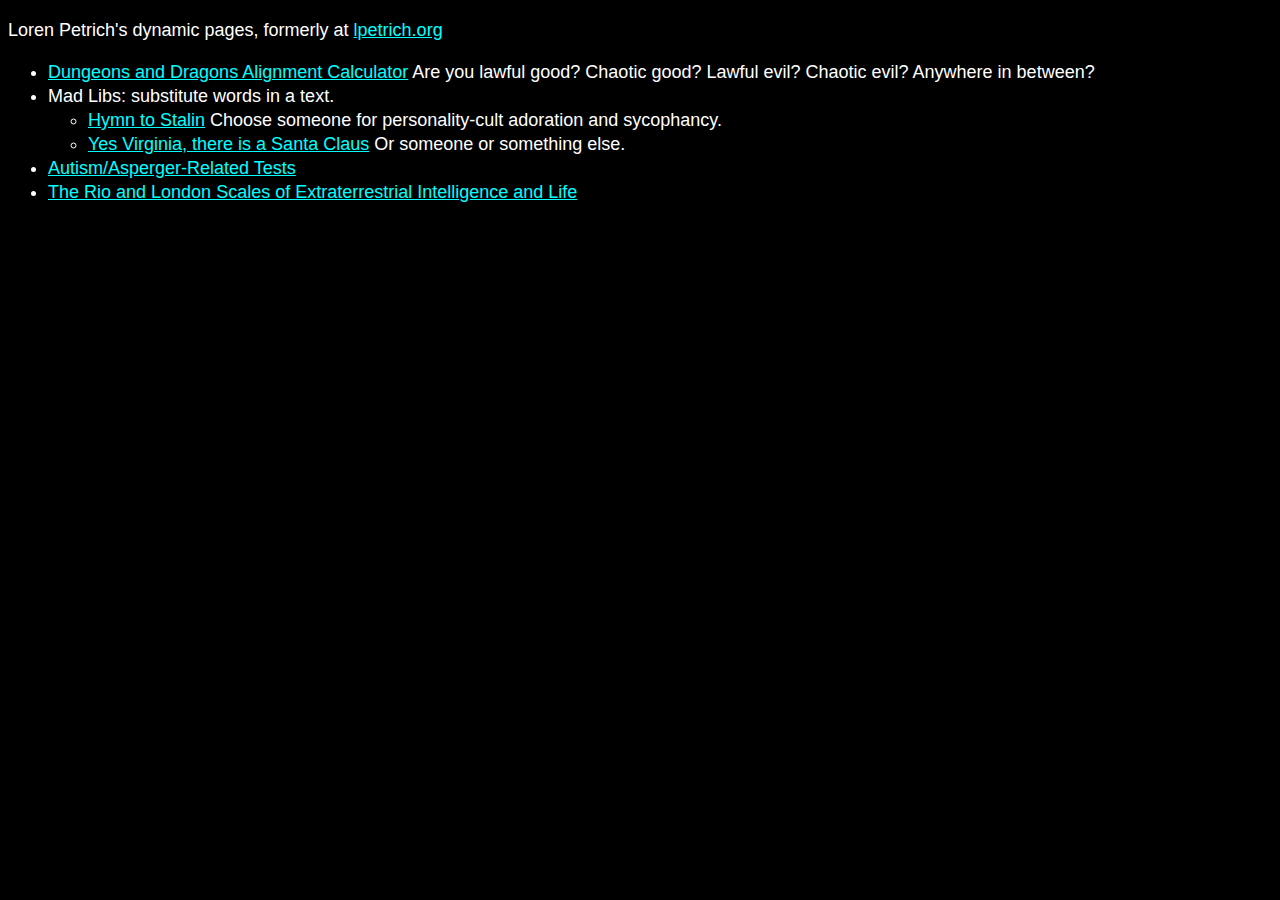
<file: index.html>
<!DOCTYPE HTML PUBLIC "-//W3C//DTD HTML 4.01 Transitional//EN"
        "http://www.w3.org/TR/html4/loose.dtd">
<html>
<head>
<title>Loren Petrich's Dynamic Webpages</title>
<link rel="stylesheet" href="style.css">
</head>
<body>
<p>
Loren Petrich's dynamic pages, formerly at <a href="http://lpetrich.org">lpetrich.org</a>
</p>
<ul>
<li>
<a href="DnD-AlignmentCalculator.html">Dungeons and Dragons Alignment Calculator</a>
Are you lawful good? Chaotic good? Lawful evil? Chaotic evil? Anywhere in between?
</li>
<li>
Mad Libs: substitute words in a text.
<ul>
<li>
<a href="MadLibs/HymnToStalin.html">Hymn to Stalin</a>
Choose someone for personality-cult adoration and sycophancy.
</li>
<li>
<a href="MadLibs/YesVirginia.html">Yes Virginia, there is a Santa Claus</a>
Or someone or something else.
</li>
</ul>
</li>
<li>
<a href="Asperger/index.html">Autism/Asperger-Related Tests</a>
</li>
<li>
<a href="RioScale/index.html">The Rio and London Scales of Extraterrestrial Intelligence and Life</a>
</li>
</ul>
</body>
</html>
</file>
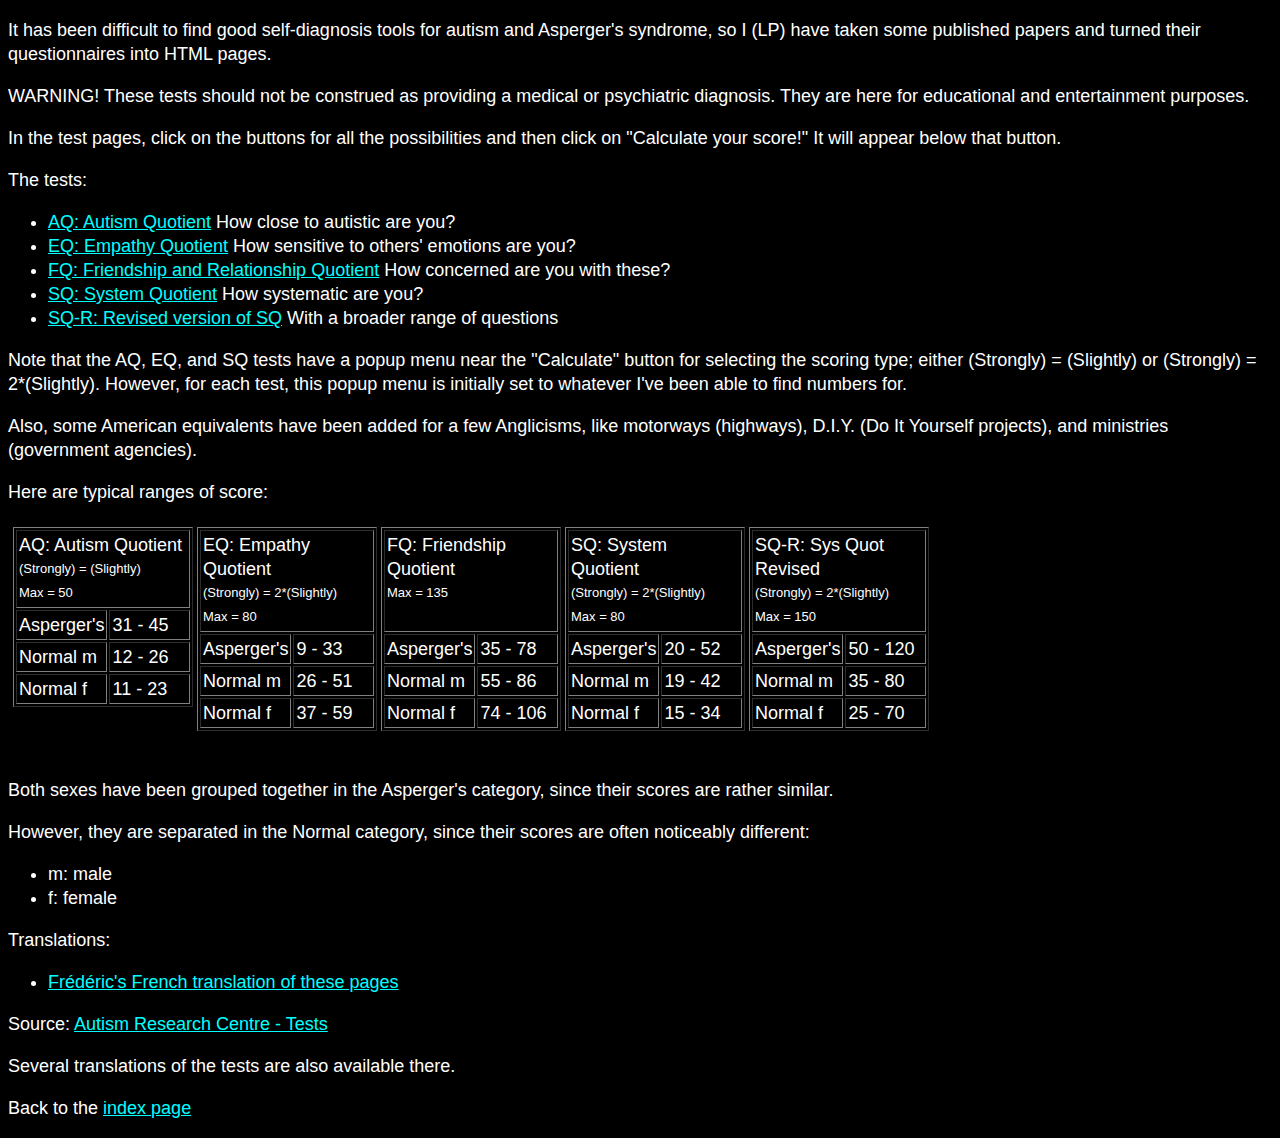
<file: Asperger/index.html>
<!DOCTYPE HTML PUBLIC "-//W3C//DTD HTML 4.01 Transitional//EN"
        "http://www.w3.org/TR/html4/loose.dtd">
<html>
<head>
<title>Autism/Asperger-Related Tests</title>
<link rel="stylesheet" href="../style.css">
<style type="text/css">
div.rngs
{
	float: left;
	margin-left: 2px;
	margin-right: 2px;
	margin-top: 2px;
	margin-bottom: 2px;
}
</style>
<meta name="generator" content="BBEdit 8.2">
</head>
<body>
<p>
It has been difficult to find good self-diagnosis tools for autism and Asperger's syndrome,
so I (LP) have taken some published papers and turned their questionnaires
into HTML pages.
</p>
<p>
WARNING! These tests should not be construed as providing a medical or psychiatric diagnosis.
They are here for educational and entertainment purposes.
</p>

<p>
In the test pages,
click on the buttons for all the possibilities and then click on "Calculate your score!"
It will appear below that button.</p>

<p>
The tests:
</p>
<ul>
	<li><a href="AutismQuotient.html">AQ: Autism Quotient</a>
	How close to autistic are you?</li>
	<li><a href="EmpathyQuotient.html">EQ: Empathy Quotient</a>
	How sensitive to others' emotions are you?</li>
	<li><a href="FriendshipQuotient.html">FQ: Friendship and Relationship Quotient</a>
	How concerned are you with these?</li>
	<li><a href="SystemQuotient.html">SQ: System Quotient</a>
	How systematic are you?</li>
	<li><a href="SystemQuotientRevised.html">SQ-R: Revised version of SQ</a>
	With a broader range of questions</li>
</ul>
<p>
Note that the AQ, EQ, and SQ tests have a popup menu near the "Calculate" button for selecting
the scoring type; either (Strongly) = (Slightly) or (Strongly) = 2*(Slightly).
However, for each test, this popup menu is initially set to whatever I've been able to find numbers for.
</p>
<p>
Also, some American equivalents have been added for a few Anglicisms,
like motorways (highways), D.I.Y. (Do It Yourself projects),
and ministries (government agencies).
</p>
<p>
Here are typical ranges of score:
</p>

<table><tr><td>

<div class="rngs">
<table border="1" cellpadding="2" width="180">
  <tr>
    <td colspan="2">
       AQ: Autism Quotient<br>
       <font size="-1">(Strongly) = (Slightly)<br>
       Max = 50</font>
    </td>
  </tr>
  <tr>
    <td width="80">
      Asperger's
    </td>
    <td>
      31 - 45
    </td>
  </tr>
  <tr>
    <td>
      Normal m
    </td>
    <td>
      12 - 26
    </td>
  </tr>
  <tr>
    <td>
      Normal f
    </td>
    <td>
      11 - 23
    </td>
  </tr>
</table>
</div>

<div class="rngs">
<table border="1" cellpadding="2" width="180">
  <tr>
    <td colspan="2">
       EQ: Empathy Quotient<br>
       <font size="-1">(Strongly) = 2*(Slightly)<br>
        Max = 80</font>
    </td>
  </tr>
  <tr>
    <td width="80">
      Asperger's
    </td>
    <td>
      9 - 33
    </td>
  </tr>
  <tr>
    <td>
      Normal m
    </td>
    <td>
      26 - 51
    </td>
  </tr>
  <tr>
    <td>
      Normal f
    </td>
    <td>
      37 - 59
    </td>
  </tr>
</table>
</div>

<div class="rngs">
<table border="1" cellpadding="2" width="180">
  <tr>
    <td colspan="2">
      FQ: Friendship Quotient<br>
      <font size="-1">Max = 135<br>
      &nbsp;</font>
    </td>
  </tr>
  <tr>
    <td width="80">
      Asperger's
    </td>
    <td>
      35 - 78
    </td>
  </tr>
  <tr>
    <td>
      Normal m
    </td>
    <td>
      55 - 86
    </td>
  </tr>
  <tr>
    <td>
      Normal f
    </td>
    <td>
      74 - 106
    </td>
  </tr>
</table>
</div>

<div class="rngs">
<table border="1" cellpadding="2" width="180">
  <tr>
    <td colspan="2">
      SQ: System Quotient<br>
      <font size="-1">(Strongly) = 2*(Slightly)<br>
       Max = 80</font>
    </td>
  </tr>
  <tr>
    <td width="80">
      Asperger's
    </td>
    <td>
      20 - 52
    </td>
  </tr>
  <tr>
    <td>
      Normal m
    </td>
    <td>
      19 - 42
    </td>
  </tr>
  <tr>
    <td>
      Normal f
    </td>
    <td>
      15 - 34
    </td>
  </tr>
</table>
</div>

<div class="rngs">
<table border="1" cellpadding="2" width="180">
  <tr>
    <td colspan="2">
      SQ-R: Sys Quot Revised<br>
      <font size="-1">(Strongly) = 2*(Slightly)<br>
       Max = 150</font>
    </td>
  </tr>
  <tr>
    <td width="80">
      Asperger's
    </td>
    <td>
      50 - 120
    </td>
  </tr>
  <tr>
    <td>
      Normal m
    </td>
    <td>
      35 - 80
    </td>
  </tr>
  <tr>
    <td>
      Normal f
    </td>
    <td>
      25 - 70
    </td>
  </tr>
</table>
</div>

</td></tr></table>

<br>
<p>
Both sexes have been grouped together in the Asperger's category,
since their scores are rather similar.
</p>
<p>
However, they are separated in the Normal category, since their scores
are often noticeably different:
</p>
<ul>
<li>m: male</li>
<li>f: female</li>
</ul>
<p>
Translations:
</p>
<ul>
<li><a href="http://lemondedefred.googlepages.com/AspergerIndex.html">Fr&eacute;d&eacute;ric's French translation of these pages</a></li>
</ul>
<p>
Source:
<a href="https://www.autismresearchcentre.com/research/tests/">Autism Research Centre - Tests</a>
</p>
<p>
Several translations of the tests are also available there.
</p>
<p>
Back to the <a href="../index.html">index page</a>
</p>
</body>
</html>
</file>
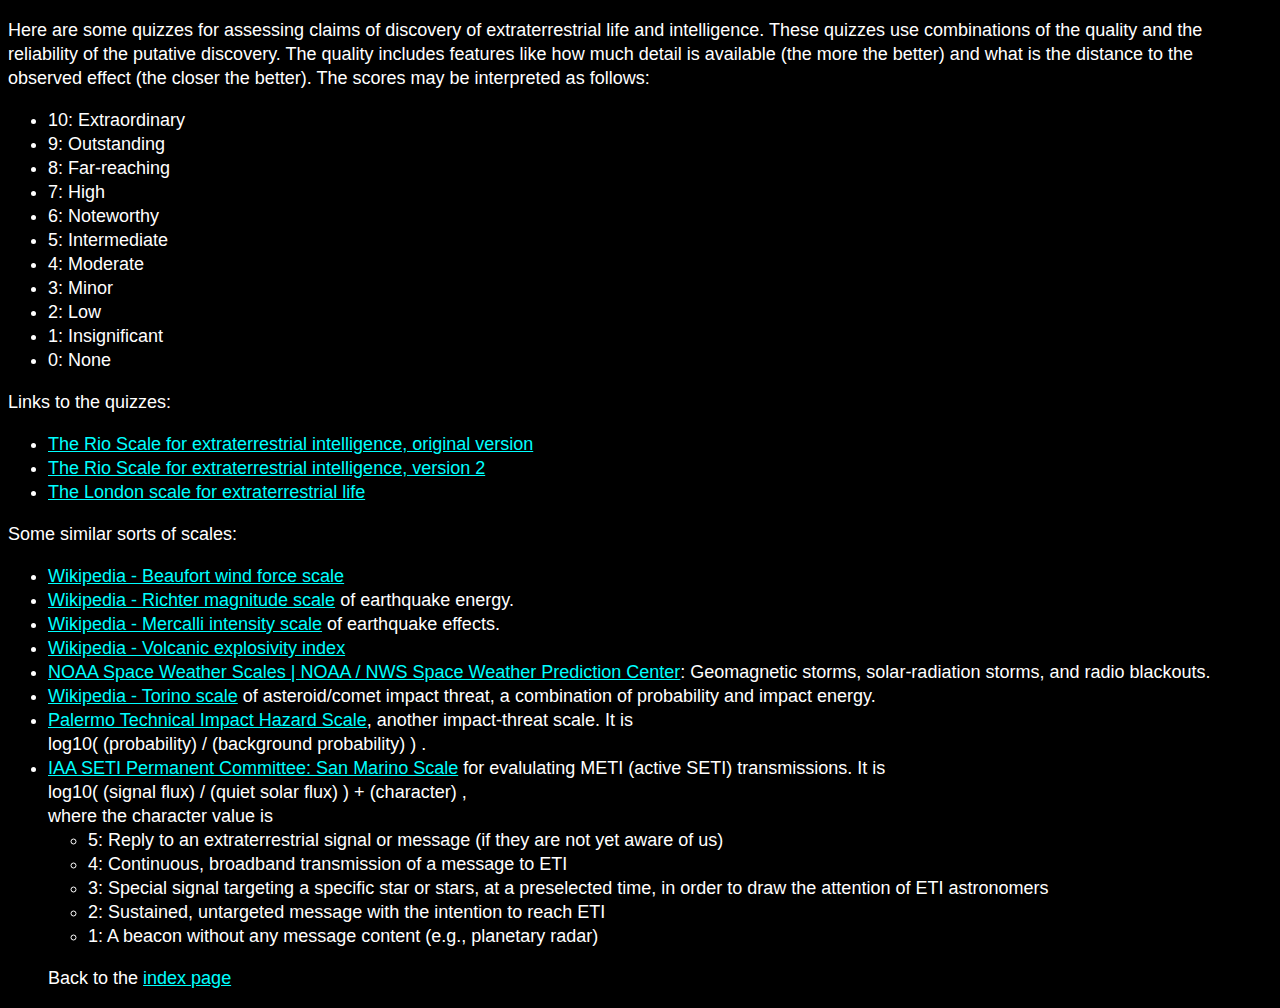
<file: RioScale/index.html>
<!DOCTYPE HTML PUBLIC "-//W3C//DTD HTML 4.01 Transitional//EN"
        "http://www.w3.org/TR/html4/loose.dtd">
<html>
<head>
<title>Rio and London Scales for Claims of Extraterrestrials</title>
<link rel="stylesheet" href="../style.css">
</head>
<body>
<p>
Here are some quizzes for assessing claims of discovery of
extraterrestrial life and intelligence.
These quizzes use combinations of the quality and the reliability
of the putative discovery.
The quality includes features like how much detail is available (the more the better)
and what is the distance to the observed effect (the closer the better).
The scores may be interpreted as follows:
</p>
<ul>
<li>10: Extraordinary
</li>
<li>9: Outstanding
</li>
<li>8: Far-reaching
</li>
<li>7: High
</li>
<li>6: Noteworthy
</li>
<li>5: Intermediate
</li>
<li>4: Moderate
</li>
<li>3: Minor
</li>
<li>2: Low
</li>
<li>1: Insignificant
</li>
<li>0: None
</li>
</ul>
<p>
Links to the quizzes:
</p>
<ul>
	<li><a href="RioScale.html">The Rio Scale for extraterrestrial intelligence, original version</a></li>
	<li><a href="RioScaleII.html">The Rio Scale for extraterrestrial intelligence, version 2</a></li>
	<li><a href="LondonScale.html">The London scale for extraterrestrial life</a></li>
</ul>

<p>Some similar sorts of scales:</p>
<ul>
<li><a href="https://en.wikipedia.org/wiki/Beaufort_scale">Wikipedia - Beaufort wind force scale</a>
</li>
<li><a href="https://en.wikipedia.org/wiki/Richter_magnitude_scale">Wikipedia - Richter magnitude scale</a>
of earthquake energy.
</li>
<li><a href="https://en.wikipedia.org/wiki/Mercalli_intensity_scale">Wikipedia - Mercalli intensity scale</a>
of earthquake effects.
</li>
<li><a href="https://en.wikipedia.org/wiki/Volcanic_explosivity_index">Wikipedia - Volcanic explosivity index</a>
</li>
<li><a href="http://www.swpc.noaa.gov/noaa-scales-explanation">NOAA Space Weather Scales | NOAA / NWS Space Weather Prediction Center</a>:
Geomagnetic storms, solar-radiation storms, and radio blackouts.
</li>
<li><a href="https://en.wikipedia.org/wiki/Torino_scale">Wikipedia - Torino scale</a>
of asteroid/comet impact threat,
a combination of probability and impact energy.
</li>
<li><a href="https://en.wikipedia.org/wiki/Palermo_Technical_Impact_Hazard_Scale">Palermo Technical Impact Hazard Scale</a>,
another impact-threat scale.
It is <br /> log10( (probability) / (background probability) ) .
</li>
<li><a href="https://iaaseti.org/en/san-marino-scale/">IAA SETI Permanent Committee: San Marino Scale</a> for evalulating METI
(active SETI) transmissions.
It is <br /> log10( (signal flux) / (quiet solar flux) ) + (character) ,
<br /> where the character value is
<ul>
<li>5: Reply to an extraterrestrial signal or message (if they are not yet aware of us)
</li>
<li>4: Continuous, broadband transmission of a message to ETI
</li>
<li>3: Special signal targeting a specific star or stars, at a preselected time, in order to draw the attention of ETI astronomers
</li>
<li>2: Sustained, untargeted message with the intention to reach ETI 
</li>
<li>1: A beacon without any message content (e.g., planetary radar)
</li>
</ul>
</li>
<p>
Back to the <a href="../index.html">index page</a>
</p>
<body>
</body>
</html>
</file>
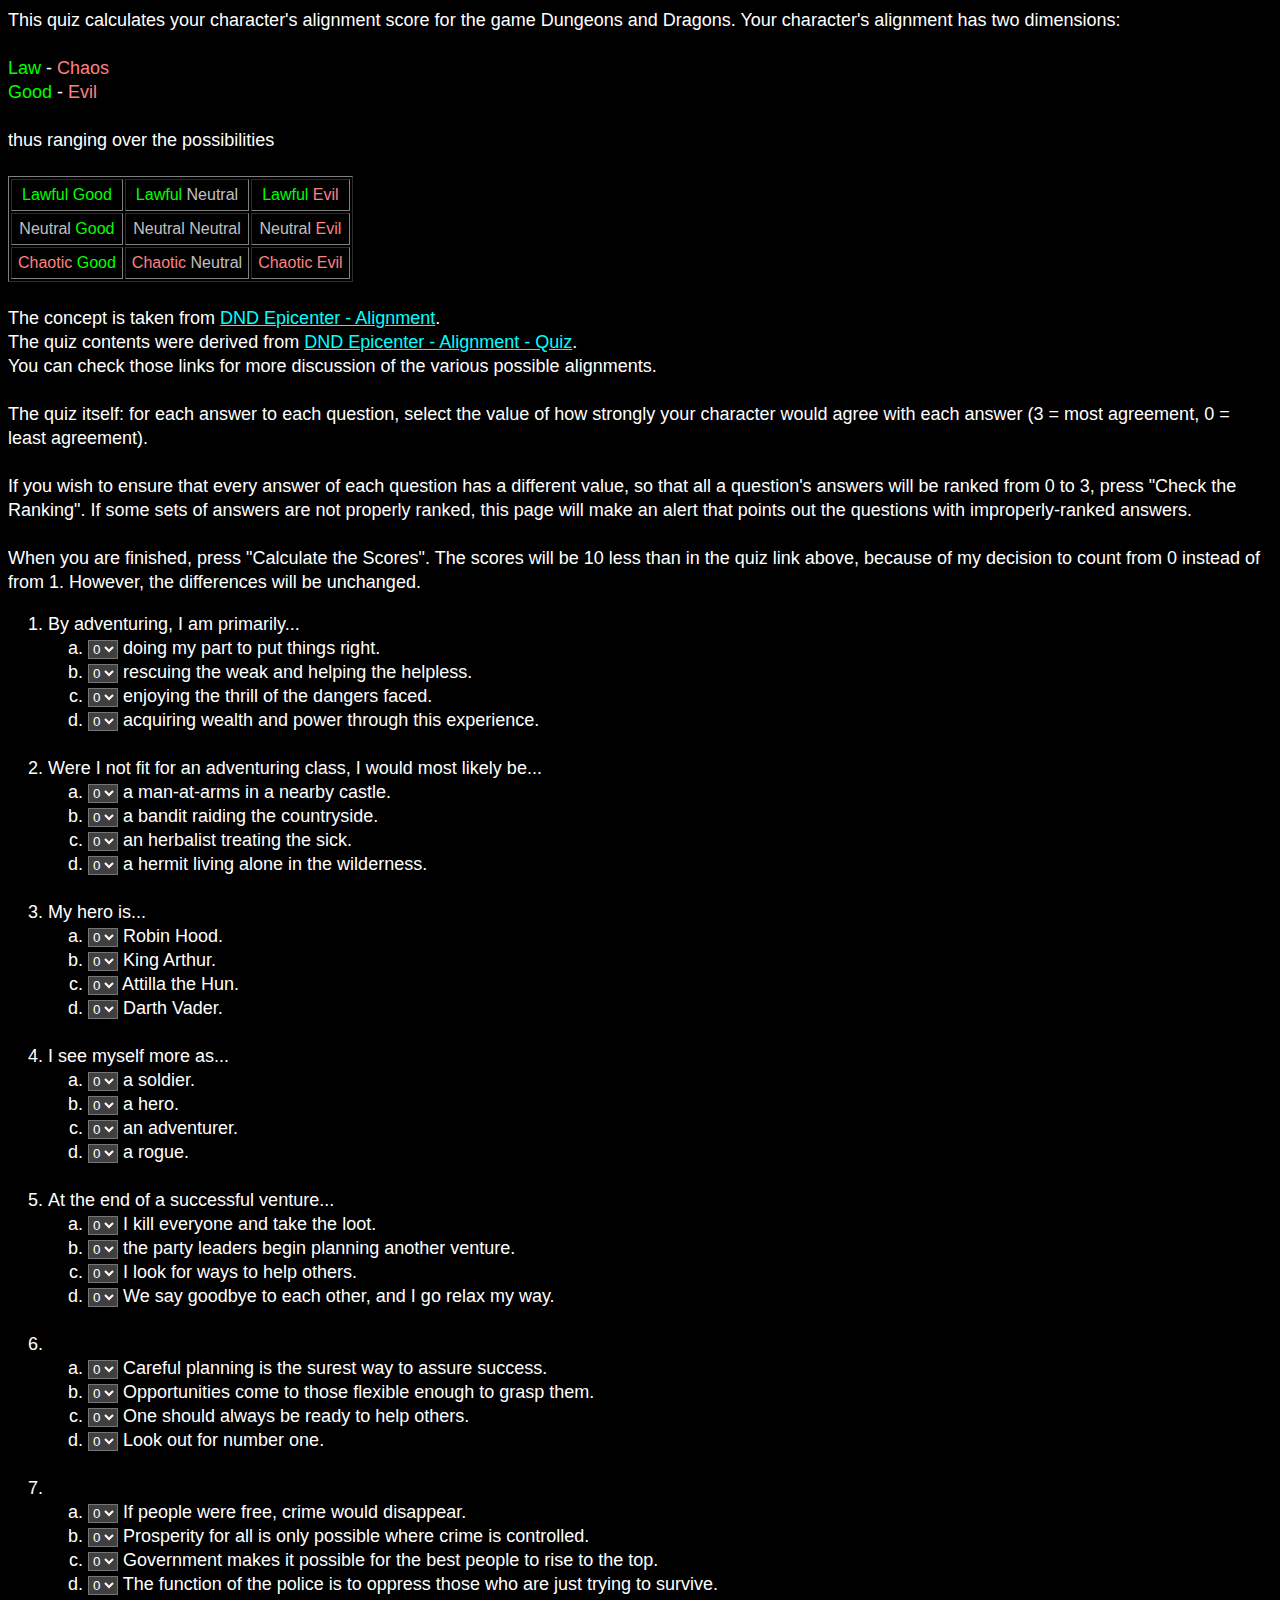
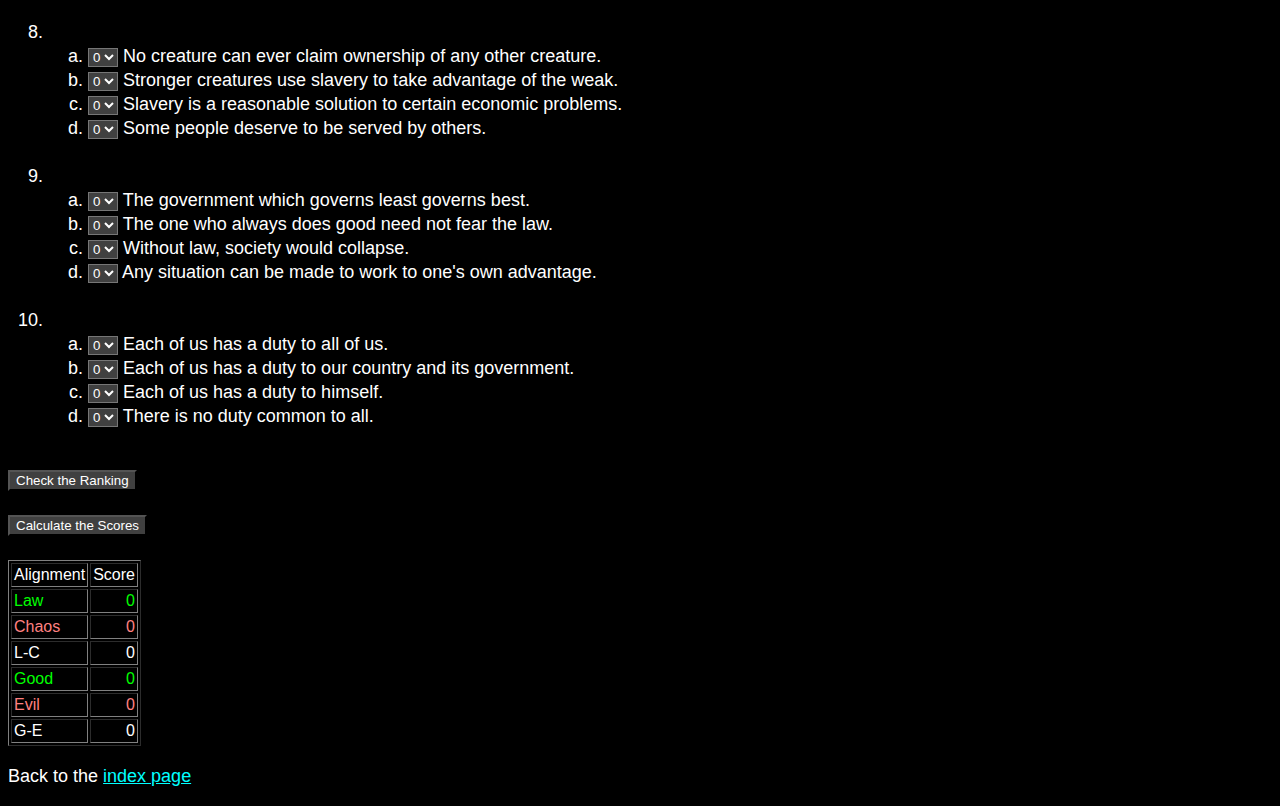
<file: DnD-AlignmentCalculator.html>
<html>
<head>
<title>Dungeons and Dragons Alignment Calculator</title>
<link rel="stylesheet" href="style.css">
<style type="text/css">
.positive {color: #00FF00}
.neutral {color: #C0C0C0}
.negative {color: #FF8080}
.align-type {text-align: center}
.numerical {text-align: right}
</style>
<script type="text/javascript">
// Score-contribution indexing is:
// By question
// By answer
// By dimension (0: lawfulness, 1: goodness)
// By positivity (0: positive (lawful, good), 1: negative (chaotic, evil))
//
// The answer to each question adds the dimension+positivity value to each possible combination:
// [[law, chaos], [good, evil]]
var num_questions = 10
var num_answers = 4

var contribs = [

// Question 1
[
[[1,0],[0,0]],
[[0,0],[1,0]],
[[0,1],[0,0]],
[[0,0],[0,1]]
],

// Question 2
[
[[1,0],[0,0]],
[[0,0],[0,1]],
[[0,0],[1,0]],
[[0,1],[0,0]]
],

// Question 3
[
[[0,1],[1,0]],
[[1,0],[1,0]],
[[0,1],[0,1]],
[[1,0],[0,1]]
],

// Question 4
[
[[1,0],[0,0]],
[[0,0],[1,0]],
[[0,1],[0,0]],
[[0,0],[0,1]]
],

// Question 5
[
[[0,0],[0,1]],
[[1,0],[0,0]],
[[0,0],[1,0]],
[[0,1],[0,0]]
],

// Question 6
[
[[1,0],[0,0]],
[[0,1],[0,0]],
[[0,0],[1,0]],
[[0,0],[0,1]]
],

// Question 7
[
[[0,1],[1,0]],
[[1,0],[1,0]],
[[1,0],[0,1]],
[[0,1],[0,1]]
],

// Question 8
[
[[0,1],[0,0]],
[[0,0],[1,0]],
[[1,0],[0,0]],
[[0,0],[0,1]]
],

// Question 9
[
[[0,1],[0,0]],
[[0,0],[1,0]],
[[1,0],[0,0]],
[[0,0],[0,1]]
],

// Question 10
[
[[0,0],[1,0]],
[[1,0],[0,0]],
[[0,0],[0,1]],
[[0,1],[0,0]]
]

]

function find_answer(iq,ia)
{
	// The first value is 1-based, the second value is 0-based;
	// however, the function's inputs are both 0-based
	var id = "Q " + (iq+1) + " " + ia
	var element = document.getElementById(id)
	var value = parseInt(element.value)
	return value
}

function check_ranking()
{
	var misranked_questions = []
	
	for (var iq=0; iq<num_questions; iq++)
	{
		var num_each = new Array(num_answers)
		for (var ia=0; ia<num_answers; ia++)
			num_each[ia] = 0
		
		for (var ia=0; ia<num_answers; ia++)
		{
			var ans = find_answer(iq,ia)
			num_each[ans] += 1
		}
		
		for (var ia=0; ia<num_answers; ia++)
		{
			if (num_each[ia] != 1)
			{
				misranked_questions.push(iq+1)
				break
			}
		}
	}
	
	if (misranked_questions.length > 0)
		alert("Questions with improperly ranked answers: " + misranked_questions)
	else
		alert("All the answers are properly ranked!")
}

function calculate_scores()
{
	// Add up the scores
	var scores = [[0,0],[0,0]]
	
	for (var iq=0; iq<num_questions; iq++)
	{
		for (var ia=0; ia<num_answers; ia++)
		{
			var ans = find_answer(iq,ia)
			var ctrb = contribs[iq][ia]
			for (var id=0; id<2; id++)
				for (ip=0; ip<2; ip++)
					scores[id][ip] += ctrb[id][ip]*ans
		}
	}
	
	for (var id=0; id<2; id++)
	{
		var scrs = scores[id]
		var pos = scrs[0]
		var neg = scrs[1]
		var diff = scrs[0] - scrs[1]
		var scrsx = new Array(pos, neg, diff)
		for (ip=0; ip<3; ip++)
		{
			var elem = document.getElementById("S " + id + " " + ip)
			elem.innerHTML = scrsx[ip]
		}
	}
}
</script>
</head>
<body>
This quiz calculates your character's alignment score for the game Dungeons and Dragons.
Your character's alignment has two dimensions:<br>
<br>
<span class="positive">Law</span> -
<span class="negative">Chaos</span><br>
<span class="positive">Good</span> -
<span class="negative">Evil</span><br>
<br>
thus ranging over the possibilities<br><br>

<table border="1" cellpadding="6">
<tr>
<td class="align-type"><span class="positive">Lawful</span> <span class="positive">Good</span></td>
<td class="align-type"><span class="positive">Lawful</span> <span class="neutral">Neutral</span></td>
<td class="align-type"><span class="positive">Lawful</span> <span class="negative">Evil</span></td>
</tr>
<tr>
<td class="align-type"><span class="neutral">Neutral</span> <span class="positive">Good</span></td>
<td class="align-type"><span class="neutral">Neutral</span> <span class="neutral">Neutral</span></td>
<td class="align-type"><span class="neutral">Neutral</span> <span class="negative">Evil</span></td>
</tr>
<tr>
<td class="align-type"><span class="negative">Chaotic</span> <span class="positive">Good</span></td>
<td class="align-type"><span class="negative">Chaotic</span> <span class="neutral">Neutral</span></td>
<td class="align-type"><span class="negative">Chaotic</span> <span class="negative">Evil</span></td>
</tr>
</table>
<br>

The concept is taken from
<a href="http://blake.prohosting.com/brentrs/dnd-epicenter/alignment.html">
DND Epicenter - Alignment</a>.<br>
The quiz contents were derived from
<a href="http://blake.prohosting.com/brentrs/dnd-epicenter/alignment_quiz.htm">
DND Epicenter - Alignment - Quiz</a>.<br>
You can check those links for more discussion of the various possible alignments.<br>

<br>
The quiz itself: for each answer to each question,
select the value of how strongly your character would agree with each answer
(3 = most agreement, 0 = least agreement).
<br><br>
If you wish to ensure that every answer of each question has a different value,
so that all a question's answers will be ranked from 0 to 3,
press "Check the Ranking".
If some sets of answers are not properly ranked, this page will make an alert
that points out the questions with improperly-ranked answers.
<br><br>
When you are finished, press "Calculate the Scores".
The scores will be 10 less than in the quiz link above,
because of my decision to count from 0 instead of from 1.
However, the differences will be unchanged.


<!-- The name of each button is Q + (question number), and its value is its index value.
This is done because there are two scores to add up and not one. -->

<ol>

<li>By adventuring, I am primarily...
<ol type="a">
<li><select id="Q 1 0">
<option value="3">3</option>
<option value="2">2</option>
<option value="1">1</option>
<option value="0" selected="selected">0</option>
</select> doing my part to put things right.
<li><select id="Q 1 1">
<option value="3">3</option>
<option value="2">2</option>
<option value="1">1</option>
<option value="0" selected="selected">0</option>
</select> rescuing the weak and helping the helpless.
<li><select id="Q 1 2">
<option value="3">3</option>
<option value="2">2</option>
<option value="1">1</option>
<option value="0" selected="selected">0</option>
</select> enjoying the thrill of the dangers faced.
<li><select id="Q 1 3">
<option value="3">3</option>
<option value="2">2</option>
<option value="1">1</option>
<option value="0" selected="selected">0</option>
</select> acquiring wealth and power through this experience.
</ol>
<br>

<li>Were I not fit for an adventuring class, I would most likely be...
<ol type="a">
<li><select id="Q 2 0">
<option value="3">3</option>
<option value="2">2</option>
<option value="1">1</option>
<option value="0" selected="selected">0</option>
</select> a man-at-arms in a nearby castle.
<li><select id="Q 2 1">
<option value="3">3</option>
<option value="2">2</option>
<option value="1">1</option>
<option value="0" selected="selected">0</option>
</select> a bandit raiding the countryside.
<li><select id="Q 2 2">
<option value="3">3</option>
<option value="2">2</option>
<option value="1">1</option>
<option value="0" selected="selected">0</option>
</select> an herbalist treating the sick.
<li><select id="Q 2 3">
<option value="3">3</option>
<option value="2">2</option>
<option value="1">1</option>
<option value="0" selected="selected">0</option>
</select> a hermit living alone in the wilderness.
</ol>
<br>

<li>My hero is...
<ol type="a">
<li><select id="Q 3 0">
<option value="3">3</option>
<option value="2">2</option>
<option value="1">1</option>
<option value="0" selected="selected">0</option>
</select> Robin Hood.
<li><select id="Q 3 1">
<option value="3">3</option>
<option value="2">2</option>
<option value="1">1</option>
<option value="0" selected="selected">0</option>
</select> King Arthur.
<li><select id="Q 3 2">
<option value="3">3</option>
<option value="2">2</option>
<option value="1">1</option>
<option value="0" selected="selected">0</option>
</select> Attilla the Hun.
<li><select id="Q 3 3">
<option value="3">3</option>
<option value="2">2</option>
<option value="1">1</option>
<option value="0" selected="selected">0</option>
</select> Darth Vader.
</ol>
<br>

<li>I see myself more as...
<ol type="a">
<li><select id="Q 4 0">
<option value="3">3</option>
<option value="2">2</option>
<option value="1">1</option>
<option value="0" selected="selected">0</option>
</select> a soldier.
<li><select id="Q 4 1">
<option value="3">3</option>
<option value="2">2</option>
<option value="1">1</option>
<option value="0" selected="selected">0</option>
</select> a hero.
<li><select id="Q 4 2">
<option value="3">3</option>
<option value="2">2</option>
<option value="1">1</option>
<option value="0" selected="selected">0</option>
</select> an adventurer.
<li><select id="Q 4 3">
<option value="3">3</option>
<option value="2">2</option>
<option value="1">1</option>
<option value="0" selected="selected">0</option>
</select> a rogue.
</ol>
<br>

<li>At the end of a successful venture...
<ol type="a">
<li><select id="Q 5 0">
<option value="3">3</option>
<option value="2">2</option>
<option value="1">1</option>
<option value="0" selected="selected">0</option>
</select> I kill everyone and take the loot.
<li><select id="Q 5 1">
<option value="3">3</option>
<option value="2">2</option>
<option value="1">1</option>
<option value="0" selected="selected">0</option>
</select> the party leaders begin planning another venture.
<li><select id="Q 5 2">
<option value="3">3</option>
<option value="2">2</option>
<option value="1">1</option>
<option value="0" selected="selected">0</option>
</select> I look for ways to help others.
<li><select id="Q 5 3">
<option value="3">3</option>
<option value="2">2</option>
<option value="1">1</option>
<option value="0" selected="selected">0</option>
</select> We say goodbye to each other, and I go relax my way.
</ol>
<br>

<li>
<ol type="a">
<li><select id="Q 6 0">
<option value="3">3</option>
<option value="2">2</option>
<option value="1">1</option>
<option value="0" selected="selected">0</option>
</select> Careful planning is the surest way to assure success.
<li><select id="Q 6 1">
<option value="3">3</option>
<option value="2">2</option>
<option value="1">1</option>
<option value="0" selected="selected">0</option>
</select> Opportunities come to those flexible enough to grasp them.
<li><select id="Q 6 2">
<option value="3">3</option>
<option value="2">2</option>
<option value="1">1</option>
<option value="0" selected="selected">0</option>
</select> One should always be ready to help others.
<li><select id="Q 6 3">
<option value="3">3</option>
<option value="2">2</option>
<option value="1">1</option>
<option value="0" selected="selected">0</option>
</select> Look out for number one.
</ol>
<br>

<li>
<ol type="a">
<li><select id="Q 7 0">
<option value="3">3</option>
<option value="2">2</option>
<option value="1">1</option>
<option value="0" selected="selected">0</option>
</select> If people were free, crime would disappear.
<li><select id="Q 7 1">
<option value="3">3</option>
<option value="2">2</option>
<option value="1">1</option>
<option value="0" selected="selected">0</option>
</select> Prosperity for all is only possible where crime is controlled.
<li><select id="Q 7 2">
<option value="3">3</option>
<option value="2">2</option>
<option value="1">1</option>
<option value="0" selected="selected">0</option>
</select> Government makes it possible for the best people to rise to the top.
<li><select id="Q 7 3">
<option value="3">3</option>
<option value="2">2</option>
<option value="1">1</option>
<option value="0" selected="selected">0</option>
</select> The function of the police is to oppress those who are just trying to survive.
</ol>
<br>

<li>
<ol type="a">
<li><select id="Q 8 0">
<option value="3">3</option>
<option value="2">2</option>
<option value="1">1</option>
<option value="0" selected="selected">0</option>
</select> No creature can ever claim ownership of any other creature.
<li><select id="Q 8 1">
<option value="3">3</option>
<option value="2">2</option>
<option value="1">1</option>
<option value="0" selected="selected">0</option>
</select> Stronger creatures use slavery to take advantage of the weak.
<li><select id="Q 8 2">
<option value="3">3</option>
<option value="2">2</option>
<option value="1">1</option>
<option value="0" selected="selected">0</option>
</select> Slavery is a reasonable solution to certain economic problems.
<li><select id="Q 8 3">
<option value="3">3</option>
<option value="2">2</option>
<option value="1">1</option>
<option value="0" selected="selected">0</option>
</select> Some people deserve to be served by others.
</ol>
<br>

<li>
<ol type="a">
<li><select id="Q 9 0">
<option value="3">3</option>
<option value="2">2</option>
<option value="1">1</option>
<option value="0" selected="selected">0</option>
</select> The government which governs least governs best.
<li><select id="Q 9 1">
<option value="3">3</option>
<option value="2">2</option>
<option value="1">1</option>
<option value="0" selected="selected">0</option>
</select> The one who always does good need not fear the law.
<li><select id="Q 9 2">
<option value="3">3</option>
<option value="2">2</option>
<option value="1">1</option>
<option value="0" selected="selected">0</option>
</select> Without law, society would collapse.
<li><select id="Q 9 3">
<option value="3">3</option>
<option value="2">2</option>
<option value="1">1</option>
<option value="0" selected="selected">0</option>
</select> Any situation can be made to work to one's own advantage.
</ol>
<br>

<li>
<ol type="a">
<li><select id="Q 10 0">
<option value="3">3</option>
<option value="2">2</option>
<option value="1">1</option>
<option value="0" selected="selected">0</option>
</select> Each of us has a duty to all of us.
<li><select id="Q 10 1">
<option value="3">3</option>
<option value="2">2</option>
<option value="1">1</option>
<option value="0" selected="selected">0</option>
</select> Each of us has a duty to our country and its government.
<li><select id="Q 10 2">
<option value="3">3</option>
<option value="2">2</option>
<option value="1">1</option>
<option value="0" selected="selected">0</option>
</select> Each of us has a duty to himself.
<li><select id="Q 10 3">
<option value="3">3</option>
<option value="2">2</option>
<option value="1">1</option>
<option value="0" selected="selected">0</option>
</select> There is no duty common to all.
</ol>
<br>

</ol>
<input type="button" value="Check the Ranking" onClick="check_ranking()">
<br><br>
<input type="button" value="Calculate the Scores" onClick="calculate_scores()">
<br><br>

<table border="1" cellpadding="2">
<tr>
<td>Alignment</td>
<td class="numerical">Score</td>
</tr>
<tr>
<td><span class="positive">Law</span></td>
<td class="numerical"><span id="S 0 0" class="positive">0</span></td>
</tr>
<tr>
<td><span class="negative">Chaos</span></td>
<td class="numerical"><span id="S 0 1" class="negative">0</span></td>
</tr>
<tr>
<td>L-C</td>
<td class="numerical"><span id="S 0 2">0</span></td>
</tr>
<tr>
<td><span class="positive">Good</span></td>
<td class="numerical"><span id="S 1 0" class="positive">0</span></td>
</tr>
<tr>
<td><span class="negative">Evil</span></td>
<td class="numerical"><span id="S 1 1" class="negative">0</span></td>
</tr>
<tr>
<td>G-E</td>
<td class="numerical"><span id="S 1 2">0</span></td>
</tr>
</table>

<p>
Back to the <a href="index.html">index page</a>
</p>

</body>
</html>
</file>
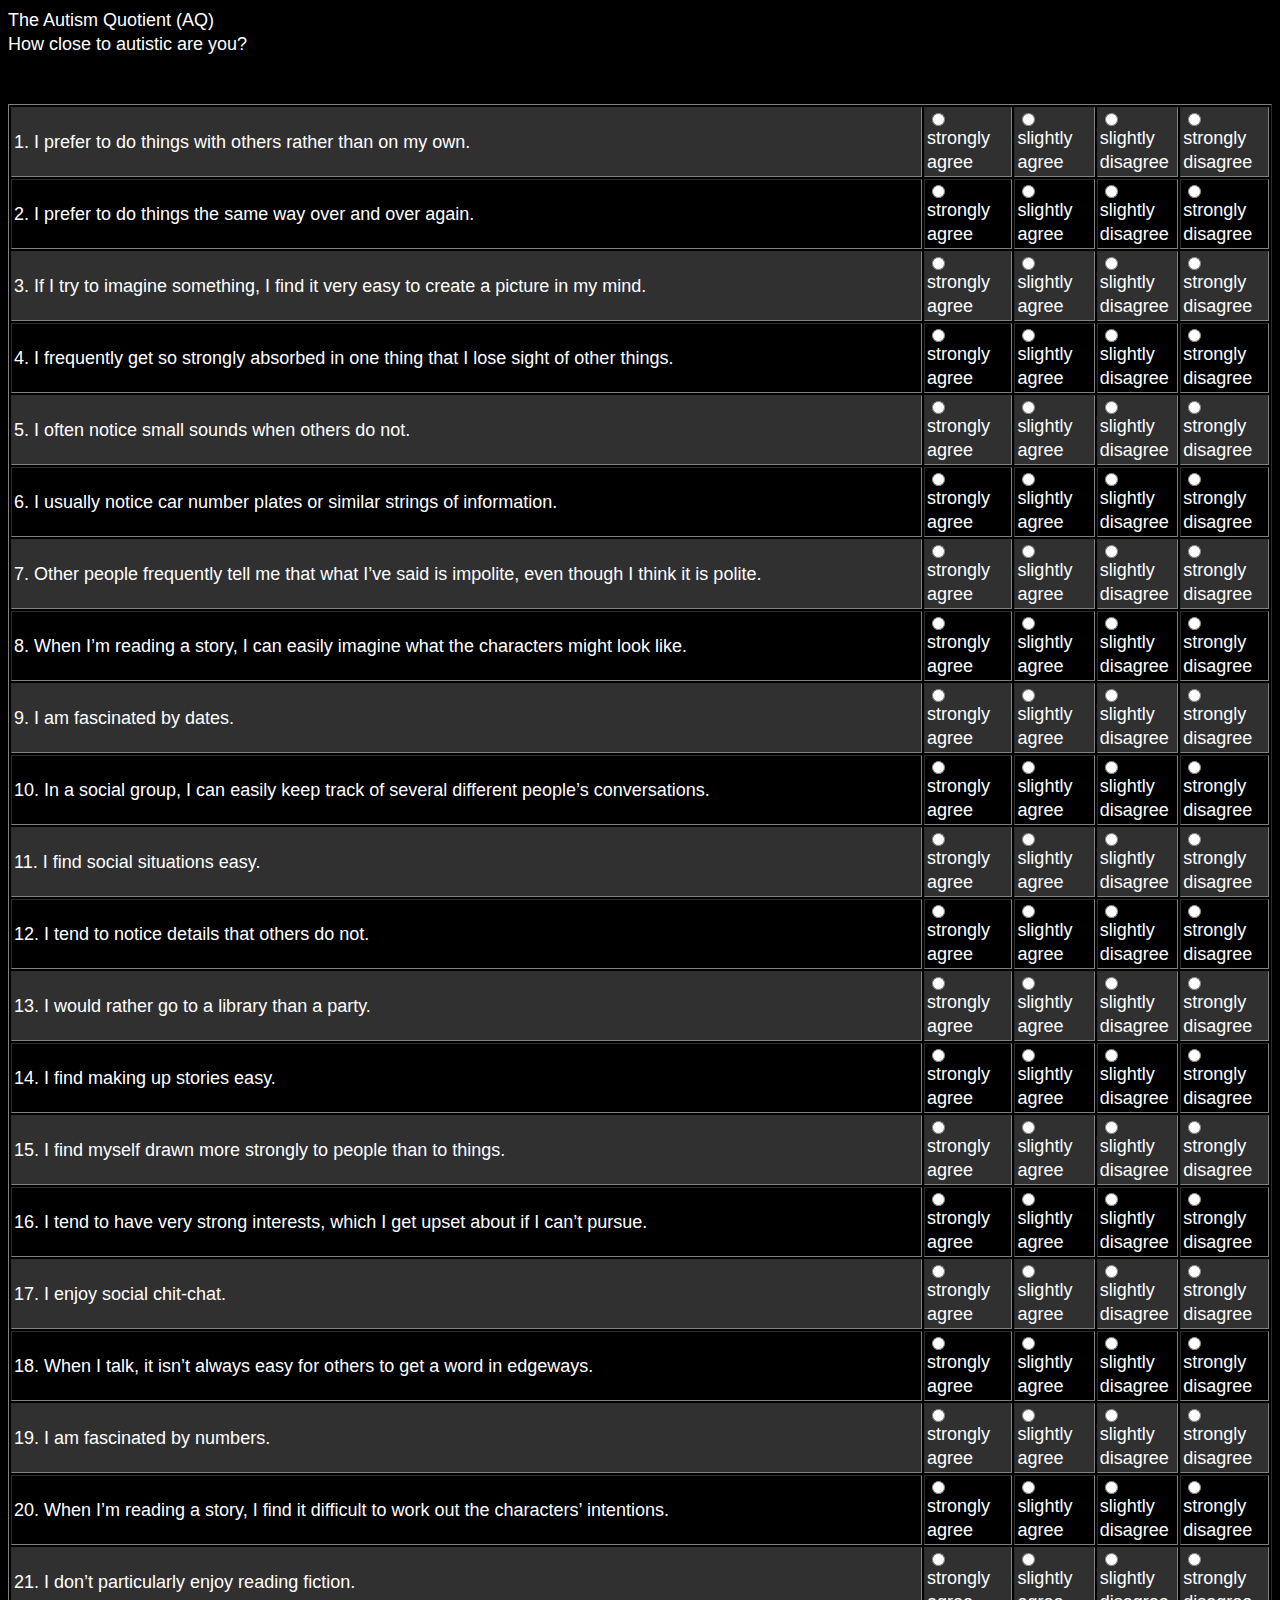
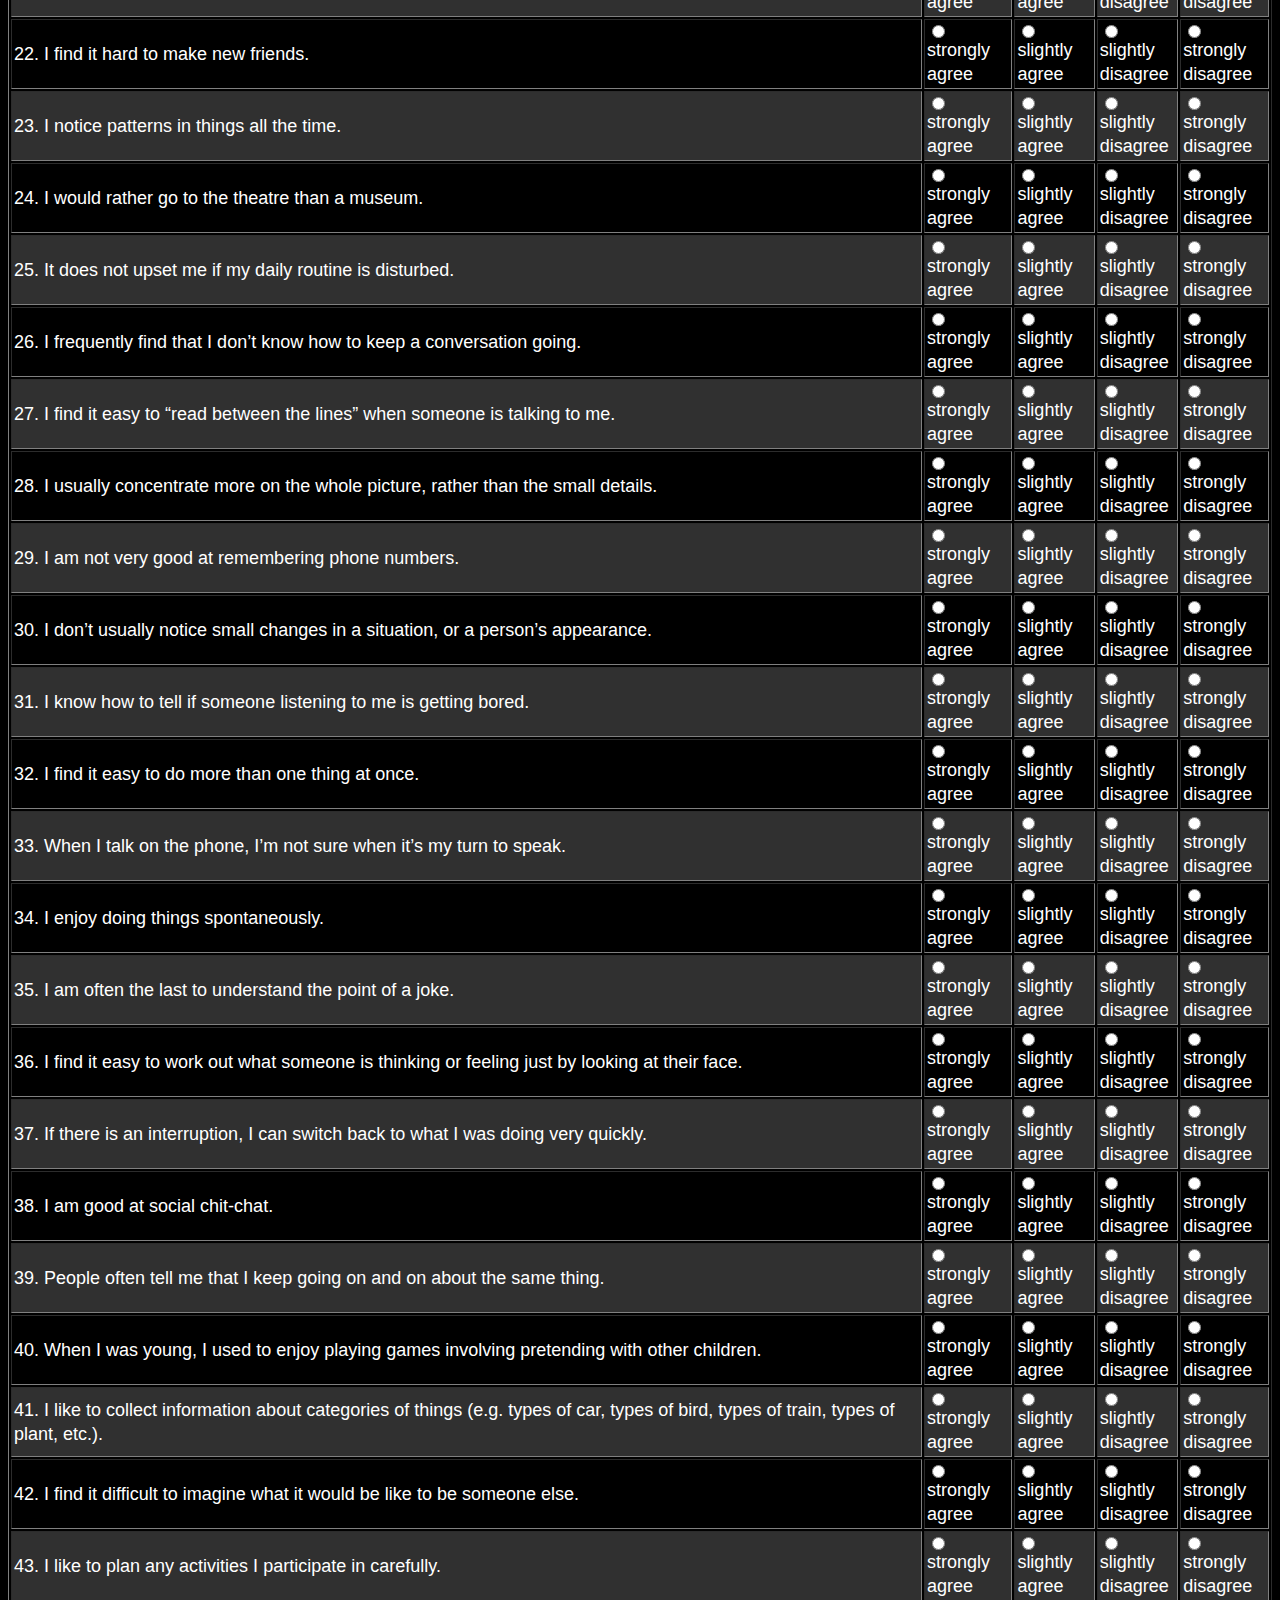
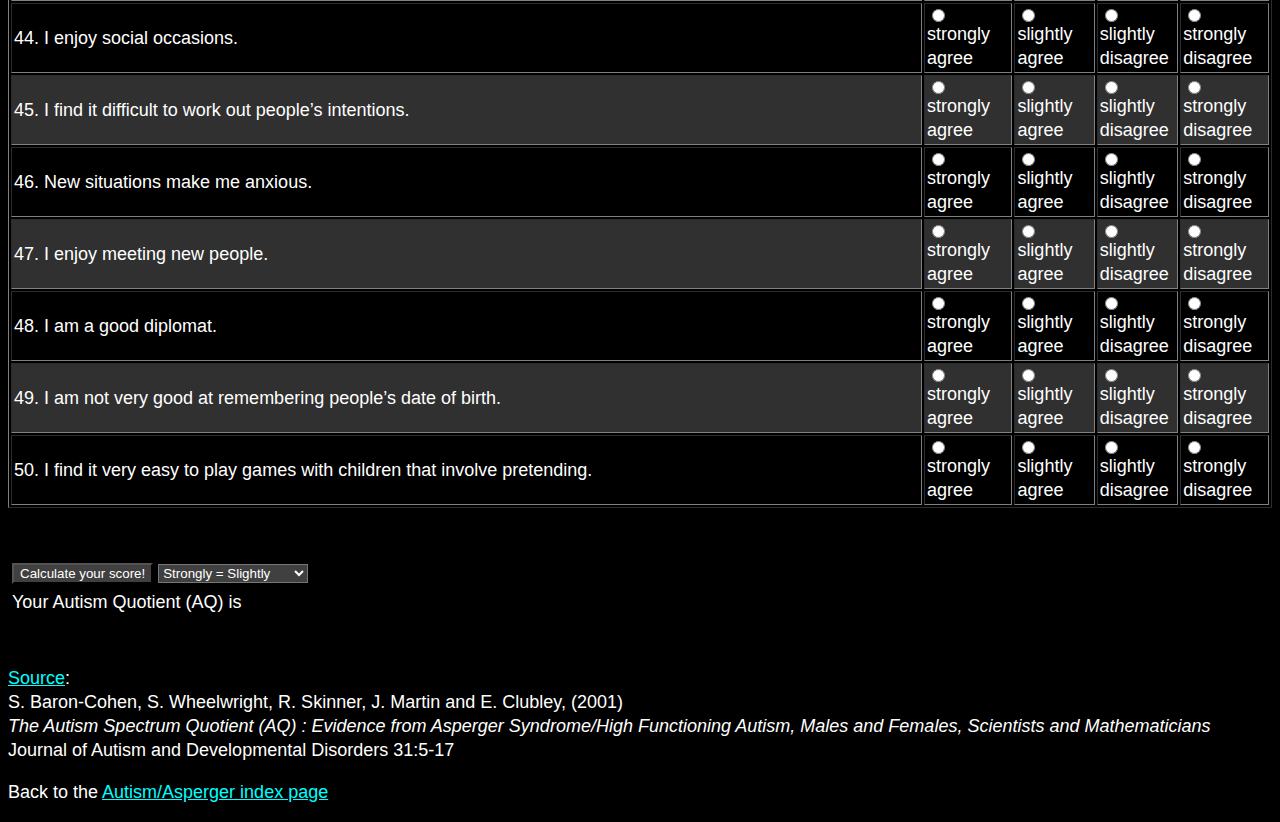
<file: Asperger/AutismQuotient.html>
<!DOCTYPE HTML PUBLIC "-//W3C//DTD HTML 4.01 Transitional//EN"
        "http://www.w3.org/TR/html4/loose.dtd">
<html>
<head>
<title>The Autism Quotient (AQ)</title>
<link rel="stylesheet" href="../style.css">
<link rel="stylesheet" href="style.css">
<script type="text/javascript"src="script.js"></script>
<script type="text/javascript">
var agree = [2, 4, 5, 6, 7, 9, 12, 13, 16, 18, 19, 20, 21, 22, 23, 26, 33, 35, 39, 41, 42, 43, 45, 46]
var disagree = [1, 3, 8, 10, 11, 14, 15, 17, 24, 25, 27, 28, 29, 30, 31, 32, 34, 36, 37, 38, 40, 44, 47, 48, 49, 50]
var scorelabel = "Your Autism Quotient (AQ) is"
</script>
</head>
<body>
The Autism Quotient (AQ)<br>
How close to autistic are you?<br>
<br><br>
<table id="Questions" border="1" cellpadding="2">
  <tr class="oddrow">
    <td>
      1. I prefer to do things with others rather than on my own.
    </td>
    <td>
      <input type="radio" name="btn 1" value="2">strongly<br>agree</input>
    </td>
    <td>
      <input type="radio" name="btn 1" value="1">slightly<br>agree</input>
    </td>
    <td>
      <input type="radio" name="btn 1" value="-1">slightly<br>disagree</input>
    </td>
    <td>
      <input type="radio" name="btn 1" value="-2">strongly<br>disagree</input>
    </td>
  </tr>
  <tr class="evenrow">
    <td>
      2. I prefer to do things the same way over and over again.
    </td>
    <td>
      <input type="radio" name="btn 2" value="2">strongly<br>agree</input>
    </td>
    <td>
      <input type="radio" name="btn 2" value="1">slightly<br>agree</input>
    </td>
    <td>
      <input type="radio" name="btn 2" value="-1">slightly<br>disagree</input>
    </td>
    <td>
      <input type="radio" name="btn 2" value="-2">strongly<br>disagree</input>
    </td>
  </tr>
  <tr class="oddrow">
    <td>
      3. If I try to imagine something, I find it very easy to create a picture in my mind.
    </td>
    <td>
      <input type="radio" name="btn 3" value="2">strongly<br>agree</input>
    </td>
    <td>
      <input type="radio" name="btn 3" value="1">slightly<br>agree</input>
    </td>
    <td>
      <input type="radio" name="btn 3" value="-1">slightly<br>disagree</input>
    </td>
    <td>
      <input type="radio" name="btn 3" value="-2">strongly<br>disagree</input>
    </td>
  </tr>
  <tr class="evenrow">
    <td>
      4. I frequently get so strongly absorbed in one thing that I lose sight of other things.
    </td>
    <td>
      <input type="radio" name="btn 4" value="2">strongly<br>agree</input>
    </td>
    <td>
      <input type="radio" name="btn 4" value="1">slightly<br>agree</input>
    </td>
    <td>
      <input type="radio" name="btn 4" value="-1">slightly<br>disagree</input>
    </td>
    <td>
      <input type="radio" name="btn 4" value="-2">strongly<br>disagree</input>
    </td>
  </tr>
  <tr class="oddrow">
    <td>
      5. I often notice small sounds when others do not.
    </td>
    <td>
      <input type="radio" name="btn 5" value="2">strongly<br>agree</input>
    </td>
    <td>
      <input type="radio" name="btn 5" value="1">slightly<br>agree</input>
    </td>
    <td>
      <input type="radio" name="btn 5" value="-1">slightly<br>disagree</input>
    </td>
    <td>
      <input type="radio" name="btn 5" value="-2">strongly<br>disagree</input>
    </td>
  </tr>
  <tr class="evenrow">
    <td>
      6. I usually notice car number plates or similar strings of information.
    </td>
    <td>
      <input type="radio" name="btn 6" value="2">strongly<br>agree</input>
    </td>
    <td>
      <input type="radio" name="btn 6" value="1">slightly<br>agree</input>
    </td>
    <td>
      <input type="radio" name="btn 6" value="-1">slightly<br>disagree</input>
    </td>
    <td>
      <input type="radio" name="btn 6" value="-2">strongly<br>disagree</input>
    </td>
  </tr>
  <tr class="oddrow">
    <td>
      7. Other people frequently tell me that what I&rsquo;ve said is impolite, even though I think it is polite.
    </td>
    <td>
      <input type="radio" name="btn 7" value="2">strongly<br>agree</input>
    </td>
    <td>
      <input type="radio" name="btn 7" value="1">slightly<br>agree</input>
    </td>
    <td>
      <input type="radio" name="btn 7" value="-1">slightly<br>disagree</input>
    </td>
    <td>
      <input type="radio" name="btn 7" value="-2">strongly<br>disagree</input>
    </td>
  </tr>
  <tr class="evenrow">
    <td>
      8. When I&rsquo;m reading a story, I can easily imagine what the characters might look like.
    </td>
    <td>
      <input type="radio" name="btn 8" value="2">strongly<br>agree</input>
    </td>
    <td>
      <input type="radio" name="btn 8" value="1">slightly<br>agree</input>
    </td>
    <td>
      <input type="radio" name="btn 8" value="-1">slightly<br>disagree</input>
    </td>
    <td>
      <input type="radio" name="btn 8" value="-2">strongly<br>disagree</input>
    </td>
  </tr>
  <tr class="oddrow">
    <td>
      9. I am fascinated by dates.
    </td>
    <td>
      <input type="radio" name="btn 9" value="2">strongly<br>agree</input>
    </td>
    <td>
      <input type="radio" name="btn 9" value="1">slightly<br>agree</input>
    </td>
    <td>
      <input type="radio" name="btn 9" value="-1">slightly<br>disagree</input>
    </td>
    <td>
      <input type="radio" name="btn 9" value="-2">strongly<br>disagree</input>
    </td>
  </tr>
  <tr class="evenrow">
    <td>
      10. In a social group, I can easily keep track of several different people&rsquo;s conversations.
    </td>
    <td>
      <input type="radio" name="btn 10" value="2">strongly<br>agree</input>
    </td>
    <td>
      <input type="radio" name="btn 10" value="1">slightly<br>agree</input>
    </td>
    <td>
      <input type="radio" name="btn 10" value="-1">slightly<br>disagree</input>
    </td>
    <td>
      <input type="radio" name="btn 10" value="-2">strongly<br>disagree</input>
    </td>
  </tr>
  <tr class="oddrow">
    <td>
      11. I find social situations easy.
    </td>
    <td>
      <input type="radio" name="btn 11" value="2">strongly<br>agree</input>
    </td>
    <td>
      <input type="radio" name="btn 11" value="1">slightly<br>agree</input>
    </td>
    <td>
      <input type="radio" name="btn 11" value="-1">slightly<br>disagree</input>
    </td>
    <td>
      <input type="radio" name="btn 11" value="-2">strongly<br>disagree</input>
    </td>
  </tr>
  <tr class="evenrow">
    <td>
      12. I tend to notice details that others do not.
    </td>
    <td>
      <input type="radio" name="btn 12" value="2">strongly<br>agree</input>
    </td>
    <td>
      <input type="radio" name="btn 12" value="1">slightly<br>agree</input>
    </td>
    <td>
      <input type="radio" name="btn 12" value="-1">slightly<br>disagree</input>
    </td>
    <td>
      <input type="radio" name="btn 12" value="-2">strongly<br>disagree</input>
    </td>
  </tr>
  <tr class="oddrow">
    <td>
      13. I would rather go to a library than a party.
    </td>
    <td>
      <input type="radio" name="btn 13" value="2">strongly<br>agree</input>
    </td>
    <td>
      <input type="radio" name="btn 13" value="1">slightly<br>agree</input>
    </td>
    <td>
      <input type="radio" name="btn 13" value="-1">slightly<br>disagree</input>
    </td>
    <td>
      <input type="radio" name="btn 13" value="-2">strongly<br>disagree</input>
    </td>
  </tr>
  <tr class="evenrow">
    <td>
      14. I find making up stories easy.
    </td>
    <td>
      <input type="radio" name="btn 14" value="2">strongly<br>agree</input>
    </td>
    <td>
      <input type="radio" name="btn 14" value="1">slightly<br>agree</input>
    </td>
    <td>
      <input type="radio" name="btn 14" value="-1">slightly<br>disagree</input>
    </td>
    <td>
      <input type="radio" name="btn 14" value="-2">strongly<br>disagree</input>
    </td>
  </tr>
  <tr class="oddrow">
    <td>
      15. I find myself drawn more strongly to people than to things.
    </td>
    <td>
      <input type="radio" name="btn 15" value="2">strongly<br>agree</input>
    </td>
    <td>
      <input type="radio" name="btn 15" value="1">slightly<br>agree</input>
    </td>
    <td>
      <input type="radio" name="btn 15" value="-1">slightly<br>disagree</input>
    </td>
    <td>
      <input type="radio" name="btn 15" value="-2">strongly<br>disagree</input>
    </td>
  </tr>
  <tr class="evenrow">
    <td>
      16. I tend to have very strong interests, which I get upset about if I can&rsquo;t pursue.
    </td>
    <td>
      <input type="radio" name="btn 16" value="2">strongly<br>agree</input>
    </td>
    <td>
      <input type="radio" name="btn 16" value="1">slightly<br>agree</input>
    </td>
    <td>
      <input type="radio" name="btn 16" value="-1">slightly<br>disagree</input>
    </td>
    <td>
      <input type="radio" name="btn 16" value="-2">strongly<br>disagree</input>
    </td>
  </tr>
  <tr class="oddrow">
    <td>
      17. I enjoy social chit-chat.
    </td>
    <td>
      <input type="radio" name="btn 17" value="2">strongly<br>agree</input>
    </td>
    <td>
      <input type="radio" name="btn 17" value="1">slightly<br>agree</input>
    </td>
    <td>
      <input type="radio" name="btn 17" value="-1">slightly<br>disagree</input>
    </td>
    <td>
      <input type="radio" name="btn 17" value="-2">strongly<br>disagree</input>
    </td>
  </tr>
  <tr class="evenrow">
    <td>
      18. When I talk, it isn&rsquo;t always easy for others to get a word in edgeways.
    </td>
    <td>
      <input type="radio" name="btn 18" value="2">strongly<br>agree</input>
    </td>
    <td>
      <input type="radio" name="btn 18" value="1">slightly<br>agree</input>
    </td>
    <td>
      <input type="radio" name="btn 18" value="-1">slightly<br>disagree</input>
    </td>
    <td>
      <input type="radio" name="btn 18" value="-2">strongly<br>disagree</input>
    </td>
  </tr>
  <tr class="oddrow">
    <td>
      19. I am fascinated by numbers.
    </td>
    <td>
      <input type="radio" name="btn 19" value="2">strongly<br>agree</input>
    </td>
    <td>
      <input type="radio" name="btn 19" value="1">slightly<br>agree</input>
    </td>
    <td>
      <input type="radio" name="btn 19" value="-1">slightly<br>disagree</input>
    </td>
    <td>
      <input type="radio" name="btn 19" value="-2">strongly<br>disagree</input>
    </td>
  </tr>
  <tr class="evenrow">
    <td>
      20. When I&rsquo;m reading a story, I find it difficult to work out the characters&rsquo; intentions.
    </td>
    <td>
      <input type="radio" name="btn 20" value="2">strongly<br>agree</input>
    </td>
    <td>
      <input type="radio" name="btn 20" value="1">slightly<br>agree</input>
    </td>
    <td>
      <input type="radio" name="btn 20" value="-1">slightly<br>disagree</input>
    </td>
    <td>
      <input type="radio" name="btn 20" value="-2">strongly<br>disagree</input>
    </td>
  </tr>
  <tr class="oddrow">
    <td>
      21. I don&rsquo;t particularly enjoy reading fiction.
    </td>
    <td>
      <input type="radio" name="btn 21" value="2">strongly<br>agree</input>
    </td>
    <td>
      <input type="radio" name="btn 21" value="1">slightly<br>agree</input>
    </td>
    <td>
      <input type="radio" name="btn 21" value="-1">slightly<br>disagree</input>
    </td>
    <td>
      <input type="radio" name="btn 21" value="-2">strongly<br>disagree</input>
    </td>
  </tr>
  <tr class="evenrow">
    <td>
      22. I find it hard to make new friends.
    </td>
    <td>
      <input type="radio" name="btn 22" value="2">strongly<br>agree</input>
    </td>
    <td>
      <input type="radio" name="btn 22" value="1">slightly<br>agree</input>
    </td>
    <td>
      <input type="radio" name="btn 22" value="-1">slightly<br>disagree</input>
    </td>
    <td>
      <input type="radio" name="btn 22" value="-2">strongly<br>disagree</input>
    </td>
  </tr>
  <tr class="oddrow">
    <td>
      23. I notice patterns in things all the time.
    </td>
    <td>
      <input type="radio" name="btn 23" value="2">strongly<br>agree</input>
    </td>
    <td>
      <input type="radio" name="btn 23" value="1">slightly<br>agree</input>
    </td>
    <td>
      <input type="radio" name="btn 23" value="-1">slightly<br>disagree</input>
    </td>
    <td>
      <input type="radio" name="btn 23" value="-2">strongly<br>disagree</input>
    </td>
  </tr>
  <tr class="evenrow">
    <td>
      24. I would rather go to the theatre than a museum.
    </td>
    <td>
      <input type="radio" name="btn 24" value="2">strongly<br>agree</input>
    </td>
    <td>
      <input type="radio" name="btn 24" value="1">slightly<br>agree</input>
    </td>
    <td>
      <input type="radio" name="btn 24" value="-1">slightly<br>disagree</input>
    </td>
    <td>
      <input type="radio" name="btn 24" value="-2">strongly<br>disagree</input>
    </td>
  </tr>
  <tr class="oddrow">
    <td>
      25. It does not upset me if my daily routine is disturbed.
    </td>
    <td>
      <input type="radio" name="btn 25" value="2">strongly<br>agree</input>
    </td>
    <td>
      <input type="radio" name="btn 25" value="1">slightly<br>agree</input>
    </td>
    <td>
      <input type="radio" name="btn 25" value="-1">slightly<br>disagree</input>
    </td>
    <td>
      <input type="radio" name="btn 25" value="-2">strongly<br>disagree</input>
    </td>
  </tr>
  <tr class="evenrow">
    <td>
      26. I frequently find that I don&rsquo;t know how to keep a conversation going.
    </td>
    <td>
      <input type="radio" name="btn 26" value="2">strongly<br>agree</input>
    </td>
    <td>
      <input type="radio" name="btn 26" value="1">slightly<br>agree</input>
    </td>
    <td>
      <input type="radio" name="btn 26" value="-1">slightly<br>disagree</input>
    </td>
    <td>
      <input type="radio" name="btn 26" value="-2">strongly<br>disagree</input>
    </td>
  </tr>
  <tr class="oddrow">
    <td>
      27. I find it easy to &ldquo;read between the lines&rdquo; when someone is talking to me.
    </td>
    <td>
      <input type="radio" name="btn 27" value="2">strongly<br>agree</input>
    </td>
    <td>
      <input type="radio" name="btn 27" value="1">slightly<br>agree</input>
    </td>
    <td>
      <input type="radio" name="btn 27" value="-1">slightly<br>disagree</input>
    </td>
    <td>
      <input type="radio" name="btn 27" value="-2">strongly<br>disagree</input>
    </td>
  </tr>
  <tr class="evenrow">
    <td>
      28. I usually concentrate more on the whole picture, rather than the small details.
    </td>
    <td>
      <input type="radio" name="btn 28" value="2">strongly<br>agree</input>
    </td>
    <td>
      <input type="radio" name="btn 28" value="1">slightly<br>agree</input>
    </td>
    <td>
      <input type="radio" name="btn 28" value="-1">slightly<br>disagree</input>
    </td>
    <td>
      <input type="radio" name="btn 28" value="-2">strongly<br>disagree</input>
    </td>
  </tr>
  <tr class="oddrow">
    <td>
      29. I am not very good at remembering phone numbers.
    </td>
    <td>
      <input type="radio" name="btn 29" value="2">strongly<br>agree</input>
    </td>
    <td>
      <input type="radio" name="btn 29" value="1">slightly<br>agree</input>
    </td>
    <td>
      <input type="radio" name="btn 29" value="-1">slightly<br>disagree</input>
    </td>
    <td>
      <input type="radio" name="btn 29" value="-2">strongly<br>disagree</input>
    </td>
  </tr>
  <tr class="evenrow">
    <td>
      30. I don&rsquo;t usually notice small changes in a situation, or a person&rsquo;s appearance.
    </td>
    <td>
      <input type="radio" name="btn 30" value="2">strongly<br>agree</input>
    </td>
    <td>
      <input type="radio" name="btn 30" value="1">slightly<br>agree</input>
    </td>
    <td>
      <input type="radio" name="btn 30" value="-1">slightly<br>disagree</input>
    </td>
    <td>
      <input type="radio" name="btn 30" value="-2">strongly<br>disagree</input>
    </td>
  </tr>
  <tr class="oddrow">
    <td>
      31. I know how to tell if someone listening to me is getting bored.
    </td>
    <td>
      <input type="radio" name="btn 31" value="2">strongly<br>agree</input>
    </td>
    <td>
      <input type="radio" name="btn 31" value="1">slightly<br>agree</input>
    </td>
    <td>
      <input type="radio" name="btn 31" value="-1">slightly<br>disagree</input>
    </td>
    <td>
      <input type="radio" name="btn 31" value="-2">strongly<br>disagree</input>
    </td>
  </tr>
  <tr class="evenrow">
    <td>
      32. I find it easy to do more than one thing at once.
    </td>
    <td>
      <input type="radio" name="btn 32" value="2">strongly<br>agree</input>
    </td>
    <td>
      <input type="radio" name="btn 32" value="1">slightly<br>agree</input>
    </td>
    <td>
      <input type="radio" name="btn 32" value="-1">slightly<br>disagree</input>
    </td>
    <td>
      <input type="radio" name="btn 32" value="-2">strongly<br>disagree</input>
    </td>
  </tr>
  <tr class="oddrow">
    <td>
      33. When I talk on the phone, I&rsquo;m not sure when it&rsquo;s my turn to speak.
    </td>
    <td>
      <input type="radio" name="btn 33" value="2">strongly<br>agree</input>
    </td>
    <td>
      <input type="radio" name="btn 33" value="1">slightly<br>agree</input>
    </td>
    <td>
      <input type="radio" name="btn 33" value="-1">slightly<br>disagree</input>
    </td>
    <td>
      <input type="radio" name="btn 33" value="-2">strongly<br>disagree</input>
    </td>
  </tr>
  <tr class="evenrow">
    <td>
      34. I enjoy doing things spontaneously.
    </td>
    <td>
      <input type="radio" name="btn 34" value="2">strongly<br>agree</input>
    </td>
    <td>
      <input type="radio" name="btn 34" value="1">slightly<br>agree</input>
    </td>
    <td>
      <input type="radio" name="btn 34" value="-1">slightly<br>disagree</input>
    </td>
    <td>
      <input type="radio" name="btn 34" value="-2">strongly<br>disagree</input>
    </td>
  </tr>
  <tr class="oddrow">
    <td>
      35. I am often the last to understand the point of a joke.
    </td>
    <td>
      <input type="radio" name="btn 35" value="2">strongly<br>agree</input>
    </td>
    <td>
      <input type="radio" name="btn 35" value="1">slightly<br>agree</input>
    </td>
    <td>
      <input type="radio" name="btn 35" value="-1">slightly<br>disagree</input>
    </td>
    <td>
      <input type="radio" name="btn 35" value="-2">strongly<br>disagree</input>
    </td>
  </tr>
  <tr class="evenrow">
    <td>
      36. I find it easy to work out what someone is thinking or feeling just by looking at their face.
    </td>
    <td>
      <input type="radio" name="btn 36" value="2">strongly<br>agree</input>
    </td>
    <td>
      <input type="radio" name="btn 36" value="1">slightly<br>agree</input>
    </td>
    <td>
      <input type="radio" name="btn 36" value="-1">slightly<br>disagree</input>
    </td>
    <td>
      <input type="radio" name="btn 36" value="-2">strongly<br>disagree</input>
    </td>
  </tr>
  <tr class="oddrow">
    <td>
      37. If there is an interruption, I can switch back to what I was doing very quickly.
    </td>
    <td>
      <input type="radio" name="btn 37" value="2">strongly<br>agree</input>
    </td>
    <td>
      <input type="radio" name="btn 37" value="1">slightly<br>agree</input>
    </td>
    <td>
      <input type="radio" name="btn 37" value="-1">slightly<br>disagree</input>
    </td>
    <td>
      <input type="radio" name="btn 37" value="-2">strongly<br>disagree</input>
    </td>
  </tr>
  <tr class="evenrow">
    <td>
      38. I am good at social chit-chat.
    </td>
    <td>
      <input type="radio" name="btn 38" value="2">strongly<br>agree</input>
    </td>
    <td>
      <input type="radio" name="btn 38" value="1">slightly<br>agree</input>
    </td>
    <td>
      <input type="radio" name="btn 38" value="-1">slightly<br>disagree</input>
    </td>
    <td>
      <input type="radio" name="btn 38" value="-2">strongly<br>disagree</input>
    </td>
  </tr>
  <tr class="oddrow">
    <td>
      39. People often tell me that I keep going on and on about the same thing.
    </td>
    <td>
      <input type="radio" name="btn 39" value="2">strongly<br>agree</input>
    </td>
    <td>
      <input type="radio" name="btn 39" value="1">slightly<br>agree</input>
    </td>
    <td>
      <input type="radio" name="btn 39" value="-1">slightly<br>disagree</input>
    </td>
    <td>
      <input type="radio" name="btn 39" value="-2">strongly<br>disagree</input>
    </td>
  </tr>
  <tr class="evenrow">
    <td>
      40. When I was young, I used to enjoy playing games involving pretending with other children.
    </td>
    <td>
      <input type="radio" name="btn 40" value="2">strongly<br>agree</input>
    </td>
    <td>
      <input type="radio" name="btn 40" value="1">slightly<br>agree</input>
    </td>
    <td>
      <input type="radio" name="btn 40" value="-1">slightly<br>disagree</input>
    </td>
    <td>
      <input type="radio" name="btn 40" value="-2">strongly<br>disagree</input>
    </td>
  </tr>
  <tr class="oddrow">
    <td>
      41. I like to collect information about categories of things (e.g. types of car, types of bird, types of train, types of plant, etc.).
    </td>
    <td>
      <input type="radio" name="btn 41" value="2">strongly<br>agree</input>
    </td>
    <td>
      <input type="radio" name="btn 41" value="1">slightly<br>agree</input>
    </td>
    <td>
      <input type="radio" name="btn 41" value="-1">slightly<br>disagree</input>
    </td>
    <td>
      <input type="radio" name="btn 41" value="-2">strongly<br>disagree</input>
    </td>
  </tr>
  <tr class="evenrow">
    <td>
      42. I find it difficult to imagine what it would be like to be someone else.
    </td>
    <td>
      <input type="radio" name="btn 42" value="2">strongly<br>agree</input>
    </td>
    <td>
      <input type="radio" name="btn 42" value="1">slightly<br>agree</input>
    </td>
    <td>
      <input type="radio" name="btn 42" value="-1">slightly<br>disagree</input>
    </td>
    <td>
      <input type="radio" name="btn 42" value="-2">strongly<br>disagree</input>
    </td>
  </tr>
  <tr class="oddrow">
    <td>
      43. I like to plan any activities I participate in carefully.
    </td>
    <td>
      <input type="radio" name="btn 43" value="2">strongly<br>agree</input>
    </td>
    <td>
      <input type="radio" name="btn 43" value="1">slightly<br>agree</input>
    </td>
    <td>
      <input type="radio" name="btn 43" value="-1">slightly<br>disagree</input>
    </td>
    <td>
      <input type="radio" name="btn 43" value="-2">strongly<br>disagree</input>
    </td>
  </tr>
  <tr class="evenrow">
    <td>
      44. I enjoy social occasions.
    </td>
    <td>
      <input type="radio" name="btn 44" value="2">strongly<br>agree</input>
    </td>
    <td>
      <input type="radio" name="btn 44" value="1">slightly<br>agree</input>
    </td>
    <td>
      <input type="radio" name="btn 44" value="-1">slightly<br>disagree</input>
    </td>
    <td>
      <input type="radio" name="btn 44" value="-2">strongly<br>disagree</input>
    </td>
  </tr>
  <tr class="oddrow">
    <td>
      45. I find it difficult to work out people&rsquo;s intentions.
    </td>
    <td>
      <input type="radio" name="btn 45" value="2">strongly<br>agree</input>
    </td>
    <td>
      <input type="radio" name="btn 45" value="1">slightly<br>agree</input>
    </td>
    <td>
      <input type="radio" name="btn 45" value="-1">slightly<br>disagree</input>
    </td>
    <td>
      <input type="radio" name="btn 45" value="-2">strongly<br>disagree</input>
    </td>
  </tr>
  <tr class="evenrow">
    <td>
      46. New situations make me anxious.
    </td>
    <td>
      <input type="radio" name="btn 46" value="2">strongly<br>agree</input>
    </td>
    <td>
      <input type="radio" name="btn 46" value="1">slightly<br>agree</input>
    </td>
    <td>
      <input type="radio" name="btn 46" value="-1">slightly<br>disagree</input>
    </td>
    <td>
      <input type="radio" name="btn 46" value="-2">strongly<br>disagree</input>
    </td>
  </tr>
  <tr class="oddrow">
    <td>
      47. I enjoy meeting new people.
    </td>
    <td>
      <input type="radio" name="btn 47" value="2">strongly<br>agree</input>
    </td>
    <td>
      <input type="radio" name="btn 47" value="1">slightly<br>agree</input>
    </td>
    <td>
      <input type="radio" name="btn 47" value="-1">slightly<br>disagree</input>
    </td>
    <td>
      <input type="radio" name="btn 47" value="-2">strongly<br>disagree</input>
    </td>
  </tr>
  <tr class="evenrow">
    <td>
      48. I am a good diplomat.
    </td>
    <td>
      <input type="radio" name="btn 48" value="2">strongly<br>agree</input>
    </td>
    <td>
      <input type="radio" name="btn 48" value="1">slightly<br>agree</input>
    </td>
    <td>
      <input type="radio" name="btn 48" value="-1">slightly<br>disagree</input>
    </td>
    <td>
      <input type="radio" name="btn 48" value="-2">strongly<br>disagree</input>
    </td>
  </tr>
  <tr class="oddrow">
    <td>
      49. I am not very good at remembering people&rsquo;s date of birth.
    </td>
    <td>
      <input type="radio" name="btn 49" value="2">strongly<br>agree</input>
    </td>
    <td>
      <input type="radio" name="btn 49" value="1">slightly<br>agree</input>
    </td>
    <td>
      <input type="radio" name="btn 49" value="-1">slightly<br>disagree</input>
    </td>
    <td>
      <input type="radio" name="btn 49" value="-2">strongly<br>disagree</input>
    </td>
  </tr>
  <tr class="evenrow">
    <td>
      50. I find it very easy to play games with children that involve pretending.
    </td>
    <td>
      <input type="radio" name="btn 50" value="2">strongly<br>agree</input>
    </td>
    <td>
      <input type="radio" name="btn 50" value="1">slightly<br>agree</input>
    </td>
    <td>
      <input type="radio" name="btn 50" value="-1">slightly<br>disagree</input>
    </td>
    <td>
      <input type="radio" name="btn 50" value="-2">strongly<br>disagree</input>
    </td>
  </tr>
</table>
<br><br>
<table cellpadding="2">
  <tr>
    <td>
      <input type="button" value="Calculate your score!" onClick="calculate()"></input>
      <select id="Scoring">
        <option value="2">Strongly = 2 * Slightly</option>
        <option value="1" selected="selected">Strongly = Slightly</option>
      </select>
    </td>
  </tr>
  <tr>
    <td id="Score">
       Your Autism Quotient (AQ) is
    </td>
  </tr>
</table>
<br><br>
<a href="http://www.autismresearchcentre.com/tests/aq_test.asp">Source</a>:<br>
S. Baron-Cohen, S. Wheelwright, R. Skinner, J. Martin and E. Clubley, (2001)<br>
<i>The Autism Spectrum Quotient (AQ) : Evidence from Asperger Syndrome/High Functioning Autism, Males and Females, Scientists and Mathematicians</i><br>
Journal of Autism and Developmental Disorders 31:5-17<br>
<p>
Back to the <a href="index.html">Autism/Asperger index page</a>
</p>
</body>
</html>
</file>
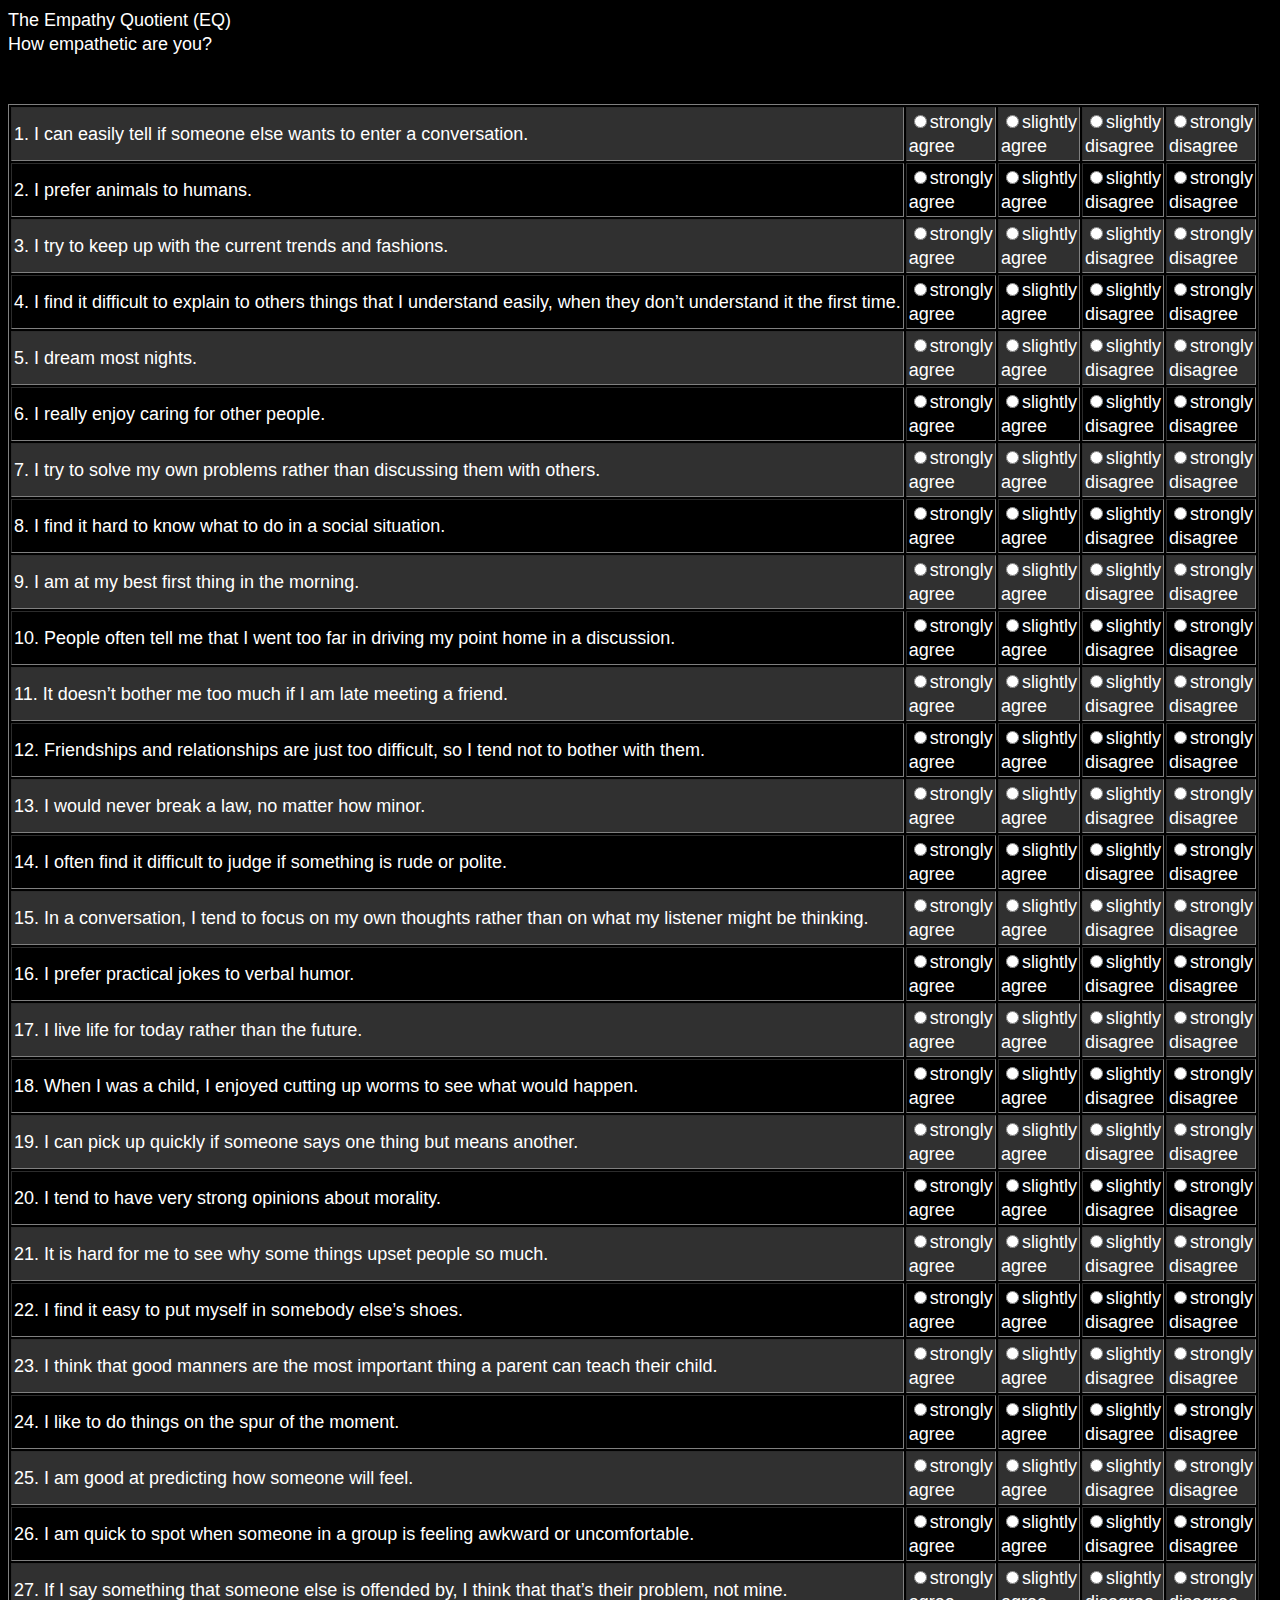
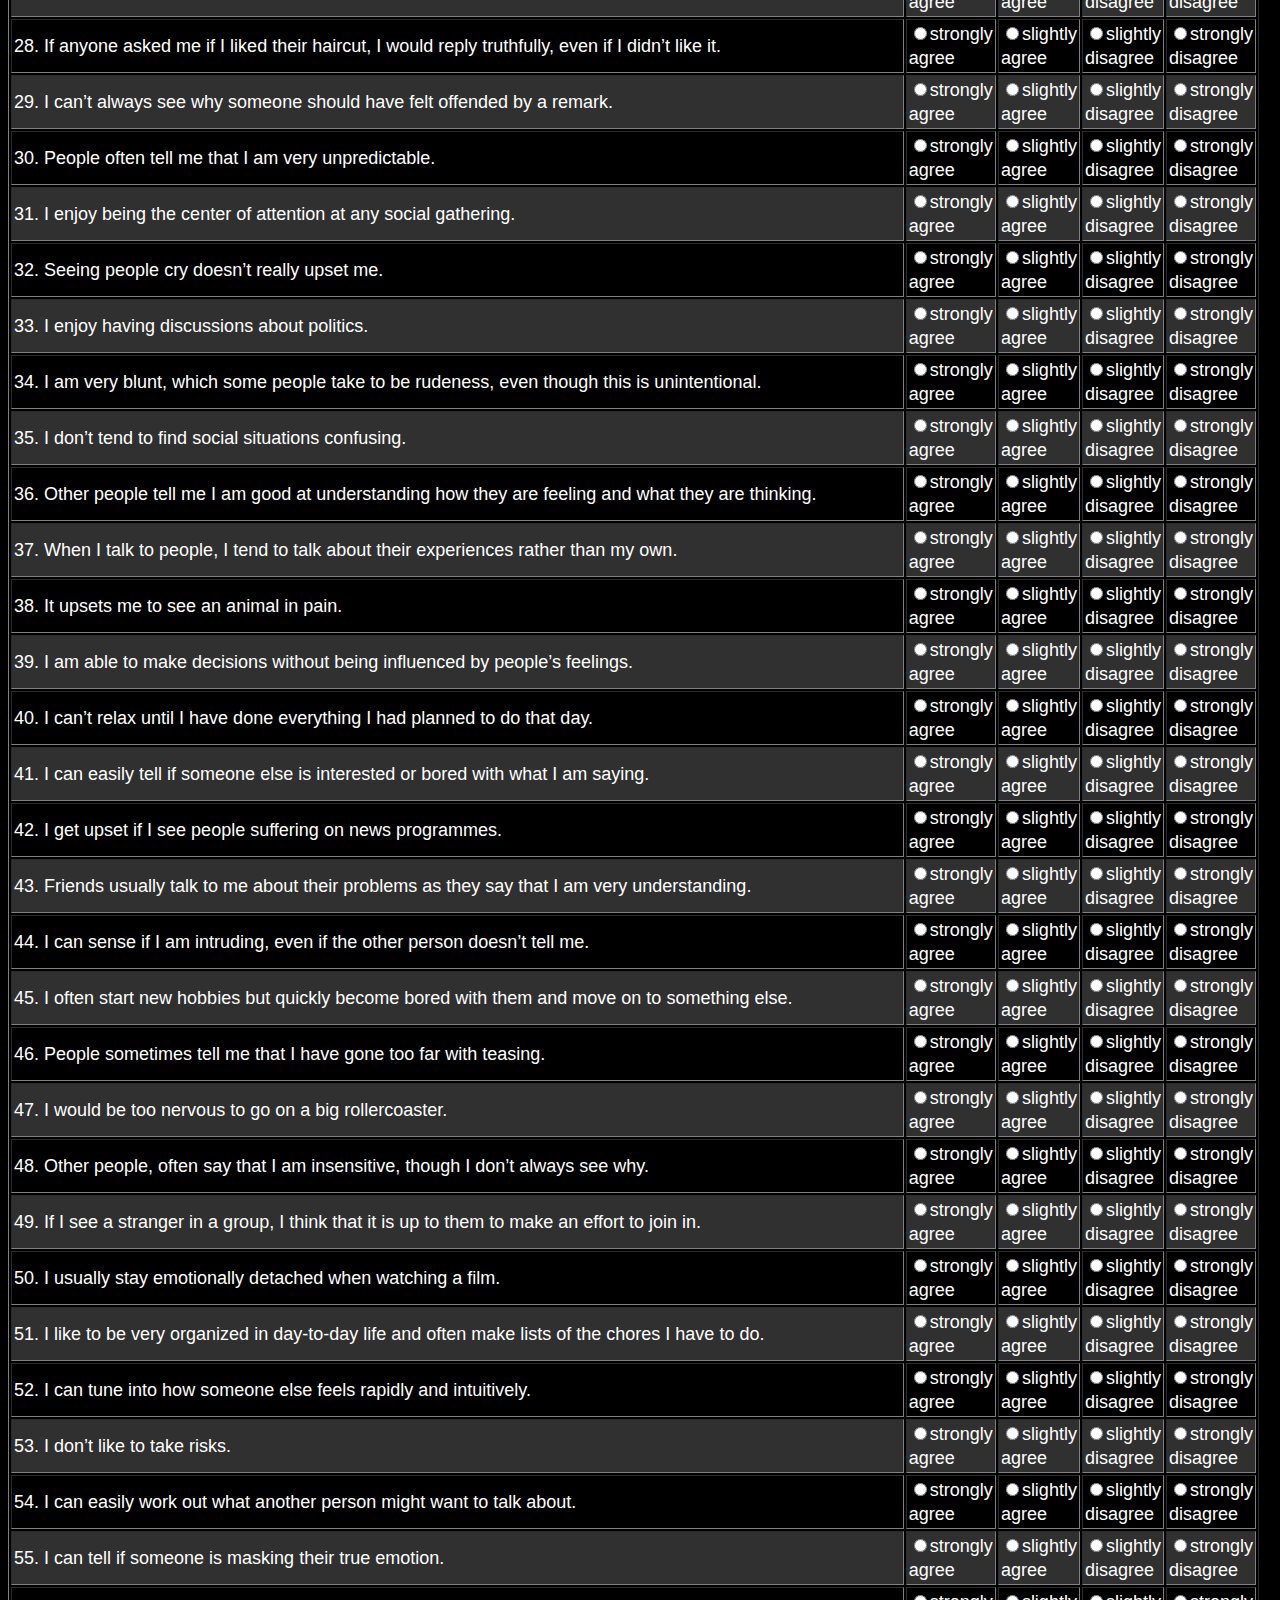
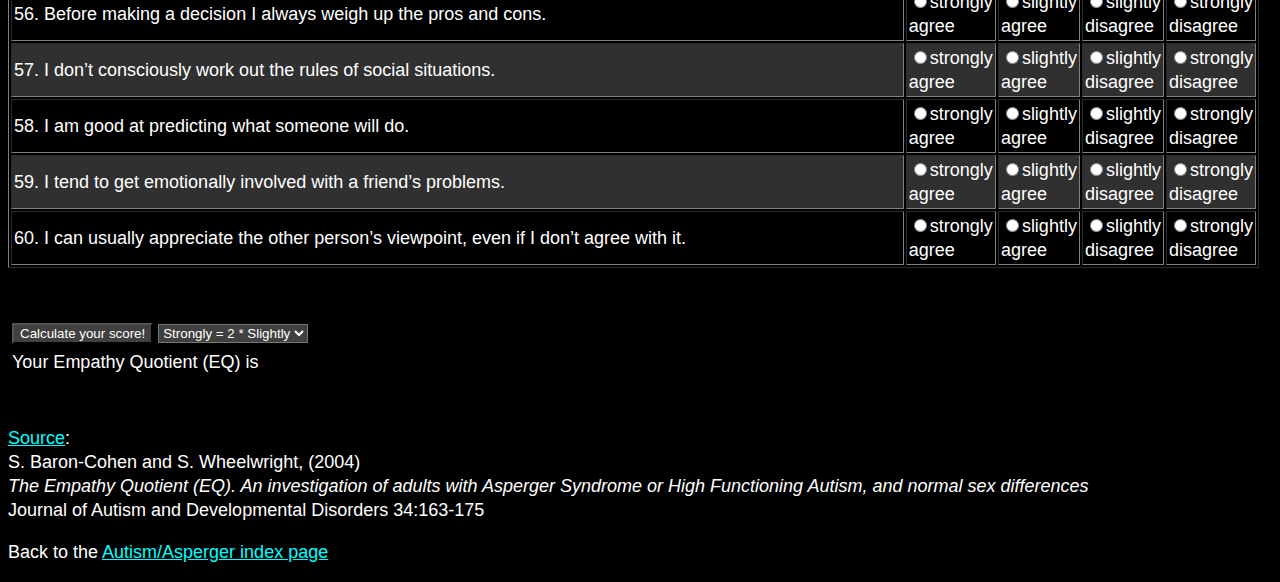
<file: Asperger/EmpathyQuotient.html>
<!DOCTYPE HTML PUBLIC "-//W3C//DTD HTML 4.01 Transitional//EN"
        "http://www.w3.org/TR/html4/loose.dtd">
<html>
<head>
<title>The Empathy Quotient (EQ)</title>
<link rel="stylesheet" href="../style.css">
<link rel="stylesheet" href="style.css">
<script type="text/javascript"src="script.js"></script>
<script type="text/javascript">
var agree = [1, 6, 19, 22, 25, 26, 35, 36, 37, 38, 41, 42, 43, 44, 52, 54, 55, 57, 58, 59, 60]
var disagree = [4, 8, 10, 11, 12, 14, 15, 18, 21, 27, 28, 29, 32, 34, 39, 46, 48, 49, 50]
var scorelabel = "Your Empathy Quotient (EQ) is"
</script>
</head>
<body>
The Empathy Quotient (EQ)<br>
How empathetic are you?<br>
<br><br>
<table id="Questions" border="1" cellpadding="2">
  <tr class="oddrow">
    <td>
      1. I can easily tell if someone else wants to enter a conversation.
    </td>
    <td>
      <input type="radio" name="btn 1" value="2">strongly<br>agree</input>
    </td>
    <td>
      <input type="radio" name="btn 1" value="1">slightly<br>agree</input>
    </td>
    <td>
      <input type="radio" name="btn 1" value="-1">slightly<br>disagree</input>
    </td>
    <td>
      <input type="radio" name="btn 1" value="-2">strongly<br>disagree</input>
    </td>
  </tr>
  <tr class="evenrow">
    <td>
      2. I prefer animals to humans.
    </td>
    <td>
      <input type="radio" name="btn 2" value="2">strongly<br>agree</input>
    </td>
    <td>
      <input type="radio" name="btn 2" value="1">slightly<br>agree</input>
    </td>
    <td>
      <input type="radio" name="btn 2" value="-1">slightly<br>disagree</input>
    </td>
    <td>
      <input type="radio" name="btn 2" value="-2">strongly<br>disagree</input>
    </td>
  </tr>
  <tr class="oddrow">
    <td>
      3. I try to keep up with the current trends and fashions.
    </td>
    <td>
      <input type="radio" name="btn 3" value="2">strongly<br>agree</input>
    </td>
    <td>
      <input type="radio" name="btn 3" value="1">slightly<br>agree</input>
    </td>
    <td>
      <input type="radio" name="btn 3" value="-1">slightly<br>disagree</input>
    </td>
    <td>
      <input type="radio" name="btn 3" value="-2">strongly<br>disagree</input>
    </td>
  </tr>
  <tr class="evenrow">
    <td>
      4. I find it difficult to explain to others things that I understand easily, when they don&rsquo;t understand it the first time.
    </td>
    <td>
      <input type="radio" name="btn 4" value="2">strongly<br>agree</input>
    </td>
    <td>
      <input type="radio" name="btn 4" value="1">slightly<br>agree</input>
    </td>
    <td>
      <input type="radio" name="btn 4" value="-1">slightly<br>disagree</input>
    </td>
    <td>
      <input type="radio" name="btn 4" value="-2">strongly<br>disagree</input>
    </td>
  </tr>
  <tr class="oddrow">
    <td>
      5. I dream most nights.
    </td>
    <td>
      <input type="radio" name="btn 5" value="2">strongly<br>agree</input>
    </td>
    <td>
      <input type="radio" name="btn 5" value="1">slightly<br>agree</input>
    </td>
    <td>
      <input type="radio" name="btn 5" value="-1">slightly<br>disagree</input>
    </td>
    <td>
      <input type="radio" name="btn 5" value="-2">strongly<br>disagree</input>
    </td>
  </tr>
  <tr class="evenrow">
    <td>
      6. I really enjoy caring for other people.
    </td>
    <td>
      <input type="radio" name="btn 6" value="2">strongly<br>agree</input>
    </td>
    <td>
      <input type="radio" name="btn 6" value="1">slightly<br>agree</input>
    </td>
    <td>
      <input type="radio" name="btn 6" value="-1">slightly<br>disagree</input>
    </td>
    <td>
      <input type="radio" name="btn 6" value="-2">strongly<br>disagree</input>
    </td>
  </tr>
  <tr class="oddrow">
    <td>
      7. I try to solve my own problems rather than discussing them with others.
    </td>
    <td>
      <input type="radio" name="btn 7" value="2">strongly<br>agree</input>
    </td>
    <td>
      <input type="radio" name="btn 7" value="1">slightly<br>agree</input>
    </td>
    <td>
      <input type="radio" name="btn 7" value="-1">slightly<br>disagree</input>
    </td>
    <td>
      <input type="radio" name="btn 7" value="-2">strongly<br>disagree</input>
    </td>
  </tr>
  <tr class="evenrow">
    <td>
      8. I find it hard to know what to do in a social situation.
    </td>
    <td>
      <input type="radio" name="btn 8" value="2">strongly<br>agree</input>
    </td>
    <td>
      <input type="radio" name="btn 8" value="1">slightly<br>agree</input>
    </td>
    <td>
      <input type="radio" name="btn 8" value="-1">slightly<br>disagree</input>
    </td>
    <td>
      <input type="radio" name="btn 8" value="-2">strongly<br>disagree</input>
    </td>
  </tr>
  <tr class="oddrow">
    <td>
      9. I am at my best first thing in the morning.
    </td>
    <td>
      <input type="radio" name="btn 9" value="2">strongly<br>agree</input>
    </td>
    <td>
      <input type="radio" name="btn 9" value="1">slightly<br>agree</input>
    </td>
    <td>
      <input type="radio" name="btn 9" value="-1">slightly<br>disagree</input>
    </td>
    <td>
      <input type="radio" name="btn 9" value="-2">strongly<br>disagree</input>
    </td>
  </tr>
  <tr class="evenrow">
    <td>
      10. People often tell me that I went too far in driving my point home in a discussion.
    </td>
    <td>
      <input type="radio" name="btn 10" value="2">strongly<br>agree</input>
    </td>
    <td>
      <input type="radio" name="btn 10" value="1">slightly<br>agree</input>
    </td>
    <td>
      <input type="radio" name="btn 10" value="-1">slightly<br>disagree</input>
    </td>
    <td>
      <input type="radio" name="btn 10" value="-2">strongly<br>disagree</input>
    </td>
  </tr>
  <tr class="oddrow">
    <td>
      11. It doesn&rsquo;t bother me too much if I am late meeting a friend.
    </td>
    <td>
      <input type="radio" name="btn 11" value="2">strongly<br>agree</input>
    </td>
    <td>
      <input type="radio" name="btn 11" value="1">slightly<br>agree</input>
    </td>
    <td>
      <input type="radio" name="btn 11" value="-1">slightly<br>disagree</input>
    </td>
    <td>
      <input type="radio" name="btn 11" value="-2">strongly<br>disagree</input>
    </td>
  </tr>
  <tr class="evenrow">
    <td>
      12. Friendships and relationships are just too difficult, so I tend not to bother with them.
    </td>
    <td>
      <input type="radio" name="btn 12" value="2">strongly<br>agree</input>
    </td>
    <td>
      <input type="radio" name="btn 12" value="1">slightly<br>agree</input>
    </td>
    <td>
      <input type="radio" name="btn 12" value="-1">slightly<br>disagree</input>
    </td>
    <td>
      <input type="radio" name="btn 12" value="-2">strongly<br>disagree</input>
    </td>
  </tr>
  <tr class="oddrow">
    <td>
      13. I would never break a law, no matter how minor.
    </td>
    <td>
      <input type="radio" name="btn 13" value="2">strongly<br>agree</input>
    </td>
    <td>
      <input type="radio" name="btn 13" value="1">slightly<br>agree</input>
    </td>
    <td>
      <input type="radio" name="btn 13" value="-1">slightly<br>disagree</input>
    </td>
    <td>
      <input type="radio" name="btn 13" value="-2">strongly<br>disagree</input>
    </td>
  </tr>
  <tr class="evenrow">
    <td>
      14. I often find it difficult to judge if something is rude or polite.
    </td>
    <td>
      <input type="radio" name="btn 14" value="2">strongly<br>agree</input>
    </td>
    <td>
      <input type="radio" name="btn 14" value="1">slightly<br>agree</input>
    </td>
    <td>
      <input type="radio" name="btn 14" value="-1">slightly<br>disagree</input>
    </td>
    <td>
      <input type="radio" name="btn 14" value="-2">strongly<br>disagree</input>
    </td>
  </tr>
  <tr class="oddrow">
    <td>
      15. In a conversation, I tend to focus on my own thoughts rather than on what my listener might be thinking.
    </td>
    <td>
      <input type="radio" name="btn 15" value="2">strongly<br>agree</input>
    </td>
    <td>
      <input type="radio" name="btn 15" value="1">slightly<br>agree</input>
    </td>
    <td>
      <input type="radio" name="btn 15" value="-1">slightly<br>disagree</input>
    </td>
    <td>
      <input type="radio" name="btn 15" value="-2">strongly<br>disagree</input>
    </td>
  </tr>
  <tr class="evenrow">
    <td>
      16. I prefer practical jokes to verbal humor.
    </td>
    <td>
      <input type="radio" name="btn 16" value="2">strongly<br>agree</input>
    </td>
    <td>
      <input type="radio" name="btn 16" value="1">slightly<br>agree</input>
    </td>
    <td>
      <input type="radio" name="btn 16" value="-1">slightly<br>disagree</input>
    </td>
    <td>
      <input type="radio" name="btn 16" value="-2">strongly<br>disagree</input>
    </td>
  </tr>
  <tr class="oddrow">
    <td>
      17. I live life for today rather than the future.
    </td>
    <td>
      <input type="radio" name="btn 17" value="2">strongly<br>agree</input>
    </td>
    <td>
      <input type="radio" name="btn 17" value="1">slightly<br>agree</input>
    </td>
    <td>
      <input type="radio" name="btn 17" value="-1">slightly<br>disagree</input>
    </td>
    <td>
      <input type="radio" name="btn 17" value="-2">strongly<br>disagree</input>
    </td>
  </tr>
  <tr class="evenrow">
    <td>
      18. When I was a child, I enjoyed cutting up worms to see what would happen.
    </td>
    <td>
      <input type="radio" name="btn 18" value="2">strongly<br>agree</input>
    </td>
    <td>
      <input type="radio" name="btn 18" value="1">slightly<br>agree</input>
    </td>
    <td>
      <input type="radio" name="btn 18" value="-1">slightly<br>disagree</input>
    </td>
    <td>
      <input type="radio" name="btn 18" value="-2">strongly<br>disagree</input>
    </td>
  </tr>
  <tr class="oddrow">
    <td>
      19. I can pick up quickly if someone says one thing but means another.
    </td>
    <td>
      <input type="radio" name="btn 19" value="2">strongly<br>agree</input>
    </td>
    <td>
      <input type="radio" name="btn 19" value="1">slightly<br>agree</input>
    </td>
    <td>
      <input type="radio" name="btn 19" value="-1">slightly<br>disagree</input>
    </td>
    <td>
      <input type="radio" name="btn 19" value="-2">strongly<br>disagree</input>
    </td>
  </tr>
  <tr class="evenrow">
    <td>
      20. I tend to have very strong opinions about morality.
    </td>
    <td>
      <input type="radio" name="btn 20" value="2">strongly<br>agree</input>
    </td>
    <td>
      <input type="radio" name="btn 20" value="1">slightly<br>agree</input>
    </td>
    <td>
      <input type="radio" name="btn 20" value="-1">slightly<br>disagree</input>
    </td>
    <td>
      <input type="radio" name="btn 20" value="-2">strongly<br>disagree</input>
    </td>
  </tr>
  <tr class="oddrow">
    <td>
      21. It is hard for me to see why some things upset people so much.
    </td>
    <td>
      <input type="radio" name="btn 21" value="2">strongly<br>agree</input>
    </td>
    <td>
      <input type="radio" name="btn 21" value="1">slightly<br>agree</input>
    </td>
    <td>
      <input type="radio" name="btn 21" value="-1">slightly<br>disagree</input>
    </td>
    <td>
      <input type="radio" name="btn 21" value="-2">strongly<br>disagree</input>
    </td>
  </tr>
  <tr class="evenrow">
    <td>
      22. I find it easy to put myself in somebody else&rsquo;s shoes.
    </td>
    <td>
      <input type="radio" name="btn 22" value="2">strongly<br>agree</input>
    </td>
    <td>
      <input type="radio" name="btn 22" value="1">slightly<br>agree</input>
    </td>
    <td>
      <input type="radio" name="btn 22" value="-1">slightly<br>disagree</input>
    </td>
    <td>
      <input type="radio" name="btn 22" value="-2">strongly<br>disagree</input>
    </td>
  </tr>
  <tr class="oddrow">
    <td>
      23. I think that good manners are the most important thing a parent can teach their child.
    </td>
    <td>
      <input type="radio" name="btn 23" value="2">strongly<br>agree</input>
    </td>
    <td>
      <input type="radio" name="btn 23" value="1">slightly<br>agree</input>
    </td>
    <td>
      <input type="radio" name="btn 23" value="-1">slightly<br>disagree</input>
    </td>
    <td>
      <input type="radio" name="btn 23" value="-2">strongly<br>disagree</input>
    </td>
  </tr>
  <tr class="evenrow">
    <td>
      24. I like to do things on the spur of the moment.
    </td>
    <td>
      <input type="radio" name="btn 24" value="2">strongly<br>agree</input>
    </td>
    <td>
      <input type="radio" name="btn 24" value="1">slightly<br>agree</input>
    </td>
    <td>
      <input type="radio" name="btn 24" value="-1">slightly<br>disagree</input>
    </td>
    <td>
      <input type="radio" name="btn 24" value="-2">strongly<br>disagree</input>
    </td>
  </tr>
  <tr class="oddrow">
    <td>
      25. I am good at predicting how someone will feel.
    </td>
    <td>
      <input type="radio" name="btn 25" value="2">strongly<br>agree</input>
    </td>
    <td>
      <input type="radio" name="btn 25" value="1">slightly<br>agree</input>
    </td>
    <td>
      <input type="radio" name="btn 25" value="-1">slightly<br>disagree</input>
    </td>
    <td>
      <input type="radio" name="btn 25" value="-2">strongly<br>disagree</input>
    </td>
  </tr>
  <tr class="evenrow">
    <td>
      26. I am quick to spot when someone in a group is feeling awkward or uncomfortable.
    </td>
    <td>
      <input type="radio" name="btn 26" value="2">strongly<br>agree</input>
    </td>
    <td>
      <input type="radio" name="btn 26" value="1">slightly<br>agree</input>
    </td>
    <td>
      <input type="radio" name="btn 26" value="-1">slightly<br>disagree</input>
    </td>
    <td>
      <input type="radio" name="btn 26" value="-2">strongly<br>disagree</input>
    </td>
  </tr>
  <tr class="oddrow">
    <td>
      27. If I say something that someone else is offended by, I think that that&rsquo;s their problem, not mine.
    </td>
    <td>
      <input type="radio" name="btn 27" value="2">strongly<br>agree</input>
    </td>
    <td>
      <input type="radio" name="btn 27" value="1">slightly<br>agree</input>
    </td>
    <td>
      <input type="radio" name="btn 27" value="-1">slightly<br>disagree</input>
    </td>
    <td>
      <input type="radio" name="btn 27" value="-2">strongly<br>disagree</input>
    </td>
  </tr>
  <tr class="evenrow">
    <td>
      28. If anyone asked me if I liked their haircut, I would reply truthfully, even if I didn&rsquo;t like it.
    </td>
    <td>
      <input type="radio" name="btn 28" value="2">strongly<br>agree</input>
    </td>
    <td>
      <input type="radio" name="btn 28" value="1">slightly<br>agree</input>
    </td>
    <td>
      <input type="radio" name="btn 28" value="-1">slightly<br>disagree</input>
    </td>
    <td>
      <input type="radio" name="btn 28" value="-2">strongly<br>disagree</input>
    </td>
  </tr>
  <tr class="oddrow">
    <td>
      29. I can&rsquo;t always see why someone should have felt offended by a remark.
    </td>
    <td>
      <input type="radio" name="btn 29" value="2">strongly<br>agree</input>
    </td>
    <td>
      <input type="radio" name="btn 29" value="1">slightly<br>agree</input>
    </td>
    <td>
      <input type="radio" name="btn 29" value="-1">slightly<br>disagree</input>
    </td>
    <td>
      <input type="radio" name="btn 29" value="-2">strongly<br>disagree</input>
    </td>
  </tr>
  <tr class="evenrow">
    <td>
      30. People often tell me that I am very unpredictable.
    </td>
    <td>
      <input type="radio" name="btn 30" value="2">strongly<br>agree</input>
    </td>
    <td>
      <input type="radio" name="btn 30" value="1">slightly<br>agree</input>
    </td>
    <td>
      <input type="radio" name="btn 30" value="-1">slightly<br>disagree</input>
    </td>
    <td>
      <input type="radio" name="btn 30" value="-2">strongly<br>disagree</input>
    </td>
  </tr>
  <tr class="oddrow">
    <td>
      31. I enjoy being the center of attention at any social gathering.
    </td>
    <td>
      <input type="radio" name="btn 31" value="2">strongly<br>agree</input>
    </td>
    <td>
      <input type="radio" name="btn 31" value="1">slightly<br>agree</input>
    </td>
    <td>
      <input type="radio" name="btn 31" value="-1">slightly<br>disagree</input>
    </td>
    <td>
      <input type="radio" name="btn 31" value="-2">strongly<br>disagree</input>
    </td>
  </tr>
  <tr class="evenrow">
    <td>
      32. Seeing people cry doesn&rsquo;t really upset me.
    </td>
    <td>
      <input type="radio" name="btn 32" value="2">strongly<br>agree</input>
    </td>
    <td>
      <input type="radio" name="btn 32" value="1">slightly<br>agree</input>
    </td>
    <td>
      <input type="radio" name="btn 32" value="-1">slightly<br>disagree</input>
    </td>
    <td>
      <input type="radio" name="btn 32" value="-2">strongly<br>disagree</input>
    </td>
  </tr>
  <tr class="oddrow">
    <td>
      33. I enjoy having discussions about politics.
    </td>
    <td>
      <input type="radio" name="btn 33" value="2">strongly<br>agree</input>
    </td>
    <td>
      <input type="radio" name="btn 33" value="1">slightly<br>agree</input>
    </td>
    <td>
      <input type="radio" name="btn 33" value="-1">slightly<br>disagree</input>
    </td>
    <td>
      <input type="radio" name="btn 33" value="-2">strongly<br>disagree</input>
    </td>
  </tr>
  <tr class="evenrow">
    <td>
      34. I am very blunt, which some people take to be rudeness, even though this is unintentional.
    </td>
    <td>
      <input type="radio" name="btn 34" value="2">strongly<br>agree</input>
    </td>
    <td>
      <input type="radio" name="btn 34" value="1">slightly<br>agree</input>
    </td>
    <td>
      <input type="radio" name="btn 34" value="-1">slightly<br>disagree</input>
    </td>
    <td>
      <input type="radio" name="btn 34" value="-2">strongly<br>disagree</input>
    </td>
  </tr>
  <tr class="oddrow">
    <td>
      35. I don&rsquo;t tend to find social situations confusing.
    </td>
    <td>
      <input type="radio" name="btn 35" value="2">strongly<br>agree</input>
    </td>
    <td>
      <input type="radio" name="btn 35" value="1">slightly<br>agree</input>
    </td>
    <td>
      <input type="radio" name="btn 35" value="-1">slightly<br>disagree</input>
    </td>
    <td>
      <input type="radio" name="btn 35" value="-2">strongly<br>disagree</input>
    </td>
  </tr>
  <tr class="evenrow">
    <td>
      36. Other people tell me I am good at understanding how they are feeling and what they are thinking.
    </td>
    <td>
      <input type="radio" name="btn 36" value="2">strongly<br>agree</input>
    </td>
    <td>
      <input type="radio" name="btn 36" value="1">slightly<br>agree</input>
    </td>
    <td>
      <input type="radio" name="btn 36" value="-1">slightly<br>disagree</input>
    </td>
    <td>
      <input type="radio" name="btn 36" value="-2">strongly<br>disagree</input>
    </td>
  </tr>
  <tr class="oddrow">
    <td>
      37. When I talk to people, I tend to talk about their experiences rather than my own.
    </td>
    <td>
      <input type="radio" name="btn 37" value="2">strongly<br>agree</input>
    </td>
    <td>
      <input type="radio" name="btn 37" value="1">slightly<br>agree</input>
    </td>
    <td>
      <input type="radio" name="btn 37" value="-1">slightly<br>disagree</input>
    </td>
    <td>
      <input type="radio" name="btn 37" value="-2">strongly<br>disagree</input>
    </td>
  </tr>
  <tr class="evenrow">
    <td>
      38. It upsets me to see an animal in pain.
    </td>
    <td>
      <input type="radio" name="btn 38" value="2">strongly<br>agree</input>
    </td>
    <td>
      <input type="radio" name="btn 38" value="1">slightly<br>agree</input>
    </td>
    <td>
      <input type="radio" name="btn 38" value="-1">slightly<br>disagree</input>
    </td>
    <td>
      <input type="radio" name="btn 38" value="-2">strongly<br>disagree</input>
    </td>
  </tr>
  <tr class="oddrow">
    <td>
      39. I am able to make decisions without being influenced by people&rsquo;s feelings.
    </td>
    <td>
      <input type="radio" name="btn 39" value="2">strongly<br>agree</input>
    </td>
    <td>
      <input type="radio" name="btn 39" value="1">slightly<br>agree</input>
    </td>
    <td>
      <input type="radio" name="btn 39" value="-1">slightly<br>disagree</input>
    </td>
    <td>
      <input type="radio" name="btn 39" value="-2">strongly<br>disagree</input>
    </td>
  </tr>
  <tr class="evenrow">
    <td>
      40. I can&rsquo;t relax until I have done everything I had planned to do that day.
    </td>
    <td>
      <input type="radio" name="btn 40" value="2">strongly<br>agree</input>
    </td>
    <td>
      <input type="radio" name="btn 40" value="1">slightly<br>agree</input>
    </td>
    <td>
      <input type="radio" name="btn 40" value="-1">slightly<br>disagree</input>
    </td>
    <td>
      <input type="radio" name="btn 40" value="-2">strongly<br>disagree</input>
    </td>
  </tr>
  <tr class="oddrow">
    <td>
      41. I can easily tell if someone else is interested or bored with what I am saying.
    </td>
    <td>
      <input type="radio" name="btn 41" value="2">strongly<br>agree</input>
    </td>
    <td>
      <input type="radio" name="btn 41" value="1">slightly<br>agree</input>
    </td>
    <td>
      <input type="radio" name="btn 41" value="-1">slightly<br>disagree</input>
    </td>
    <td>
      <input type="radio" name="btn 41" value="-2">strongly<br>disagree</input>
    </td>
  </tr>
  <tr class="evenrow">
    <td>
      42. I get upset if I see people suffering on news programmes.
    </td>
    <td>
      <input type="radio" name="btn 42" value="2">strongly<br>agree</input>
    </td>
    <td>
      <input type="radio" name="btn 42" value="1">slightly<br>agree</input>
    </td>
    <td>
      <input type="radio" name="btn 42" value="-1">slightly<br>disagree</input>
    </td>
    <td>
      <input type="radio" name="btn 42" value="-2">strongly<br>disagree</input>
    </td>
  </tr>
  <tr class="oddrow">
    <td>
      43. Friends usually talk to me about their problems as they say that I am very understanding.
    </td>
    <td>
      <input type="radio" name="btn 43" value="2">strongly<br>agree</input>
    </td>
    <td>
      <input type="radio" name="btn 43" value="1">slightly<br>agree</input>
    </td>
    <td>
      <input type="radio" name="btn 43" value="-1">slightly<br>disagree</input>
    </td>
    <td>
      <input type="radio" name="btn 43" value="-2">strongly<br>disagree</input>
    </td>
  </tr>
  <tr class="evenrow">
    <td>
      44. I can sense if I am intruding, even if the other person doesn&rsquo;t tell me.
    </td>
    <td>
      <input type="radio" name="btn 44" value="2">strongly<br>agree</input>
    </td>
    <td>
      <input type="radio" name="btn 44" value="1">slightly<br>agree</input>
    </td>
    <td>
      <input type="radio" name="btn 44" value="-1">slightly<br>disagree</input>
    </td>
    <td>
      <input type="radio" name="btn 44" value="-2">strongly<br>disagree</input>
    </td>
  </tr>
  <tr class="oddrow">
    <td>
      45. I often start new hobbies but quickly become bored with them and move on to something else.
    </td>
    <td>
      <input type="radio" name="btn 45" value="2">strongly<br>agree</input>
    </td>
    <td>
      <input type="radio" name="btn 45" value="1">slightly<br>agree</input>
    </td>
    <td>
      <input type="radio" name="btn 45" value="-1">slightly<br>disagree</input>
    </td>
    <td>
      <input type="radio" name="btn 45" value="-2">strongly<br>disagree</input>
    </td>
  </tr>
  <tr class="evenrow">
    <td>
      46. People sometimes tell me that I have gone too far with teasing.
    </td>
    <td>
      <input type="radio" name="btn 46" value="2">strongly<br>agree</input>
    </td>
    <td>
      <input type="radio" name="btn 46" value="1">slightly<br>agree</input>
    </td>
    <td>
      <input type="radio" name="btn 46" value="-1">slightly<br>disagree</input>
    </td>
    <td>
      <input type="radio" name="btn 46" value="-2">strongly<br>disagree</input>
    </td>
  </tr>
  <tr class="oddrow">
    <td>
      47. I would be too nervous to go on a big rollercoaster.
    </td>
    <td>
      <input type="radio" name="btn 47" value="2">strongly<br>agree</input>
    </td>
    <td>
      <input type="radio" name="btn 47" value="1">slightly<br>agree</input>
    </td>
    <td>
      <input type="radio" name="btn 47" value="-1">slightly<br>disagree</input>
    </td>
    <td>
      <input type="radio" name="btn 47" value="-2">strongly<br>disagree</input>
    </td>
  </tr>
  <tr class="evenrow">
    <td>
      48. Other people, often say that I am insensitive, though I don&rsquo;t always see why.
    </td>
    <td>
      <input type="radio" name="btn 48" value="2">strongly<br>agree</input>
    </td>
    <td>
      <input type="radio" name="btn 48" value="1">slightly<br>agree</input>
    </td>
    <td>
      <input type="radio" name="btn 48" value="-1">slightly<br>disagree</input>
    </td>
    <td>
      <input type="radio" name="btn 48" value="-2">strongly<br>disagree</input>
    </td>
  </tr>
  <tr class="oddrow">
    <td>
      49. If I see a stranger in a group, I think that it is up to them to make an effort to join in.
    </td>
    <td>
      <input type="radio" name="btn 49" value="2">strongly<br>agree</input>
    </td>
    <td>
      <input type="radio" name="btn 49" value="1">slightly<br>agree</input>
    </td>
    <td>
      <input type="radio" name="btn 49" value="-1">slightly<br>disagree</input>
    </td>
    <td>
      <input type="radio" name="btn 49" value="-2">strongly<br>disagree</input>
    </td>
  </tr>
  <tr class="evenrow">
    <td>
      50. I usually stay emotionally detached when watching a film.
    </td>
    <td>
      <input type="radio" name="btn 50" value="2">strongly<br>agree</input>
    </td>
    <td>
      <input type="radio" name="btn 50" value="1">slightly<br>agree</input>
    </td>
    <td>
      <input type="radio" name="btn 50" value="-1">slightly<br>disagree</input>
    </td>
    <td>
      <input type="radio" name="btn 50" value="-2">strongly<br>disagree</input>
    </td>
  </tr>
  <tr class="oddrow">
    <td>
      51. I like to be very organized in day-to-day life and often make lists of the chores I have to do.
    </td>
    <td>
      <input type="radio" name="btn 51" value="2">strongly<br>agree</input>
    </td>
    <td>
      <input type="radio" name="btn 51" value="1">slightly<br>agree</input>
    </td>
    <td>
      <input type="radio" name="btn 51" value="-1">slightly<br>disagree</input>
    </td>
    <td>
      <input type="radio" name="btn 51" value="-2">strongly<br>disagree</input>
    </td>
  </tr>
  <tr class="evenrow">
    <td>
      52. I can tune into how someone else feels rapidly and intuitively.
    </td>
    <td>
      <input type="radio" name="btn 52" value="2">strongly<br>agree</input>
    </td>
    <td>
      <input type="radio" name="btn 52" value="1">slightly<br>agree</input>
    </td>
    <td>
      <input type="radio" name="btn 52" value="-1">slightly<br>disagree</input>
    </td>
    <td>
      <input type="radio" name="btn 52" value="-2">strongly<br>disagree</input>
    </td>
  </tr>
  <tr class="oddrow">
    <td>
      53. I don&rsquo;t like to take risks.
    </td>
    <td>
      <input type="radio" name="btn 53" value="2">strongly<br>agree</input>
    </td>
    <td>
      <input type="radio" name="btn 53" value="1">slightly<br>agree</input>
    </td>
    <td>
      <input type="radio" name="btn 53" value="-1">slightly<br>disagree</input>
    </td>
    <td>
      <input type="radio" name="btn 53" value="-2">strongly<br>disagree</input>
    </td>
  </tr>
  <tr class="evenrow">
    <td>
      54. I can easily work out what another person might want to talk about.
    </td>
    <td>
      <input type="radio" name="btn 54" value="2">strongly<br>agree</input>
    </td>
    <td>
      <input type="radio" name="btn 54" value="1">slightly<br>agree</input>
    </td>
    <td>
      <input type="radio" name="btn 54" value="-1">slightly<br>disagree</input>
    </td>
    <td>
      <input type="radio" name="btn 54" value="-2">strongly<br>disagree</input>
    </td>
  </tr>
  <tr class="oddrow">
    <td>
      55. I can tell if someone is masking their true emotion.
    </td>
    <td>
      <input type="radio" name="btn 55" value="2">strongly<br>agree</input>
    </td>
    <td>
      <input type="radio" name="btn 55" value="1">slightly<br>agree</input>
    </td>
    <td>
      <input type="radio" name="btn 55" value="-1">slightly<br>disagree</input>
    </td>
    <td>
      <input type="radio" name="btn 55" value="-2">strongly<br>disagree</input>
    </td>
  </tr>
  <tr class="evenrow">
    <td>
      56. Before making a decision I always weigh up the pros and cons.
    </td>
    <td>
      <input type="radio" name="btn 56" value="2">strongly<br>agree</input>
    </td>
    <td>
      <input type="radio" name="btn 56" value="1">slightly<br>agree</input>
    </td>
    <td>
      <input type="radio" name="btn 56" value="-1">slightly<br>disagree</input>
    </td>
    <td>
      <input type="radio" name="btn 56" value="-2">strongly<br>disagree</input>
    </td>
  </tr>
  <tr class="oddrow">
    <td>
      57. I don&rsquo;t consciously work out the rules of social situations.
    </td>
    <td>
      <input type="radio" name="btn 57" value="2">strongly<br>agree</input>
    </td>
    <td>
      <input type="radio" name="btn 57" value="1">slightly<br>agree</input>
    </td>
    <td>
      <input type="radio" name="btn 57" value="-1">slightly<br>disagree</input>
    </td>
    <td>
      <input type="radio" name="btn 57" value="-2">strongly<br>disagree</input>
    </td>
  </tr>
  <tr class="evenrow">
    <td>
      58. I am good at predicting what someone will do.
    </td>
    <td>
      <input type="radio" name="btn 58" value="2">strongly<br>agree</input>
    </td>
    <td>
      <input type="radio" name="btn 58" value="1">slightly<br>agree</input>
    </td>
    <td>
      <input type="radio" name="btn 58" value="-1">slightly<br>disagree</input>
    </td>
    <td>
      <input type="radio" name="btn 58" value="-2">strongly<br>disagree</input>
    </td>
  </tr>
  <tr class="oddrow">
    <td>
      59. I tend to get emotionally involved with a friend&rsquo;s problems.
    </td>
    <td>
      <input type="radio" name="btn 59" value="2">strongly<br>agree</input>
    </td>
    <td>
      <input type="radio" name="btn 59" value="1">slightly<br>agree</input>
    </td>
    <td>
      <input type="radio" name="btn 59" value="-1">slightly<br>disagree</input>
    </td>
    <td>
      <input type="radio" name="btn 59" value="-2">strongly<br>disagree</input>
    </td>
  </tr>
  <tr class="evenrow">
    <td>
      60. I can usually appreciate the other person&rsquo;s viewpoint, even if I don&rsquo;t agree with it.
    </td>
    <td>
      <input type="radio" name="btn 60" value="2">strongly<br>agree</input>
    </td>
    <td>
      <input type="radio" name="btn 60" value="1">slightly<br>agree</input>
    </td>
    <td>
      <input type="radio" name="btn 60" value="-1">slightly<br>disagree</input>
    </td>
    <td>
      <input type="radio" name="btn 60" value="-2">strongly<br>disagree</input>
    </td>
  </tr>
</table>
<br><br>
<table cellpadding="2">
  <tr>
    <td>
      <input type="button" value="Calculate your score!" onClick="calculate()"></input>
      <select id="Scoring">
        <option value="2" selected="selected">Strongly = 2 * Slightly</option>
        <option value="1">Strongly = Slightly</option>
      </select>
    </td>
  </tr>
  <tr>
    <td id="Score">
       Your Empathy Quotient (EQ) is
    </td>
  </tr>
</table>
<br><br>
<a href="http://www.autismresearchcentre.com/tests/eq_test.asp">Source</a>:<br>
S. Baron-Cohen and S. Wheelwright, (2004)<br>
<i>The Empathy Quotient (EQ). An investigation of adults with Asperger Syndrome or High Functioning Autism, and normal sex differences</i><br>
Journal of Autism and Developmental Disorders 34:163-175<br>
<p>
Back to the <a href="index.html">Autism/Asperger index page</a>
</p>
</body>
</html>
</file>
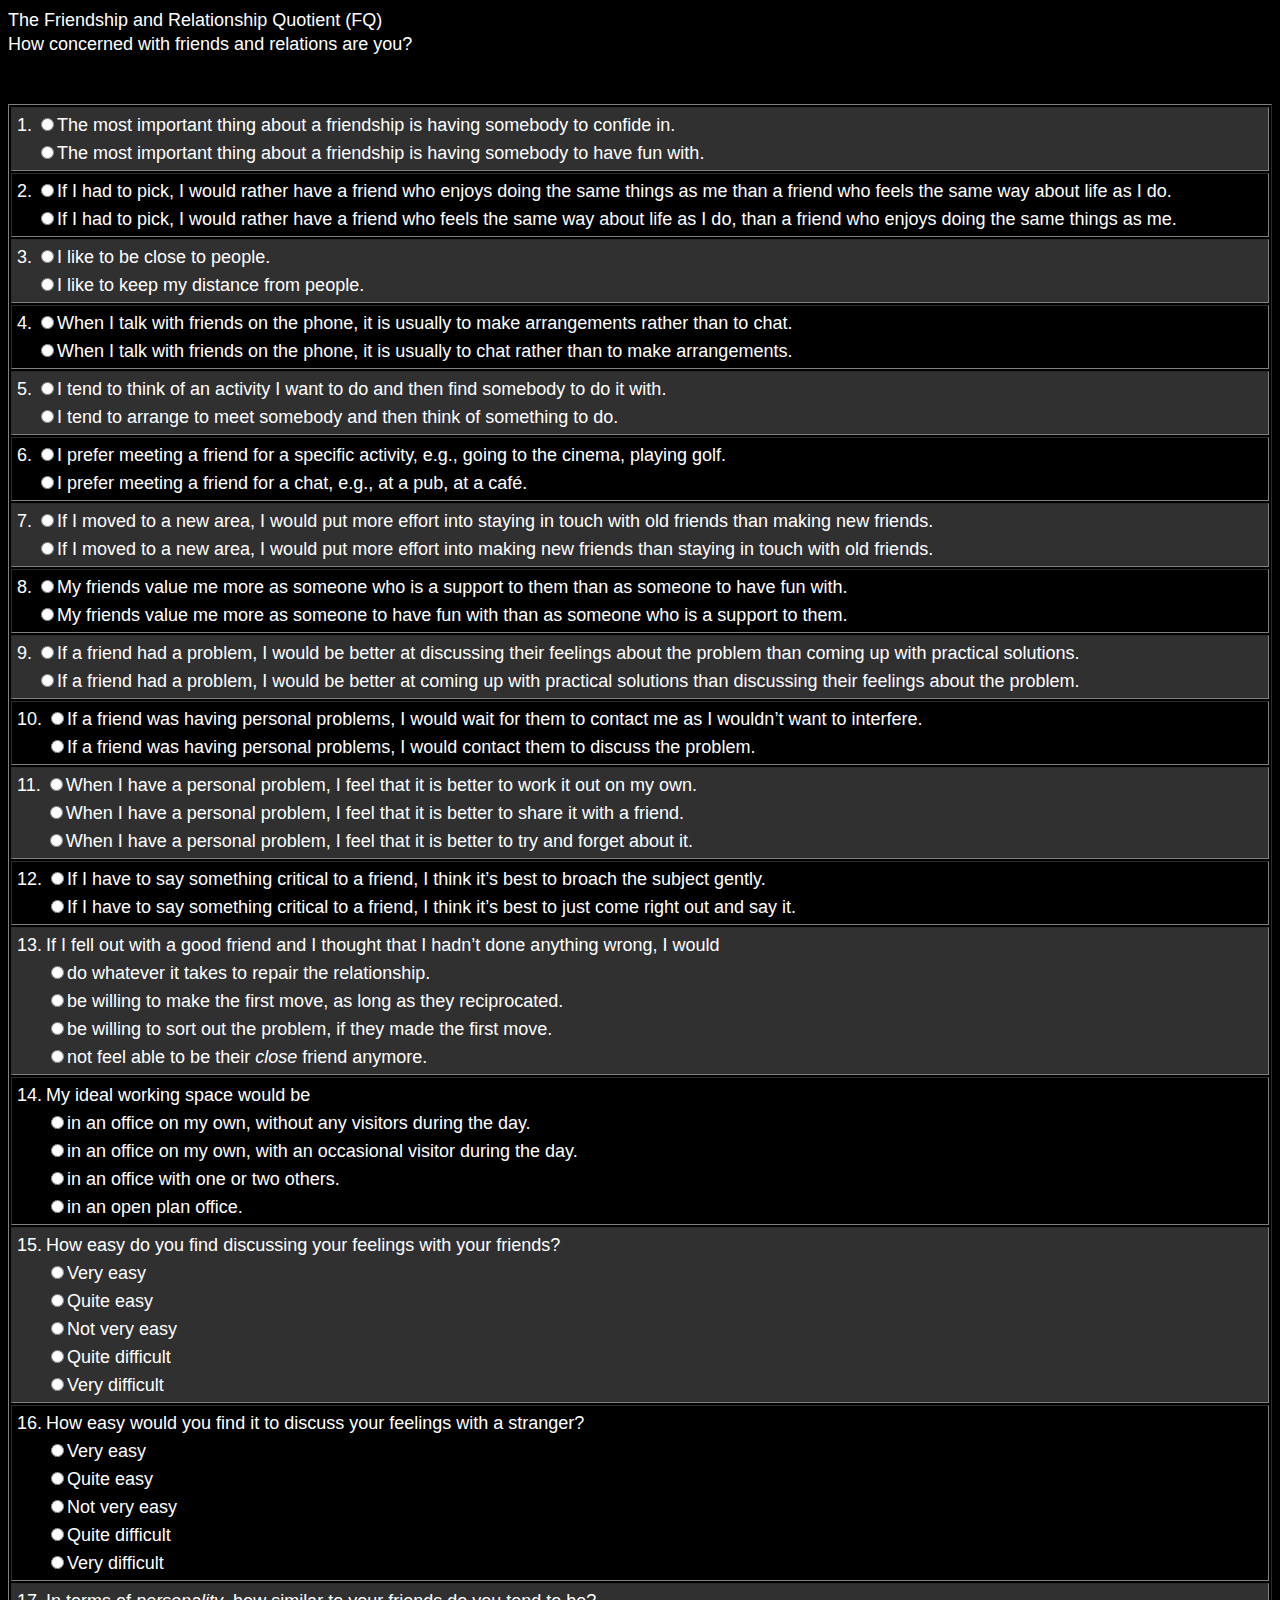
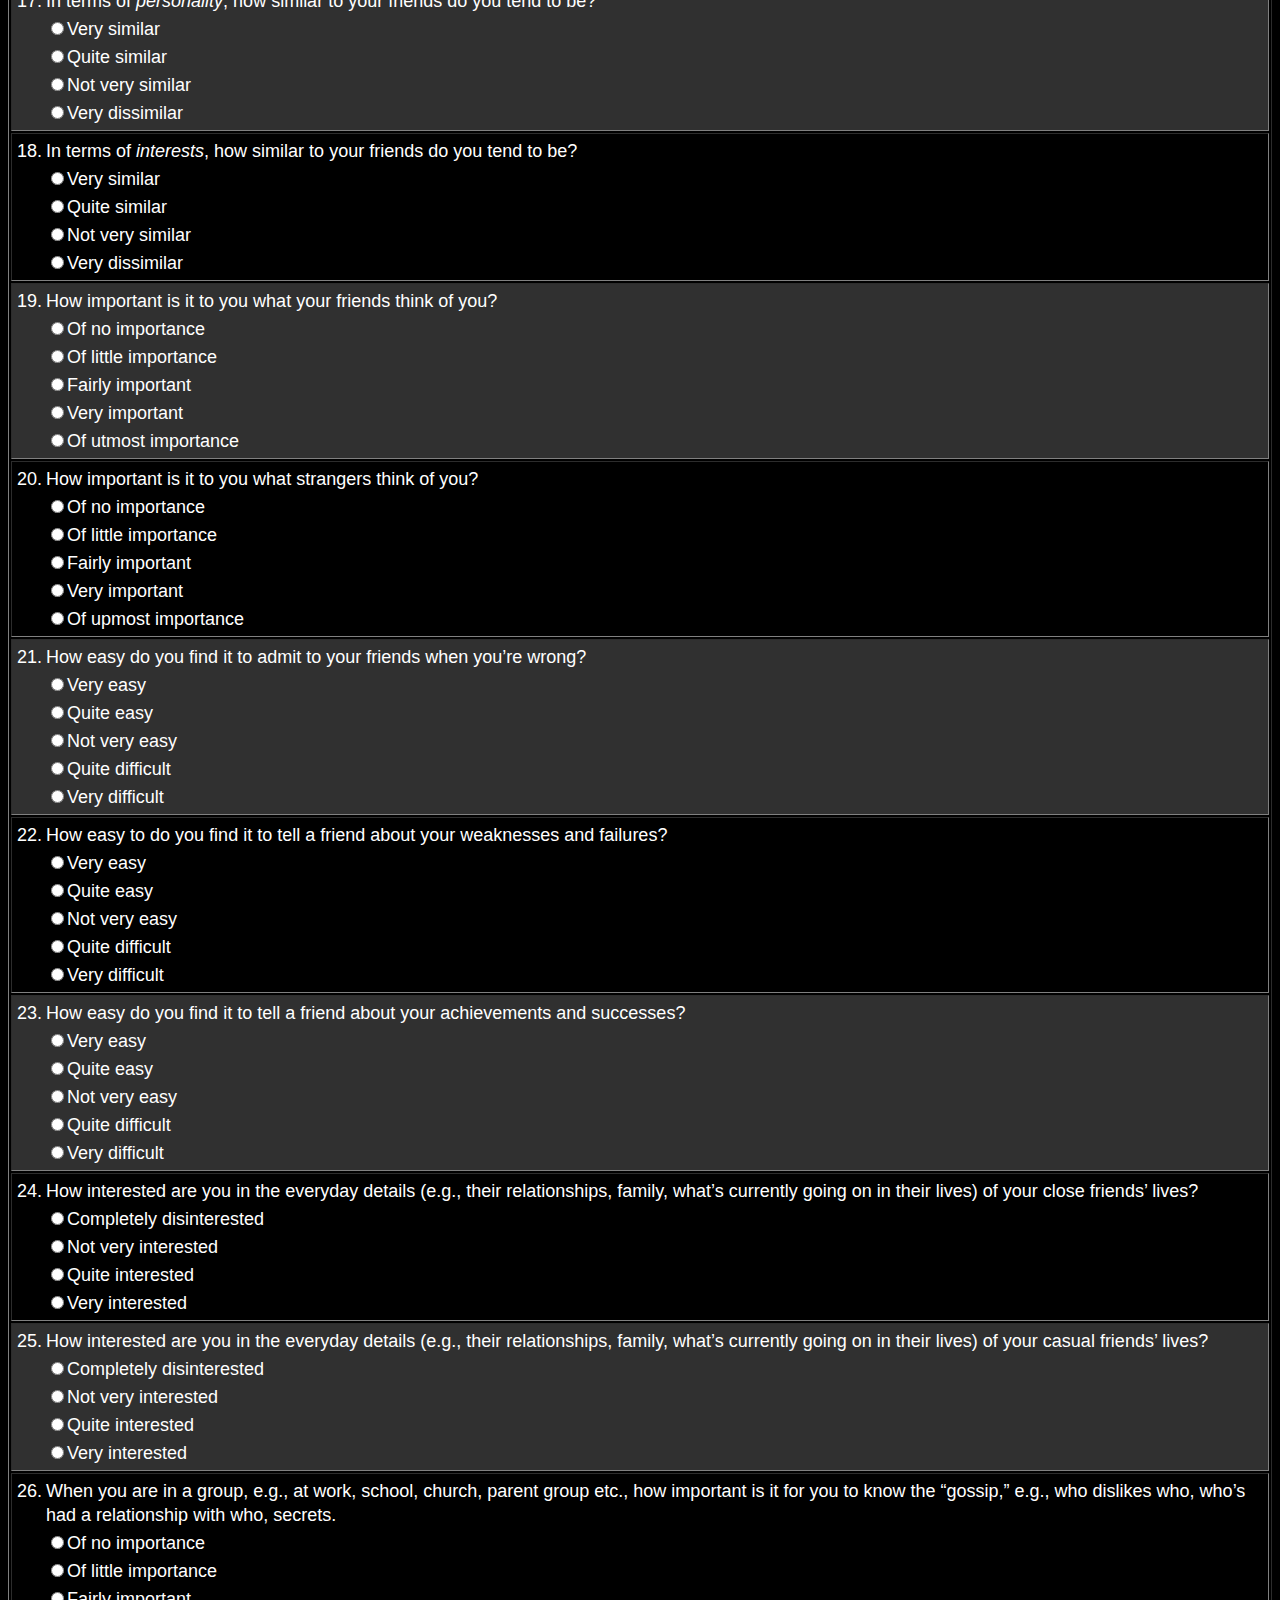
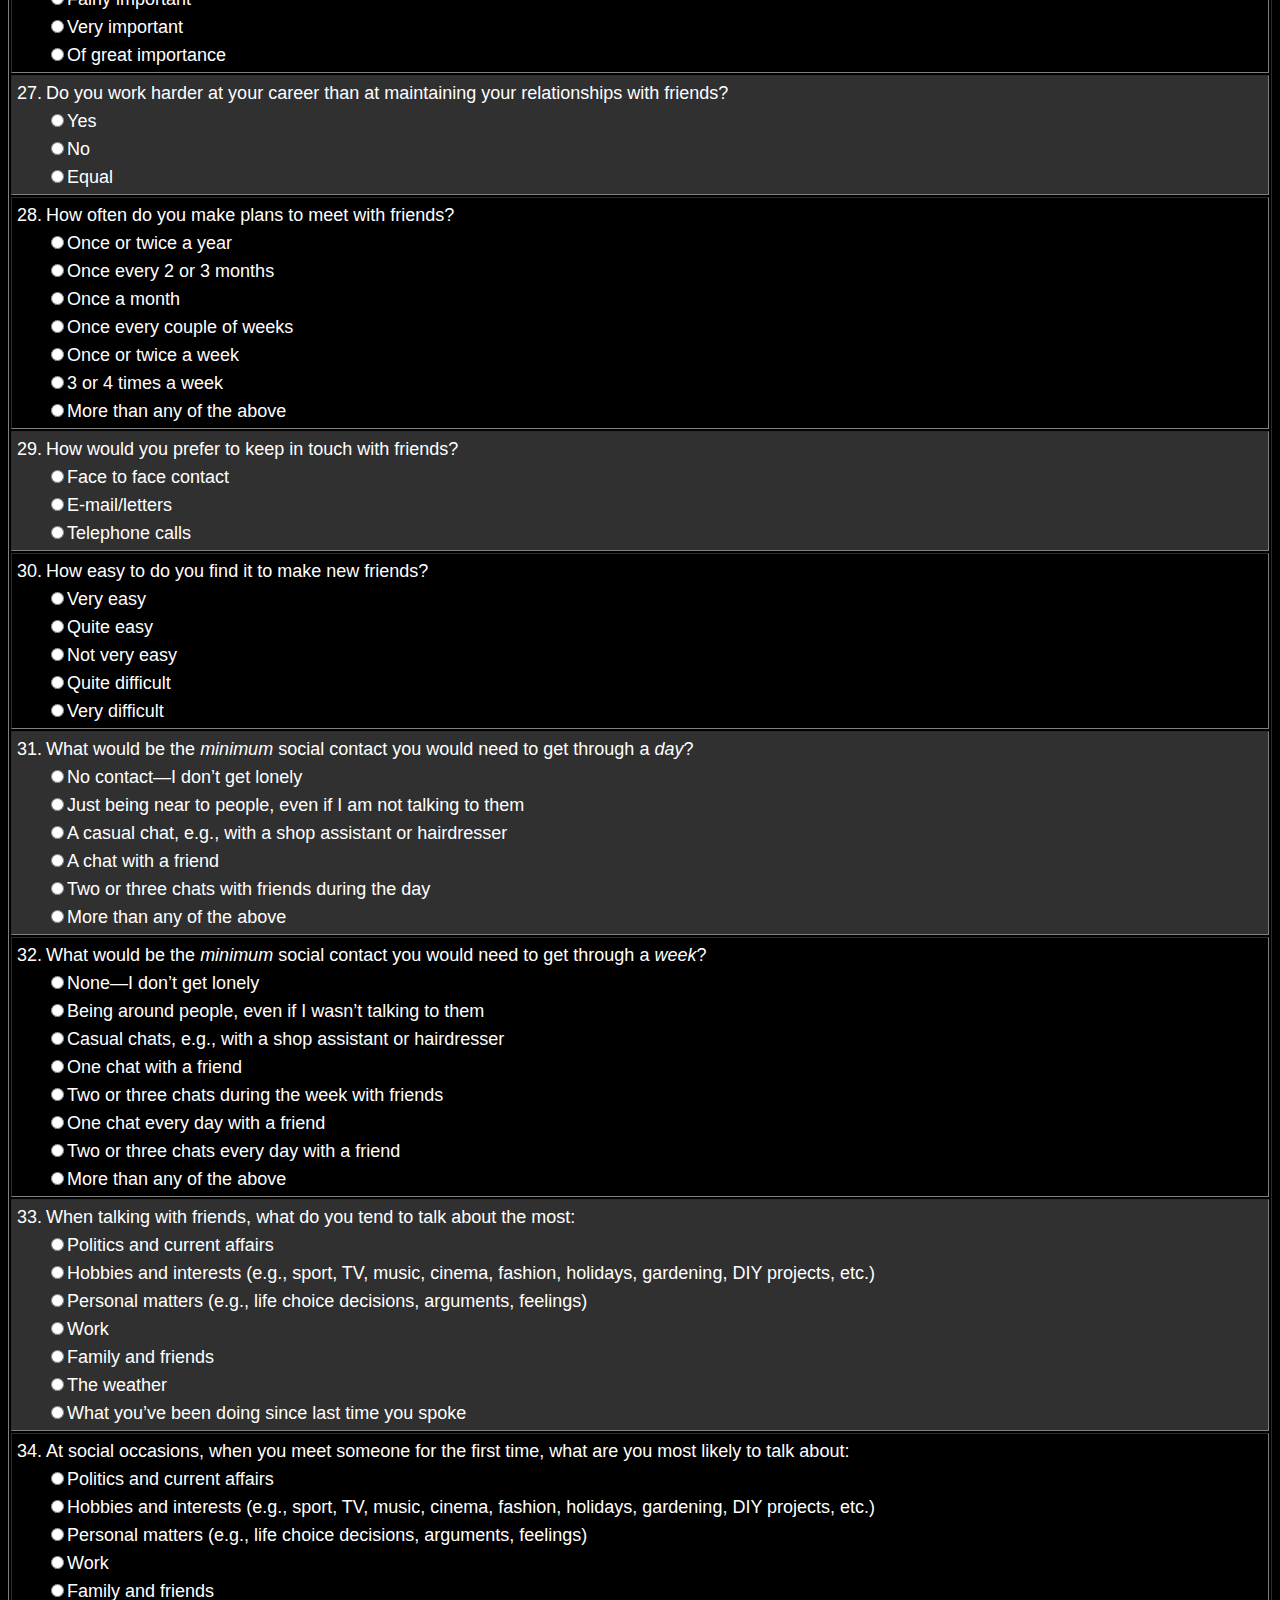
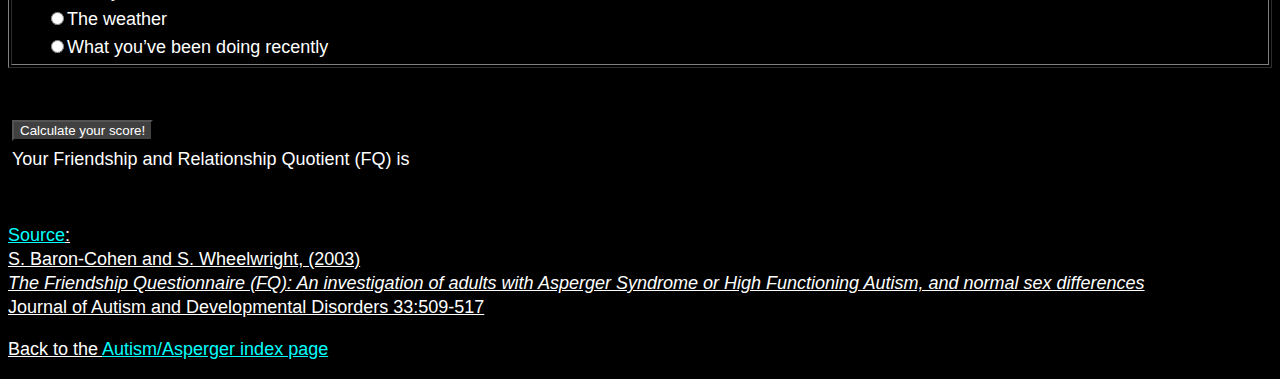
<file: Asperger/FriendshipQuotient.html>
<!DOCTYPE HTML PUBLIC "-//W3C//DTD HTML 4.01 Transitional//EN"
        "http://www.w3.org/TR/html4/loose.dtd">
<html>
<head>
<title>The Friendship and Relationship Quotient (FQ)</title>
<link rel="stylesheet" href="../style.css">
<link rel="stylesheet" href="style.css">
<script type="text/javascript">
var scorelabel = "Your Friendship and Relationship Quotient (FQ) is"
function calculate()
{
	// Go through the questions
	var questable = document.getElementById("Questions")
	var ques = questable.rows
	var numques = ques.length
	var i
	var ansques = 0
	var score = 0
	var maxscore = 0
	for (i=0; i<numques; i++)
	{
		var ione = i + 1
		var btnlst = document.getElementsByName("btn " + ione)
		var indmaxscore = 0
		var checked = false
		var j
		for (j=0; j<btnlst.length; j++)
		{
			var btn = btnlst[j]
			var btnval = parseInt(btn.value)
			if (btnval > indmaxscore)
			{
				indmaxscore = btnval
			}
			if (btn.checked)
			{
				checked = true
				quesscore = btnval
			}
		}
		if (checked)
		{
			ansques += 1
			score += quesscore
			maxscore += indmaxscore
		}
	}
	if (ansques < numques)
		alert("You answered only " + ansques + " out of the " + numques + " questions")
	scoreplace = document.getElementById("Score")
	scoreplace.innerHTML = scorelabel + " " + score + " out of " + maxscore

}
</script>
</head>
<body>
The Friendship and Relationship Quotient (FQ)<br>
How concerned with friends and relations are you?<br>
<br><br>
<table id="Questions" border="1" cellpadding="2">
  <tr class="oddrow">
    <td>
      <table>
         <tr>
           <td valign="top">
              1.
           </td>
           <td>
             <input type="radio" name="btn 1" value="5">The most important thing about a friendship is having somebody to confide in.</input>
           </td>
         </tr>
         <tr>
           <td valign="top">
           </td>
           <td>
             <input type="radio" name="btn 1" value="0">The most important thing about a friendship is having somebody to have fun with.</input>
           </td>
         </tr>
      </table>
    </td>
  </tr>
  <tr class="evenrow">
    <td>
      <table>
         <tr>
           <td valign="top">
              2.
           </td>
           <td>
             <input type="radio" name="btn 2" value="0">If I had to pick, I would rather have a friend who enjoys doing the same things as me than a friend who feels the same way about life as I do.</input>
           </td>
         </tr>
         <tr>
           <td valign="top">
           </td>
           <td>
             <input type="radio" name="btn 2" value="5">If I had to pick, I would rather have a friend who feels the same way about life as I do, than a friend who enjoys doing the same things as me.</input>
           </td>
         </tr>
      </table>
    </td>
  </tr>
  <tr class="oddrow">
    <td>
      <table>
         <tr>
           <td valign="top">
              3.
           </td>
           <td>
             <input type="radio" name="btn 3" value="5">I like to be close to people.</input>
           </td>
         </tr>
         <tr>
           <td valign="top">
           </td>
           <td>
             <input type="radio" name="btn 3" value="0">I like to keep my distance from people.</input>
           </td>
         </tr>
      </table>
    </td>
  </tr>
  <tr class="evenrow">
    <td>
      <table>
         <tr>
           <td valign="top">
              4.
           </td>
           <td>
             <input type="radio" name="btn 4" value="0">When I talk with friends on the phone, it is usually to make arrangements rather than to chat.</input>
           </td>
         </tr>
         <tr>
           <td valign="top">
           </td>
           <td>
             <input type="radio" name="btn 4" value="5">When I talk with friends on the phone, it is usually to chat rather than to make arrangements.</input>
           </td>
         </tr>
      </table>
    </td>
  </tr>
  <tr class="oddrow">
    <td>
      <table>
         <tr>
           <td valign="top">
              5.
           </td>
           <td>
             <input type="radio" name="btn 5" value="0">I tend to think of an activity I want to do and then find somebody to do it with.</input>
           </td>
         </tr>
         <tr>
           <td valign="top">
           </td>
           <td>
             <input type="radio" name="btn 5" value="5">I tend to arrange to meet somebody and then think of something to do.</input>
           </td>
         </tr>
      </table>
    </td>
  </tr>
  <tr class="evenrow">
    <td>
      <table>
         <tr>
           <td valign="top">
              6.
           </td>
           <td>
             <input type="radio" name="btn 6" value="0">I prefer meeting a friend for a specific activity, e.g., going to the cinema, playing golf.</input>
           </td>
         </tr>
         <tr>
           <td valign="top">
           </td>
           <td>
             <input type="radio" name="btn 6" value="5">I prefer meeting a friend for a chat, e.g., at a pub, at a caf&eacute;.</input>
           </td>
         </tr>
      </table>
    </td>
  </tr>
  <tr class="oddrow">
    <td>
      <table>
         <tr>
           <td valign="top">
              7.
           </td>
           <td>
             <input type="radio" name="btn 7" value="0">If I moved to a new area, I would put more effort into staying in touch with old friends than making new friends.</input>
           </td>
         </tr>
         <tr>
           <td valign="top">
           </td>
           <td>
             <input type="radio" name="btn 7" value="0">If I moved to a new area, I would put more effort into making new friends than staying in touch with old friends.</input>
           </td>
         </tr>
      </table>
    </td>
  </tr>
  <tr class="evenrow">
    <td>
      <table>
         <tr>
           <td valign="top">
              8.
           </td>
           <td>
             <input type="radio" name="btn 8" value="5">My friends value me more as someone who is a support to them than as someone to have fun with.</input>
           </td>
         </tr>
         <tr>
           <td valign="top">
           </td>
           <td>
             <input type="radio" name="btn 8" value="0">My friends value me more as someone to have fun with than as someone who is a support to them.</input>
           </td>
         </tr>
      </table>
    </td>
  </tr>
  <tr class="oddrow">
    <td>
      <table>
         <tr>
           <td valign="top">
              9.
           </td>
           <td>
             <input type="radio" name="btn 9" value="5">If a friend had a problem, I would be better at discussing their feelings about the problem than coming up with practical solutions.</input>
           </td>
         </tr>
         <tr>
           <td valign="top">
           </td>
           <td>
             <input type="radio" name="btn 9" value="0">If a friend had a problem, I would be better at coming up with practical solutions than discussing their feelings about the problem.</input>
           </td>
         </tr>
      </table>
    </td>
  </tr>
  <tr class="evenrow">
    <td>
      <table>
         <tr>
           <td valign="top">
              10.
           </td>
           <td>
             <input type="radio" name="btn 10" value="0">If a friend was having personal problems, I would wait for them to contact me as I wouldn&rsquo;t want to interfere.</input>
           </td>
         </tr>
         <tr>
           <td valign="top">
           </td>
           <td>
             <input type="radio" name="btn 10" value="0">If a friend was having personal problems, I would contact them to discuss the problem.</input>
           </td>
         </tr>
      </table>
    </td>
  </tr>
  <tr class="oddrow">
    <td>
      <table>
         <tr>
           <td valign="top">
              11.
           </td>
           <td>
             <input type="radio" name="btn 11" value="0">When I have a personal problem, I feel that it is better to work it out on my own.</input>
           </td>
         </tr>
         <tr>
           <td valign="top">
           </td>
           <td>
             <input type="radio" name="btn 11" value="5">When I have a personal problem, I feel that it is better to share it with a friend.</input>
           </td>
         </tr>
         <tr>
           <td valign="top">
           </td>
           <td>
             <input type="radio" name="btn 11" value="0">When I have a personal problem, I feel that it is better to try and forget about it.</input>
           </td>
         </tr>
      </table>
    </td>
  </tr>
  <tr class="evenrow">
    <td>
      <table>
         <tr>
           <td valign="top">
              12.
           </td>
           <td>
             <input type="radio" name="btn 12" value="5">If I have to say something critical to a friend, I think it&rsquo;s best to broach the subject gently.</input>
           </td>
         </tr>
         <tr>
           <td valign="top">
           </td>
           <td>
             <input type="radio" name="btn 12" value="0">If I have to say something critical to a friend, I think it&rsquo;s best to just come right out and say it.</input>
           </td>
         </tr>
      </table>
    </td>
  </tr>
  <tr class="oddrow">
    <td>
      <table>
         <tr>
           <td valign="top">
              13.
           </td>
           <td>
             If I fell out with a good friend and I thought that I hadn&rsquo;t done anything wrong, I would
           </td>
         </tr>
         <tr>
           <td valign="top">
           </td>
           <td>
             <input type="radio" name="btn 13" value="5">do whatever it takes to repair the relationship.</input>
           </td>
         </tr>
         <tr>
           <td valign="top">
           </td>
           <td>
             <input type="radio" name="btn 13" value="3">be willing to make the first move, as long as they reciprocated.</input>
           </td>
         </tr>
         <tr>
           <td valign="top">
           </td>
           <td>
             <input type="radio" name="btn 13" value="1">be willing to sort out the problem, if they made the first move.</input>
           </td>
         </tr>
         <tr>
           <td valign="top">
           </td>
           <td>
             <input type="radio" name="btn 13" value="0">not feel able to be their <i>close</i> friend anymore.</input>
           </td>
         </tr>
      </table>
    </td>
  </tr>
  <tr class="evenrow">
    <td>
      <table>
         <tr>
           <td valign="top">
              14.
           </td>
           <td>
             My ideal working space would be
           </td>
         </tr>
         <tr>
           <td valign="top">
           </td>
           <td>
             <input type="radio" name="btn 14" value="0">in an office on my own, without any visitors during the day.</input>
           </td>
         </tr>
         <tr>
           <td valign="top">
           </td>
           <td>
             <input type="radio" name="btn 14" value="1">in an office on my own, with an occasional visitor during the day.</input>
           </td>
         </tr>
         <tr>
           <td valign="top">
           </td>
           <td>
             <input type="radio" name="btn 14" value="3">in an office with one or two others.</input>
           </td>
         </tr>
         <tr>
           <td valign="top">
           </td>
           <td>
             <input type="radio" name="btn 14" value="5">in an open plan office.</input>
           </td>
         </tr>
      </table>
    </td>
  </tr>
  <tr class="oddrow">
    <td>
      <table>
         <tr>
           <td valign="top">
              15.
           </td>
           <td>
             How easy do you find discussing your feelings with your friends?
           </td>
         </tr>
         <tr>
           <td valign="top">
           </td>
           <td>
             <input type="radio" name="btn 15" value="5">Very easy</input>
           </td>
         </tr>
         <tr>
           <td valign="top">
           </td>
           <td>
             <input type="radio" name="btn 15" value="4">Quite easy</input>
           </td>
         </tr>
         <tr>
           <td valign="top">
           </td>
           <td>
             <input type="radio" name="btn 15" value="2">Not very easy</input>
           </td>
         </tr>
         <tr>
           <td valign="top">
           </td>
           <td>
             <input type="radio" name="btn 15" value="1">Quite difficult</input>
           </td>
         </tr>
         <tr>
           <td valign="top">
           </td>
           <td>
             <input type="radio" name="btn 15" value="0">Very difficult</input>
           </td>
         </tr>
      </table>
    </td>
  </tr>
  <tr class="evenrow">
    <td>
      <table>
         <tr>
           <td valign="top">
              16.
           </td>
           <td>
             How easy would you find it to discuss your feelings with a stranger?
           </td>
         </tr>
         <tr>
           <td valign="top">
           </td>
           <td>
             <input type="radio" name="btn 16" value="0">Very easy</input>
           </td>
         </tr>
         <tr>
           <td valign="top">
           </td>
           <td>
             <input type="radio" name="btn 16" value="0">Quite easy</input>
           </td>
         </tr>
         <tr>
           <td valign="top">
           </td>
           <td>
             <input type="radio" name="btn 16" value="0">Not very easy</input>
           </td>
         </tr>
         <tr>
           <td valign="top">
           </td>
           <td>
             <input type="radio" name="btn 16" value="0">Quite difficult</input>
           </td>
         </tr>
         <tr>
           <td valign="top">
           </td>
           <td>
             <input type="radio" name="btn 16" value="0">Very difficult</input>
           </td>
         </tr>
      </table>
    </td>
  </tr>
  <tr class="oddrow">
    <td>
      <table>
         <tr>
           <td valign="top">
              17.
           </td>
           <td>
             In terms of <i>personality</i>, how similar to your friends do you tend to be?
           </td>
         </tr>
         <tr>
           <td valign="top">
           </td>
           <td>
             <input type="radio" name="btn 17" value="5">Very similar</input>
           </td>
         </tr>
         <tr>
           <td valign="top">
           </td>
           <td>
             <input type="radio" name="btn 17" value="3">Quite similar</input>
           </td>
         </tr>
         <tr>
           <td valign="top">
           </td>
           <td>
             <input type="radio" name="btn 17" value="1">Not very similar</input>
           </td>
         </tr>
         <tr>
           <td valign="top">
           </td>
           <td>
             <input type="radio" name="btn 17" value="0">Very dissimilar</input>
           </td>
         </tr>
      </table>
    </td>
  </tr>
  <tr class="evenrow">
    <td>
      <table>
         <tr>
           <td valign="top">
              18.
           </td>
           <td>
             In terms of <i>interests</i>, how similar to your friends do you tend to be?
           </td>
         </tr>
         <tr>
           <td valign="top">
           </td>
           <td>
             <input type="radio" name="btn 18" value="0">Very similar</input>
           </td>
         </tr>
         <tr>
           <td valign="top">
           </td>
           <td>
             <input type="radio" name="btn 18" value="0">Quite similar</input>
           </td>
         </tr>
         <tr>
           <td valign="top">
           </td>
           <td>
             <input type="radio" name="btn 18" value="0">Not very similar</input>
           </td>
         </tr>
         <tr>
           <td valign="top">
           </td>
           <td>
             <input type="radio" name="btn 18" value="0">Very dissimilar</input>
           </td>
         </tr>
      </table>
    </td>
  </tr>
  <tr class="oddrow">
    <td>
      <table>
         <tr>
           <td valign="top">
              19.
           </td>
           <td>
             How important is it to you what your friends think of you?
           </td>
         </tr>
         <tr>
           <td valign="top">
           </td>
           <td>
             <input type="radio" name="btn 19" value="0">Of no importance</input>
           </td>
         </tr>
         <tr>
           <td valign="top">
           </td>
           <td>
             <input type="radio" name="btn 19" value="1">Of little importance</input>
           </td>
         </tr>
         <tr>
           <td valign="top">
           </td>
           <td>
             <input type="radio" name="btn 19" value="2">Fairly important</input>
           </td>
         </tr>
         <tr>
           <td valign="top">
           </td>
           <td>
             <input type="radio" name="btn 19" value="4">Very important</input>
           </td>
         </tr>
         <tr>
           <td valign="top">
           </td>
           <td>
             <input type="radio" name="btn 19" value="5">Of utmost importance</input>
           </td>
         </tr>
      </table>
    </td>
  </tr>
  <tr class="evenrow">
    <td>
      <table>
         <tr>
           <td valign="top">
              20.
           </td>
           <td>
             How important is it to you what strangers think of you?
           </td>
         </tr>
         <tr>
           <td valign="top">
           </td>
           <td>
             <input type="radio" name="btn 20" value="0">Of no importance</input>
           </td>
         </tr>
         <tr>
           <td valign="top">
           </td>
           <td>
             <input type="radio" name="btn 20" value="0">Of little importance</input>
           </td>
         </tr>
         <tr>
           <td valign="top">
           </td>
           <td>
             <input type="radio" name="btn 20" value="0">Fairly important</input>
           </td>
         </tr>
         <tr>
           <td valign="top">
           </td>
           <td>
             <input type="radio" name="btn 20" value="0">Very important</input>
           </td>
         </tr>
         <tr>
           <td valign="top">
           </td>
           <td>
             <input type="radio" name="btn 20" value="0">Of upmost importance</input>
           </td>
         </tr>
      </table>
    </td>
  </tr>
  <tr class="oddrow">
    <td>
      <table>
         <tr>
           <td valign="top">
              21.
           </td>
           <td>
             How easy do you find it to admit to your friends when you&rsquo;re wrong?
           </td>
         </tr>
         <tr>
           <td valign="top">
           </td>
           <td>
             <input type="radio" name="btn 21" value="5">Very easy</input>
           </td>
         </tr>
         <tr>
           <td valign="top">
           </td>
           <td>
             <input type="radio" name="btn 21" value="4">Quite easy</input>
           </td>
         </tr>
         <tr>
           <td valign="top">
           </td>
           <td>
             <input type="radio" name="btn 21" value="2">Not very easy</input>
           </td>
         </tr>
         <tr>
           <td valign="top">
           </td>
           <td>
             <input type="radio" name="btn 21" value="1">Quite difficult</input>
           </td>
         </tr>
         <tr>
           <td valign="top">
           </td>
           <td>
             <input type="radio" name="btn 21" value="0">Very difficult</input>
           </td>
         </tr>
      </table>
    </td>
  </tr>
  <tr class="evenrow">
    <td>
      <table>
         <tr>
           <td valign="top">
              22.
           </td>
           <td>
             How easy to do you find it to tell a friend about your weaknesses and failures?
           </td>
         </tr>
         <tr>
           <td valign="top">
           </td>
           <td>
             <input type="radio" name="btn 22" value="5">Very easy</input>
           </td>
         </tr>
         <tr>
           <td valign="top">
           </td>
           <td>
             <input type="radio" name="btn 22" value="4">Quite easy</input>
           </td>
         </tr>
         <tr>
           <td valign="top">
           </td>
           <td>
             <input type="radio" name="btn 22" value="2">Not very easy</input>
           </td>
         </tr>
         <tr>
           <td valign="top">
           </td>
           <td>
             <input type="radio" name="btn 22" value="1">Quite difficult</input>
           </td>
         </tr>
         <tr>
           <td valign="top">
           </td>
           <td>
             <input type="radio" name="btn 22" value="0">Very difficult</input>
           </td>
         </tr>
      </table>
    </td>
  </tr>
  <tr class="oddrow">
    <td>
      <table>
         <tr>
           <td valign="top">
              23.
           </td>
           <td>
             How easy do you find it to tell a friend about your achievements and successes?
           </td>
         </tr>
         <tr>
           <td valign="top">
           </td>
           <td>
             <input type="radio" name="btn 23" value="0">Very easy</input>
           </td>
         </tr>
         <tr>
           <td valign="top">
           </td>
           <td>
             <input type="radio" name="btn 23" value="0">Quite easy</input>
           </td>
         </tr>
         <tr>
           <td valign="top">
           </td>
           <td>
             <input type="radio" name="btn 23" value="0">Not very easy</input>
           </td>
         </tr>
         <tr>
           <td valign="top">
           </td>
           <td>
             <input type="radio" name="btn 23" value="0">Quite difficult</input>
           </td>
         </tr>
         <tr>
           <td valign="top">
           </td>
           <td>
             <input type="radio" name="btn 23" value="0">Very difficult</input>
           </td>
         </tr>
      </table>
    </td>
  </tr>
  <tr class="evenrow">
    <td>
      <table>
         <tr>
           <td valign="top">
              24.
           </td>
           <td>
             How interested are you in the everyday details (e.g., their relationships, family, what&rsquo;s currently going on in their lives) of your close friends&rsquo; lives?
           </td>
         </tr>
         <tr>
           <td valign="top">
           </td>
           <td>
             <input type="radio" name="btn 24" value="0">Completely disinterested</input>
           </td>
         </tr>
         <tr>
           <td valign="top">
           </td>
           <td>
             <input type="radio" name="btn 24" value="1">Not very interested</input>
           </td>
         </tr>
         <tr>
           <td valign="top">
           </td>
           <td>
             <input type="radio" name="btn 24" value="3">Quite interested</input>
           </td>
         </tr>
         <tr>
           <td valign="top">
           </td>
           <td>
             <input type="radio" name="btn 24" value="5">Very interested</input>
           </td>
         </tr>
      </table>
    </td>
  </tr>
  <tr class="oddrow">
    <td>
      <table>
         <tr>
           <td valign="top">
              25.
           </td>
           <td>
             How interested are you in the everyday details (e.g., their relationships, family, what&rsquo;s currently going on in their lives) of your casual friends&rsquo; lives?
           </td>
         </tr>
         <tr>
           <td valign="top">
           </td>
           <td>
             <input type="radio" name="btn 25" value="0">Completely disinterested</input>
           </td>
         </tr>
         <tr>
           <td valign="top">
           </td>
           <td>
             <input type="radio" name="btn 25" value="1">Not very interested</input>
           </td>
         </tr>
         <tr>
           <td valign="top">
           </td>
           <td>
             <input type="radio" name="btn 25" value="3">Quite interested</input>
           </td>
         </tr>
         <tr>
           <td valign="top">
           </td>
           <td>
             <input type="radio" name="btn 25" value="5">Very interested</input>
           </td>
         </tr>
      </table>
    </td>
  </tr>
  <tr class="evenrow">
    <td>
      <table>
         <tr>
           <td valign="top">
              26.
           </td>
           <td>
             When you are in a group, e.g., at work, school, church, parent group etc., how important is it for you to know the &ldquo;gossip,&rdquo; e.g., who dislikes who, who&rsquo;s had a relationship with who, secrets.
           </td>
         </tr>
         <tr>
           <td valign="top">
           </td>
           <td>
             <input type="radio" name="btn 26" value="0">Of no importance</input>
           </td>
         </tr>
         <tr>
           <td valign="top">
           </td>
           <td>
             <input type="radio" name="btn 26" value="1">Of little importance</input>
           </td>
         </tr>
         <tr>
           <td valign="top">
           </td>
           <td>
             <input type="radio" name="btn 26" value="2">Fairly important</input>
           </td>
         </tr>
         <tr>
           <td valign="top">
           </td>
           <td>
             <input type="radio" name="btn 26" value="4">Very important</input>
           </td>
         </tr>
         <tr>
           <td valign="top">
           </td>
           <td>
             <input type="radio" name="btn 26" value="5">Of great importance</input>
           </td>
         </tr>
      </table>
    </td>
  </tr>
  <tr class="oddrow">
    <td>
      <table>
         <tr>
           <td valign="top">
              27.
           </td>
           <td>
             Do you work harder at your career than at maintaining your relationships with friends?
           </td>
         </tr>
         <tr>
           <td valign="top">
           </td>
           <td>
             <input type="radio" name="btn 27" value="0">Yes</input>
           </td>
         </tr>
         <tr>
           <td valign="top">
           </td>
           <td>
             <input type="radio" name="btn 27" value="5">No</input>
           </td>
         </tr>
         <tr>
           <td valign="top">
           </td>
           <td>
             <input type="radio" name="btn 27" value="2">Equal</input>
           </td>
         </tr>
      </table>
    </td>
  </tr>
  <tr class="evenrow">
    <td>
      <table>
         <tr>
           <td valign="top">
              28.
           </td>
           <td>
             How often do you make plans to meet with friends?
           </td>
         </tr>
         <tr>
           <td valign="top">
           </td>
           <td>
             <input type="radio" name="btn 28" value="0">Once or twice a year</input>
           </td>
         </tr>
         <tr>
           <td valign="top">
           </td>
           <td>
             <input type="radio" name="btn 28" value="1">Once every 2 or 3 months</input>
           </td>
         </tr>
         <tr>
           <td valign="top">
           </td>
           <td>
             <input type="radio" name="btn 28" value="2">Once a month</input>
           </td>
         </tr>
         <tr>
           <td valign="top">
           </td>
           <td>
             <input type="radio" name="btn 28" value="3">Once every couple of weeks</input>
           </td>
         </tr>
         <tr>
           <td valign="top">
           </td>
           <td>
             <input type="radio" name="btn 28" value="4">Once or twice a week</input>
           </td>
         </tr>
         <tr>
           <td valign="top">
           </td>
           <td>
             <input type="radio" name="btn 28" value="5">3 or 4 times a week</input>
           </td>
         </tr>
         <tr>
           <td valign="top">
           </td>
           <td>
             <input type="radio" name="btn 28" value="5">More than any of the above</input>
           </td>
         </tr>
      </table>
    </td>
  </tr>
  <tr class="oddrow">
    <td>
      <table>
         <tr>
           <td valign="top">
              29.
           </td>
           <td>
             How would you prefer to keep in touch with friends?
           </td>
         </tr>
         <tr>
           <td valign="top">
           </td>
           <td>
             <input type="radio" name="btn 29" value="5">Face to face contact</input>
           </td>
         </tr>
         <tr>
           <td valign="top">
           </td>
           <td>
             <input type="radio" name="btn 29" value="0">E-mail/letters</input>
           </td>
         </tr>
         <tr>
           <td valign="top">
           </td>
           <td>
             <input type="radio" name="btn 29" value="2">Telephone calls</input>
           </td>
         </tr>
      </table>
    </td>
  </tr>
  <tr class="evenrow">
    <td>
      <table>
         <tr>
           <td valign="top">
              30.
           </td>
           <td>
             How easy to do you find it to make new friends?
           </td>
         </tr>
         <tr>
           <td valign="top">
           </td>
           <td>
             <input type="radio" name="btn 30" value="5">Very easy</input>
           </td>
         </tr>
         <tr>
           <td valign="top">
           </td>
           <td>
             <input type="radio" name="btn 30" value="4">Quite easy</input>
           </td>
         </tr>
         <tr>
           <td valign="top">
           </td>
           <td>
             <input type="radio" name="btn 30" value="2">Not very easy</input>
           </td>
         </tr>
         <tr>
           <td valign="top">
           </td>
           <td>
             <input type="radio" name="btn 30" value="1">Quite difficult</input>
           </td>
         </tr>
         <tr>
           <td valign="top">
           </td>
           <td>
             <input type="radio" name="btn 30" value="0">Very difficult</input>
           </td>
         </tr>
      </table>
    </td>
  </tr>
  <tr class="oddrow">
    <td>
      <table>
         <tr>
           <td valign="top">
              31.
           </td>
           <td>
             What would be the <i>minimum</i> social contact you would need to get through a <i>day</i>?
           </td>
         </tr>
         <tr>
           <td valign="top">
           </td>
           <td>
             <input type="radio" name="btn 31" value="0">No contact&mdash;I don&rsquo;t get lonely</input>
           </td>
         </tr>
         <tr>
           <td valign="top">
           </td>
           <td>
             <input type="radio" name="btn 31" value="1">Just being near to people, even if I am not talking to them</input>
           </td>
         </tr>
         <tr>
           <td valign="top">
           </td>
           <td>
             <input type="radio" name="btn 31" value="2">A casual chat, e.g., with a shop assistant or hairdresser</input>
           </td>
         </tr>
         <tr>
           <td valign="top">
           </td>
           <td>
             <input type="radio" name="btn 31" value="3">A chat with a friend</input>
           </td>
         </tr>
         <tr>
           <td valign="top">
           </td>
           <td>
             <input type="radio" name="btn 31" value="4">Two or three chats with friends during the day</input>
           </td>
         </tr>
         <tr>
           <td valign="top">
           </td>
           <td>
             <input type="radio" name="btn 31" value="5">More than any of the above</input>
           </td>
         </tr>
      </table>
    </td>
  </tr>
  <tr class="evenrow">
    <td>
      <table>
         <tr>
           <td valign="top">
              32.
           </td>
           <td>
             What would be the <i>minimum</i> social contact you would need to get through a <i>week</i>?
           </td>
         </tr>
         <tr>
           <td valign="top">
           </td>
           <td>
             <input type="radio" name="btn 32" value="0">None&mdash;I don&rsquo;t get lonely</input>
           </td>
         </tr>
         <tr>
           <td valign="top">
           </td>
           <td>
             <input type="radio" name="btn 32" value="1">Being around people, even if I wasn&rsquo;t talking to them</input>
           </td>
         </tr>
         <tr>
           <td valign="top">
           </td>
           <td>
             <input type="radio" name="btn 32" value="2">Casual chats, e.g., with a shop assistant or hairdresser</input>
           </td>
         </tr>
         <tr>
           <td valign="top">
           </td>
           <td>
             <input type="radio" name="btn 32" value="3">One chat with a friend</input>
           </td>
         </tr>
         <tr>
           <td valign="top">
           </td>
           <td>
             <input type="radio" name="btn 32" value="3">Two or three chats during the week with friends</input>
           </td>
         </tr>
         <tr>
           <td valign="top">
           </td>
           <td>
             <input type="radio" name="btn 32" value="4">One chat every day with a friend</input>
           </td>
         </tr>
         <tr>
           <td valign="top">
           </td>
           <td>
             <input type="radio" name="btn 32" value="5">Two or three chats every day with a friend</input>
           </td>
         </tr>
         <tr>
           <td valign="top">
           </td>
           <td>
             <input type="radio" name="btn 32" value="5">More than any of the above</input>
           </td>
         </tr>
      </table>
    </td>
  </tr>
  <tr class="oddrow">
    <td>
      <table>
         <tr>
           <td valign="top">
              33.
           </td>
           <td>
             When talking with friends, what do you tend to talk about the most:
           </td>
         </tr>
         <tr>
           <td valign="top">
           </td>
           <td>
             <input type="radio" name="btn 33" value="0">Politics and current affairs</input>
           </td>
         </tr>
         <tr>
           <td valign="top">
           </td>
           <td>
             <input type="radio" name="btn 33" value="0">Hobbies and interests (e.g., sport, TV, music, cinema, fashion, holidays, gardening, DIY projects, etc.)</input>
           </td>
         </tr>
         <tr>
           <td valign="top">
           </td>
           <td>
             <input type="radio" name="btn 33" value="5">Personal matters (e.g., life choice decisions, arguments, feelings)</input>
           </td>
         </tr>
         <tr>
           <td valign="top">
           </td>
           <td>
             <input type="radio" name="btn 33" value="0">Work</input>
           </td>
         </tr>
         <tr>
           <td valign="top">
           </td>
           <td>
             <input type="radio" name="btn 33" value="5">Family and friends</input>
           </td>
         </tr>
         <tr>
           <td valign="top">
           </td>
           <td>
             <input type="radio" name="btn 33" value="0">The weather</input>
           </td>
         </tr>
         <tr>
           <td valign="top">
           </td>
           <td>
             <input type="radio" name="btn 33" value="0">What you&rsquo;ve been doing since last time you spoke</input>
           </td>
         </tr>
      </table>
    </td>
  </tr>
  <tr class="evenrow">
    <td>
      <table>
         <tr>
           <td valign="top">
              34.
           </td>
           <td>
             At social occasions, when you meet someone for the first time, what are you most likely to talk about:
           </td>
         </tr>
         <tr>
           <td valign="top">
           </td>
           <td>
             <input type="radio" name="btn 34" value="0">Politics and current affairs</input>
           </td>
         </tr>
         <tr>
           <td valign="top">
           </td>
           <td>
             <input type="radio" name="btn 34" value="0">Hobbies and interests (e.g., sport, TV, music, cinema, fashion, holidays, gardening, DIY projects, etc.)</input>
           </td>
         </tr>
         <tr>
           <td valign="top">
           </td>
           <td>
             <input type="radio" name="btn 34" value="0">Personal matters (e.g., life choice decisions, arguments, feelings)</input>
           </td>
         </tr>
         <tr>
           <td valign="top">
           </td>
           <td>
             <input type="radio" name="btn 34" value="0">Work</input>
           </td>
         </tr>
         <tr>
           <td valign="top">
           </td>
           <td>
             <input type="radio" name="btn 34" value="0">Family and friends</input>
           </td>
         </tr>
         <tr>
           <td valign="top">
           </td>
           <td>
             <input type="radio" name="btn 34" value="0">The weather</input>
           </td>
         </tr>
         <tr>
           <td valign="top">
           </td>
           <td>
             <input type="radio" name="btn 34" value="0">What you&rsquo;ve been doing recently</input>
           </td>
         </tr>
      </table>
    </td>
  </tr>
</table>
<br><br>
<table cellpadding="2">
  <tr>
    <td>
      <input type="button" value="Calculate your score!" onClick="calculate()"></input>
    </td>
  </tr>
  <tr>
    <td id="Score">
       Your Friendship and Relationship Quotient (FQ) is
    </td>
  </tr>
</table>
<br><br>
<a href="http://www.autismresearchcentre.com/tests/fq_test.asp">Source<a>:<br>
S. Baron-Cohen and S. Wheelwright, (2003)<br>
<i>The Friendship Questionnaire (FQ): An investigation of adults with Asperger Syndrome or High Functioning Autism, and normal sex differences</i><br>
Journal of Autism and Developmental Disorders 33:509-517<br>
<p>
Back to the <a href="index.html">Autism/Asperger index page</a>
</p>
</body>
</html>
</file>
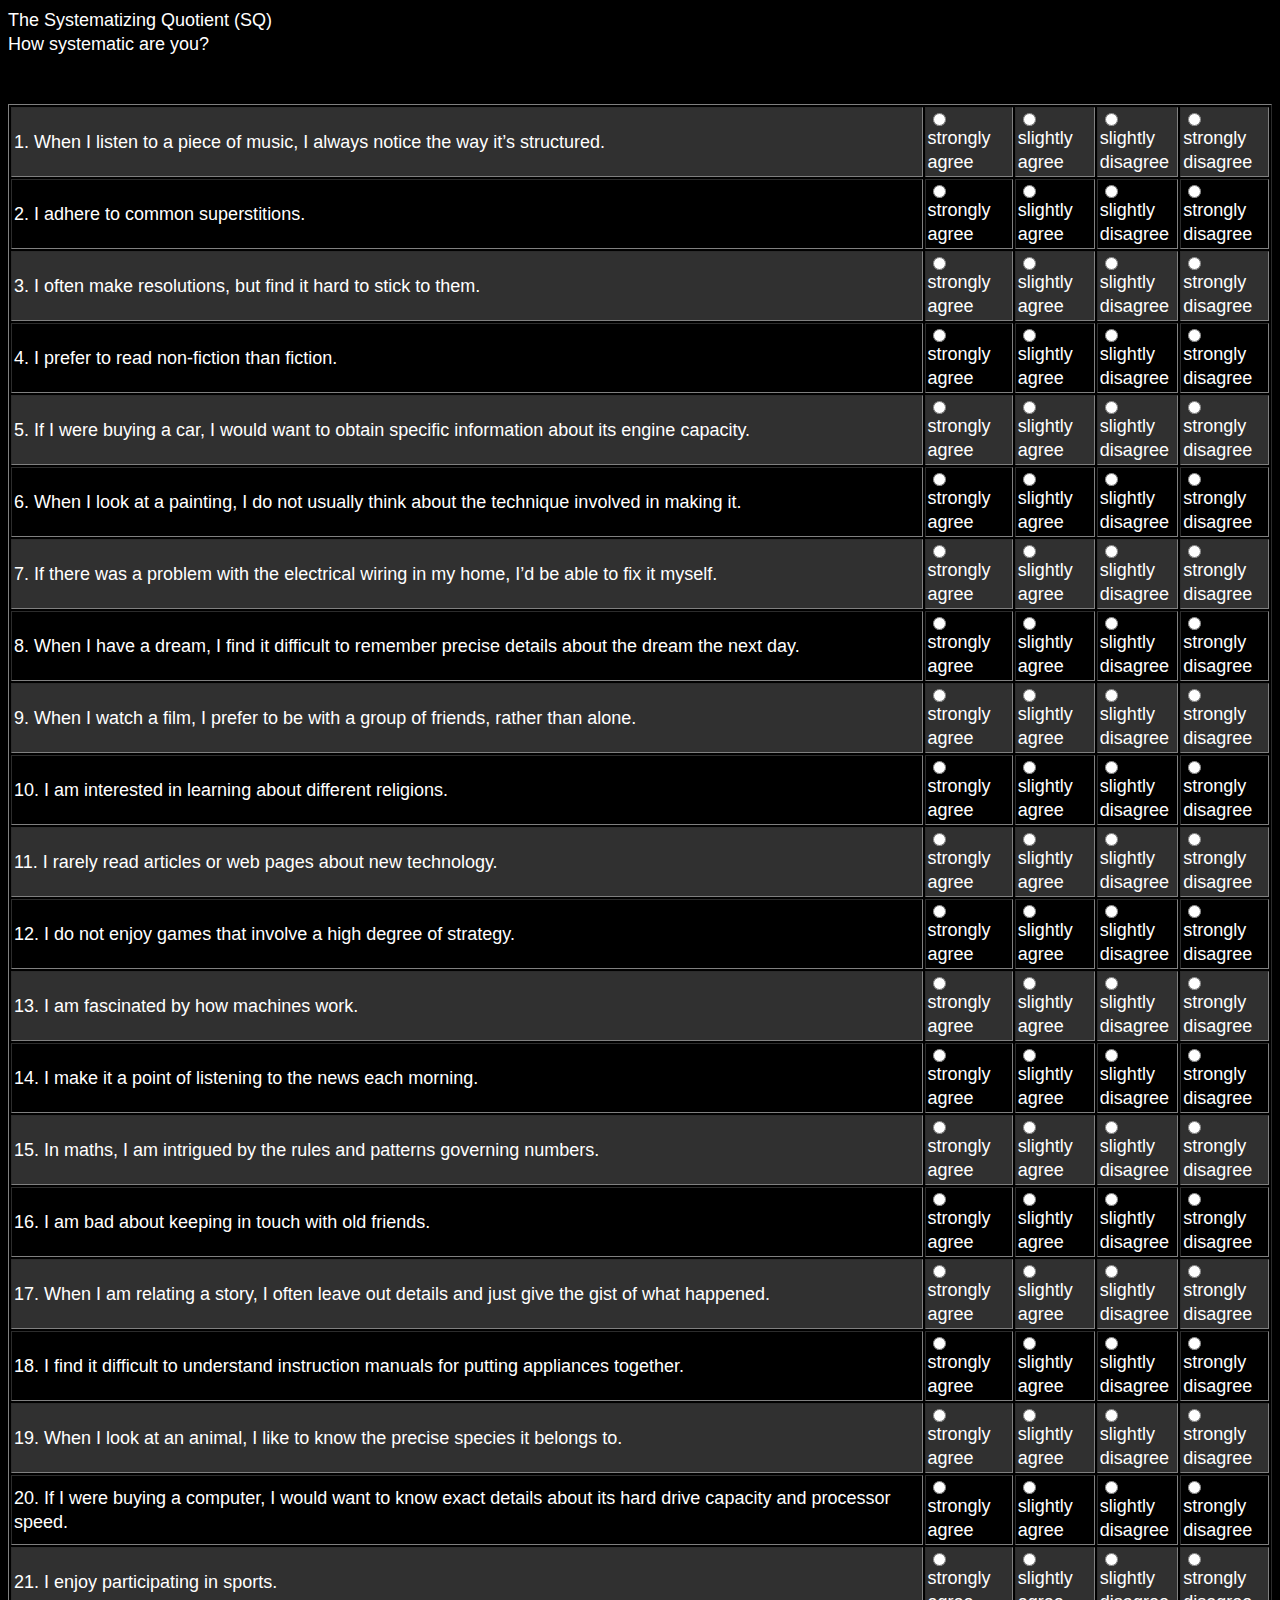
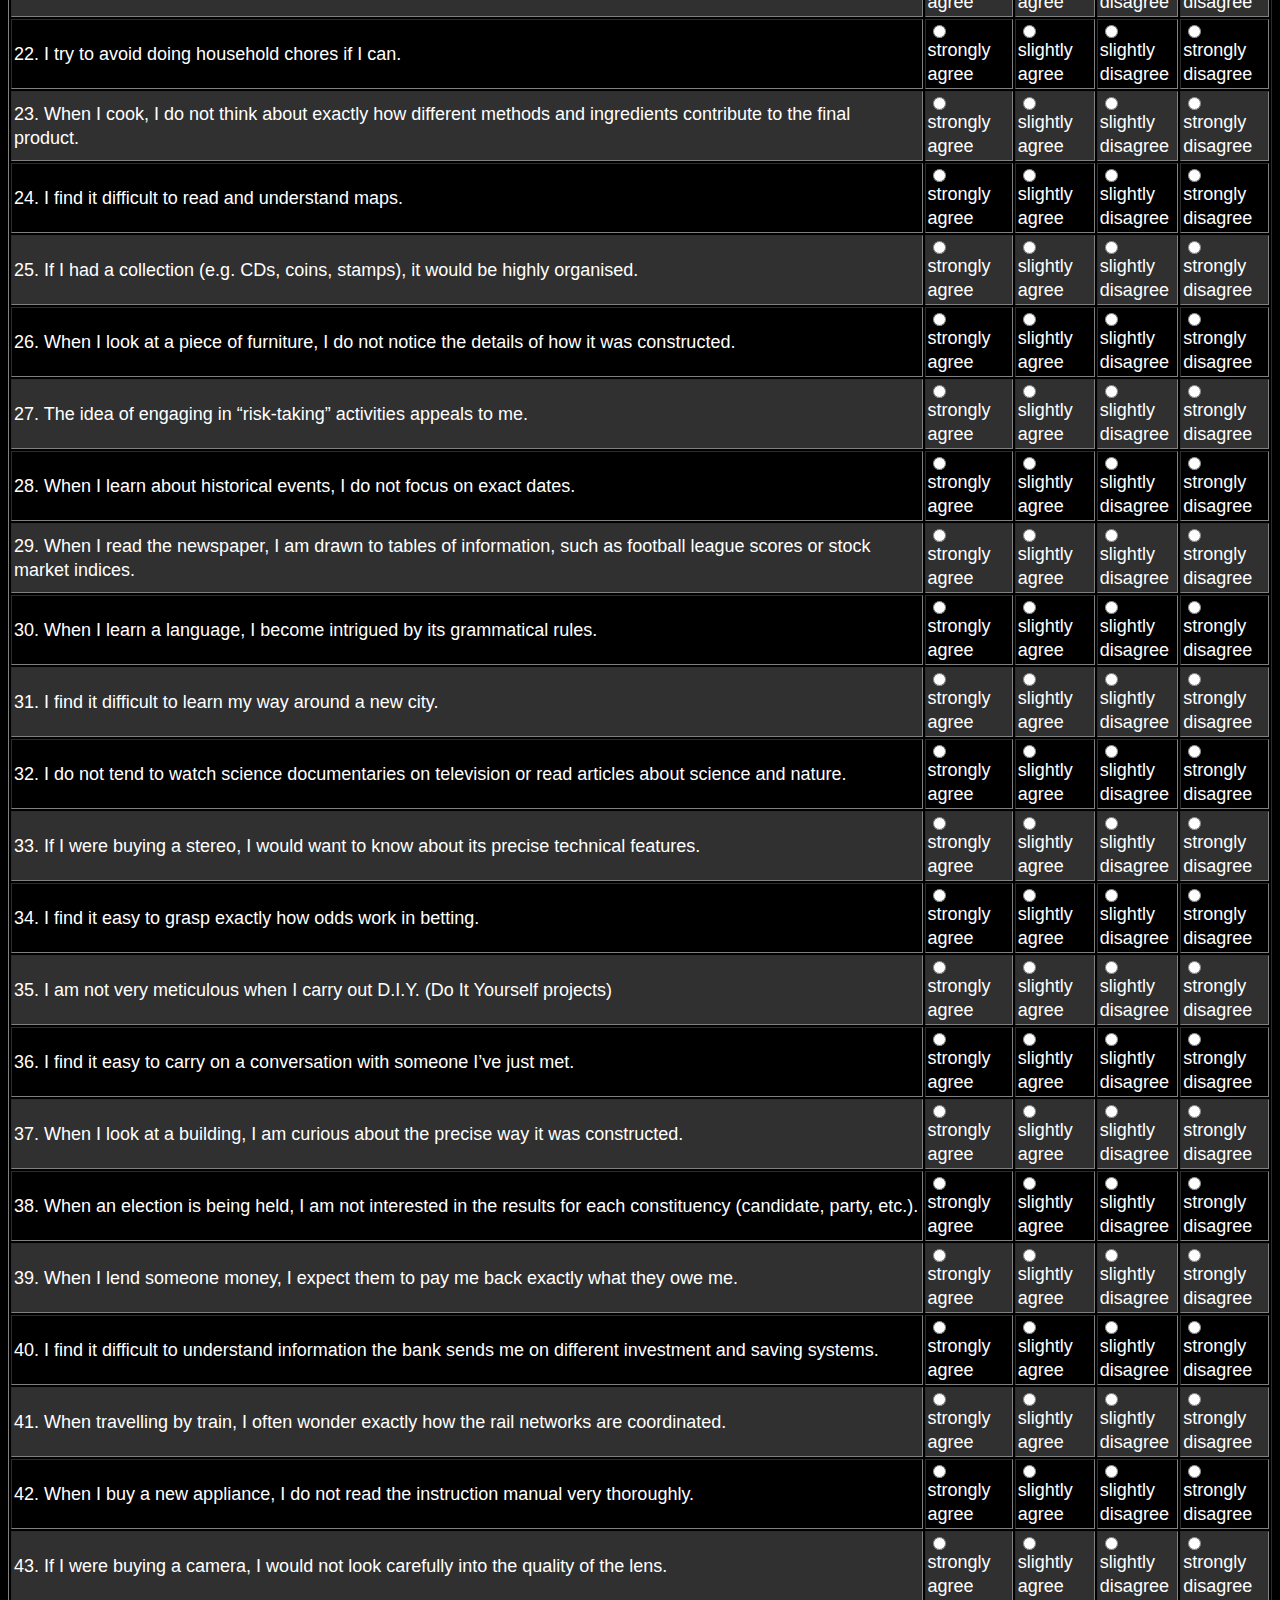
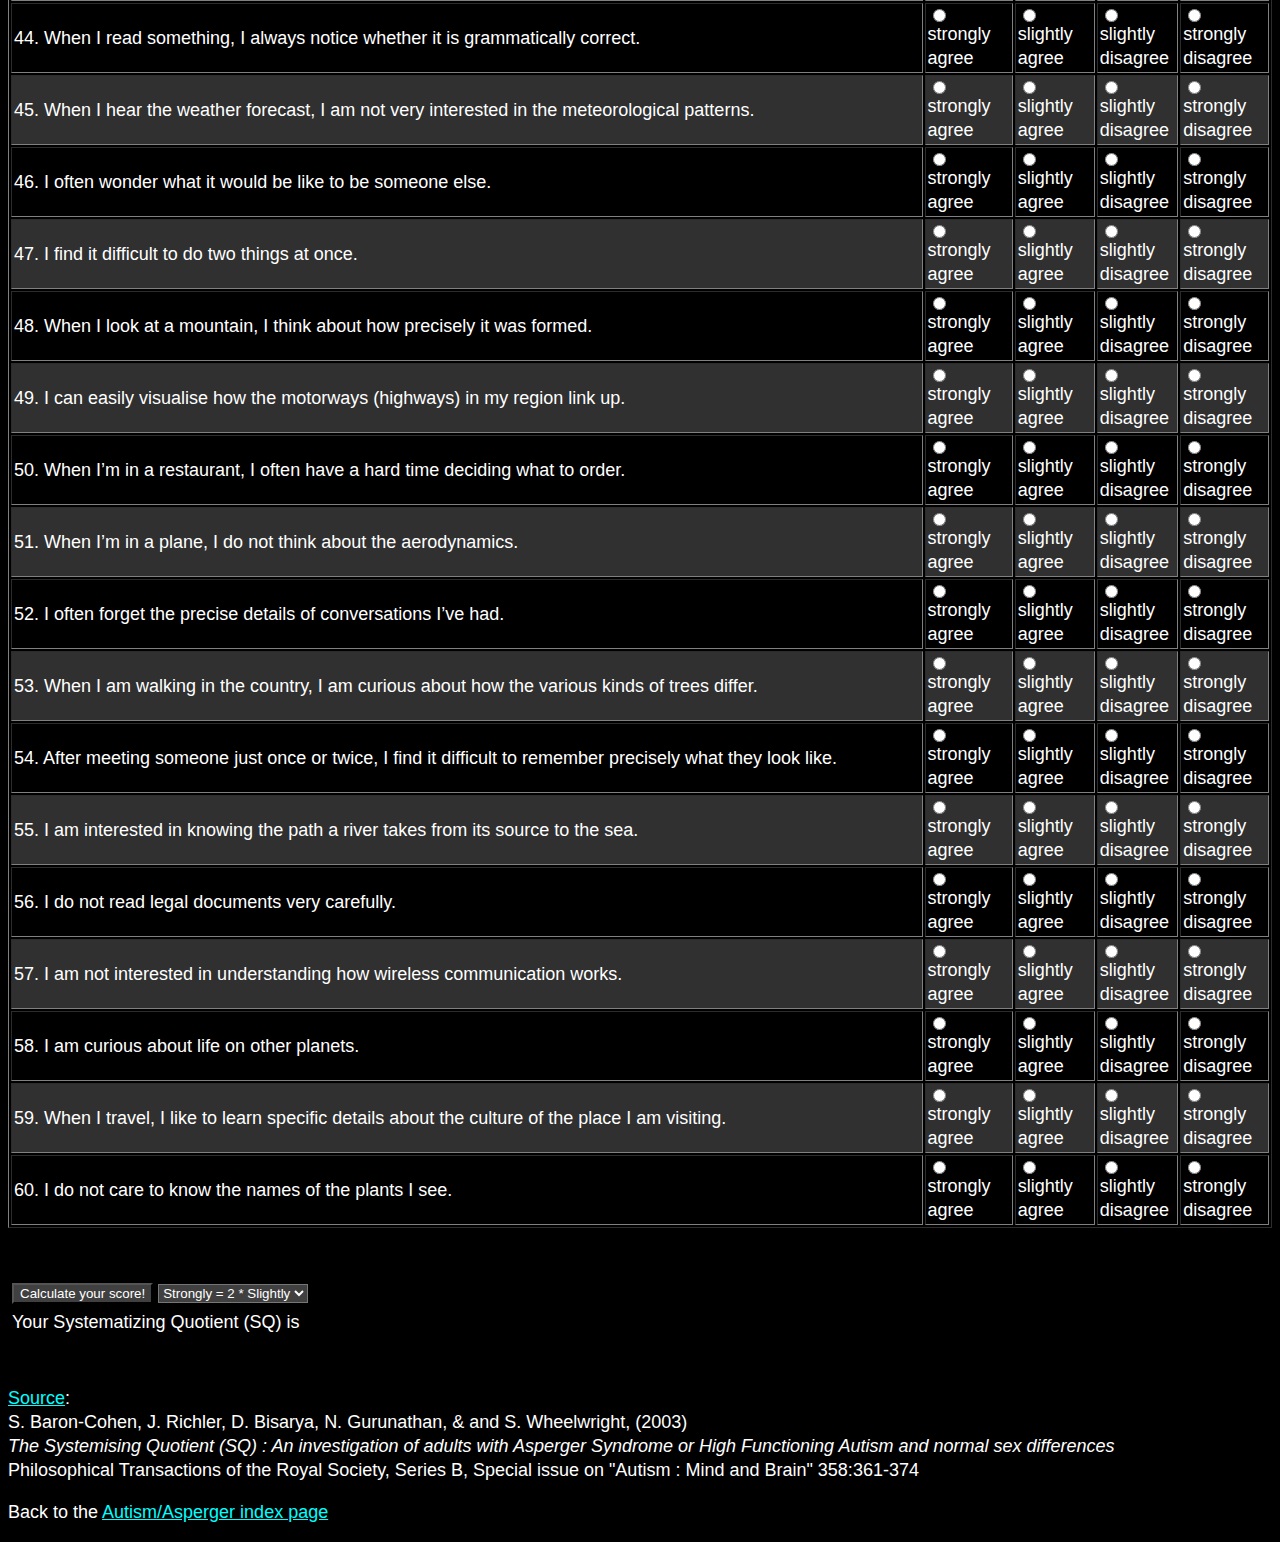
<file: Asperger/SystemQuotient.html>
<!DOCTYPE HTML PUBLIC "-//W3C//DTD HTML 4.01 Transitional//EN"
        "http://www.w3.org/TR/html4/loose.dtd">
<html>
<head>
<title>The Systematizing Quotient (SQ)</title>
<link rel="stylesheet" href="../style.css">
<link rel="stylesheet" href="style.css">
<script type="text/javascript"src="script.js"></script>
<script type="text/javascript">
var agree = [1, 4, 5, 7, 13, 15, 19, 20, 25, 29, 30, 33, 34, 37, 41, 44, 48, 49, 53, 55]
var disagree = [6, 11, 12, 18, 23, 24, 26, 28, 31, 32, 35, 38, 40, 42, 43, 45, 51, 56, 57, 60]
var scorelabel = "Your System Quotient (SQ) is"
function calculate()
{
	// Get the scoring
	var scoremenu = document.getElementById("Scoring")
	var scoring = scoremenu.value
	var maxindscore = parseInt(scoring)
	
	// Go through the questions
	var questable = document.getElementById("Questions")
	var ques = questable.rows
	var numques = ques.length
	var i
	// Set up a scoring mask, to indicate whether it's agreement or disagreement that counts:
	// Agreement = +1, disagreement = -1, neutral = 0
	// Note: the indexing is converted from 1-based to 0-based
	var scoremask = new Array(numques)
	for (i=0; i<numques; i++)
		scoremask[i] = 0
	for (i=0; i<agree.length; i++)
		scoremask[agree[i]-1] = 1
	for (i=0; i<disagree.length; i++)
		scoremask[disagree[i]-1] = -1
	var ansques = 0
	var score = 0
	var maxscore = 0
	for (i=0; i<numques; i++)
	{
		var ione = i + 1
		var btnlst = document.getElementsByName("btn " + ione)
		var checked = false
		var j
		for (j=0; j<btnlst.length; j++)
		{
			var btn = btnlst[j]
			var btnval = parseInt(btn.value)
			if (btn.checked)
			{
				checked = true
				quesscore = btnval
			}
		}
		if (checked)
		{
			ansques += 1
			mask = scoremask[i]
			if (mask != 0)
				maxscore += maxindscore
			quesscore *= mask
			if (quesscore < 0) quesscore = 0
			if (quesscore > maxindscore) quesscore = maxindscore
			score += quesscore
		}
	}
	if (ansques < numques)
		alert("You answered only " + ansques + " out of the " + numques + " questions")
	scoreplace = document.getElementById("Score")
	scoreplace.innerHTML = scorelabel + " " + score + " out of " + maxscore
}
</script>
</head>
<body>
The Systematizing Quotient (SQ)<br>
How systematic are you?<br>
<br><br>
<table id="Questions" border="1" cellpadding="2">
  <tr class="oddrow">
    <td>
      1. When I listen to a piece of music, I always notice the way it&rsquo;s structured.
    </td>
    <td>
      <input type="radio" name="btn 1" value="2">strongly<br>agree</input>
    </td>
    <td>
      <input type="radio" name="btn 1" value="1">slightly<br>agree</input>
    </td>
    <td>
      <input type="radio" name="btn 1" value="-1">slightly<br>disagree</input>
    </td>
    <td>
      <input type="radio" name="btn 1" value="-2">strongly<br>disagree</input>
    </td>
  </tr>
  <tr class="evenrow">
    <td>
      2. I adhere to common superstitions.
    </td>
    <td>
      <input type="radio" name="btn 2" value="2">strongly<br>agree</input>
    </td>
    <td>
      <input type="radio" name="btn 2" value="1">slightly<br>agree</input>
    </td>
    <td>
      <input type="radio" name="btn 2" value="-1">slightly<br>disagree</input>
    </td>
    <td>
      <input type="radio" name="btn 2" value="-2">strongly<br>disagree</input>
    </td>
  </tr>
  <tr class="oddrow">
    <td>
      3. I often make resolutions, but find it hard to stick to them.
    </td>
    <td>
      <input type="radio" name="btn 3" value="2">strongly<br>agree</input>
    </td>
    <td>
      <input type="radio" name="btn 3" value="1">slightly<br>agree</input>
    </td>
    <td>
      <input type="radio" name="btn 3" value="-1">slightly<br>disagree</input>
    </td>
    <td>
      <input type="radio" name="btn 3" value="-2">strongly<br>disagree</input>
    </td>
  </tr>
  <tr class="evenrow">
    <td>
      4. I prefer to read non-fiction than fiction.
    </td>
    <td>
      <input type="radio" name="btn 4" value="2">strongly<br>agree</input>
    </td>
    <td>
      <input type="radio" name="btn 4" value="1">slightly<br>agree</input>
    </td>
    <td>
      <input type="radio" name="btn 4" value="-1">slightly<br>disagree</input>
    </td>
    <td>
      <input type="radio" name="btn 4" value="-2">strongly<br>disagree</input>
    </td>
  </tr>
  <tr class="oddrow">
    <td>
      5. If I were buying a car, I would want to obtain specific information about its engine capacity.
    </td>
    <td>
      <input type="radio" name="btn 5" value="2">strongly<br>agree</input>
    </td>
    <td>
      <input type="radio" name="btn 5" value="1">slightly<br>agree</input>
    </td>
    <td>
      <input type="radio" name="btn 5" value="-1">slightly<br>disagree</input>
    </td>
    <td>
      <input type="radio" name="btn 5" value="-2">strongly<br>disagree</input>
    </td>
  </tr>
  <tr class="evenrow">
    <td>
      6. When I look at a painting, I do not usually think about the technique involved in making it.
    </td>
    <td>
      <input type="radio" name="btn 6" value="2">strongly<br>agree</input>
    </td>
    <td>
      <input type="radio" name="btn 6" value="1">slightly<br>agree</input>
    </td>
    <td>
      <input type="radio" name="btn 6" value="-1">slightly<br>disagree</input>
    </td>
    <td>
      <input type="radio" name="btn 6" value="-2">strongly<br>disagree</input>
    </td>
  </tr>
  <tr class="oddrow">
    <td>
      7. If there was a problem with the electrical wiring in my home, I&rsquo;d be able to fix it myself.
    </td>
    <td>
      <input type="radio" name="btn 7" value="2">strongly<br>agree</input>
    </td>
    <td>
      <input type="radio" name="btn 7" value="1">slightly<br>agree</input>
    </td>
    <td>
      <input type="radio" name="btn 7" value="-1">slightly<br>disagree</input>
    </td>
    <td>
      <input type="radio" name="btn 7" value="-2">strongly<br>disagree</input>
    </td>
  </tr>
  <tr class="evenrow">
    <td>
      8. When I have a dream, I find it difficult to remember precise details about the dream the next day.
    </td>
    <td>
      <input type="radio" name="btn 8" value="2">strongly<br>agree</input>
    </td>
    <td>
      <input type="radio" name="btn 8" value="1">slightly<br>agree</input>
    </td>
    <td>
      <input type="radio" name="btn 8" value="-1">slightly<br>disagree</input>
    </td>
    <td>
      <input type="radio" name="btn 8" value="-2">strongly<br>disagree</input>
    </td>
  </tr>
  <tr class="oddrow">
    <td>
      9. When I watch a film, I prefer to be with a group of friends, rather than alone.
    </td>
    <td>
      <input type="radio" name="btn 9" value="2">strongly<br>agree</input>
    </td>
    <td>
      <input type="radio" name="btn 9" value="1">slightly<br>agree</input>
    </td>
    <td>
      <input type="radio" name="btn 9" value="-1">slightly<br>disagree</input>
    </td>
    <td>
      <input type="radio" name="btn 9" value="-2">strongly<br>disagree</input>
    </td>
  </tr>
  <tr class="evenrow">
    <td>
      10. I am interested in learning about different religions.
    </td>
    <td>
      <input type="radio" name="btn 10" value="2">strongly<br>agree</input>
    </td>
    <td>
      <input type="radio" name="btn 10" value="1">slightly<br>agree</input>
    </td>
    <td>
      <input type="radio" name="btn 10" value="-1">slightly<br>disagree</input>
    </td>
    <td>
      <input type="radio" name="btn 10" value="-2">strongly<br>disagree</input>
    </td>
  </tr>
  <tr class="oddrow">
    <td>
      11. I rarely read articles or web pages about new technology.
    </td>
    <td>
      <input type="radio" name="btn 11" value="2">strongly<br>agree</input>
    </td>
    <td>
      <input type="radio" name="btn 11" value="1">slightly<br>agree</input>
    </td>
    <td>
      <input type="radio" name="btn 11" value="-1">slightly<br>disagree</input>
    </td>
    <td>
      <input type="radio" name="btn 11" value="-2">strongly<br>disagree</input>
    </td>
  </tr>
  <tr class="evenrow">
    <td>
      12. I do not enjoy games that involve a high degree of strategy.
    </td>
    <td>
      <input type="radio" name="btn 12" value="2">strongly<br>agree</input>
    </td>
    <td>
      <input type="radio" name="btn 12" value="1">slightly<br>agree</input>
    </td>
    <td>
      <input type="radio" name="btn 12" value="-1">slightly<br>disagree</input>
    </td>
    <td>
      <input type="radio" name="btn 12" value="-2">strongly<br>disagree</input>
    </td>
  </tr>
  <tr class="oddrow">
    <td>
      13. I am fascinated by how machines work.
    </td>
    <td>
      <input type="radio" name="btn 13" value="2">strongly<br>agree</input>
    </td>
    <td>
      <input type="radio" name="btn 13" value="1">slightly<br>agree</input>
    </td>
    <td>
      <input type="radio" name="btn 13" value="-1">slightly<br>disagree</input>
    </td>
    <td>
      <input type="radio" name="btn 13" value="-2">strongly<br>disagree</input>
    </td>
  </tr>
  <tr class="evenrow">
    <td>
      14. I make it a point of listening to the news each morning.
    </td>
    <td>
      <input type="radio" name="btn 14" value="2">strongly<br>agree</input>
    </td>
    <td>
      <input type="radio" name="btn 14" value="1">slightly<br>agree</input>
    </td>
    <td>
      <input type="radio" name="btn 14" value="-1">slightly<br>disagree</input>
    </td>
    <td>
      <input type="radio" name="btn 14" value="-2">strongly<br>disagree</input>
    </td>
  </tr>
  <tr class="oddrow">
    <td>
      15. In maths, I am intrigued by the rules and patterns governing numbers.
    </td>
    <td>
      <input type="radio" name="btn 15" value="2">strongly<br>agree</input>
    </td>
    <td>
      <input type="radio" name="btn 15" value="1">slightly<br>agree</input>
    </td>
    <td>
      <input type="radio" name="btn 15" value="-1">slightly<br>disagree</input>
    </td>
    <td>
      <input type="radio" name="btn 15" value="-2">strongly<br>disagree</input>
    </td>
  </tr>
  <tr class="evenrow">
    <td>
      16. I am bad about keeping in touch with old friends.
    </td>
    <td>
      <input type="radio" name="btn 16" value="2">strongly<br>agree</input>
    </td>
    <td>
      <input type="radio" name="btn 16" value="1">slightly<br>agree</input>
    </td>
    <td>
      <input type="radio" name="btn 16" value="-1">slightly<br>disagree</input>
    </td>
    <td>
      <input type="radio" name="btn 16" value="-2">strongly<br>disagree</input>
    </td>
  </tr>
  <tr class="oddrow">
    <td>
      17. When I am relating a story, I often leave out details and just give the gist of what happened.
    </td>
    <td>
      <input type="radio" name="btn 17" value="2">strongly<br>agree</input>
    </td>
    <td>
      <input type="radio" name="btn 17" value="1">slightly<br>agree</input>
    </td>
    <td>
      <input type="radio" name="btn 17" value="-1">slightly<br>disagree</input>
    </td>
    <td>
      <input type="radio" name="btn 17" value="-2">strongly<br>disagree</input>
    </td>
  </tr>
  <tr class="evenrow">
    <td>
      18. I find it difficult to understand instruction manuals for putting appliances together.
    </td>
    <td>
      <input type="radio" name="btn 18" value="2">strongly<br>agree</input>
    </td>
    <td>
      <input type="radio" name="btn 18" value="1">slightly<br>agree</input>
    </td>
    <td>
      <input type="radio" name="btn 18" value="-1">slightly<br>disagree</input>
    </td>
    <td>
      <input type="radio" name="btn 18" value="-2">strongly<br>disagree</input>
    </td>
  </tr>
  <tr class="oddrow">
    <td>
      19. When I look at an animal, I like to know the precise species it belongs to.
    </td>
    <td>
      <input type="radio" name="btn 19" value="2">strongly<br>agree</input>
    </td>
    <td>
      <input type="radio" name="btn 19" value="1">slightly<br>agree</input>
    </td>
    <td>
      <input type="radio" name="btn 19" value="-1">slightly<br>disagree</input>
    </td>
    <td>
      <input type="radio" name="btn 19" value="-2">strongly<br>disagree</input>
    </td>
  </tr>
  <tr class="evenrow">
    <td>
      20. If I were buying a computer, I would want to know exact details about its hard drive capacity and processor speed.
    </td>
    <td>
      <input type="radio" name="btn 20" value="2">strongly<br>agree</input>
    </td>
    <td>
      <input type="radio" name="btn 20" value="1">slightly<br>agree</input>
    </td>
    <td>
      <input type="radio" name="btn 20" value="-1">slightly<br>disagree</input>
    </td>
    <td>
      <input type="radio" name="btn 20" value="-2">strongly<br>disagree</input>
    </td>
  </tr>
  <tr class="oddrow">
    <td>
      21. I enjoy participating in sports.
    </td>
    <td>
      <input type="radio" name="btn 21" value="2">strongly<br>agree</input>
    </td>
    <td>
      <input type="radio" name="btn 21" value="1">slightly<br>agree</input>
    </td>
    <td>
      <input type="radio" name="btn 21" value="-1">slightly<br>disagree</input>
    </td>
    <td>
      <input type="radio" name="btn 21" value="-2">strongly<br>disagree</input>
    </td>
  </tr>
  <tr class="evenrow">
    <td>
      22. I try to avoid doing household chores if I can.
    </td>
    <td>
      <input type="radio" name="btn 22" value="2">strongly<br>agree</input>
    </td>
    <td>
      <input type="radio" name="btn 22" value="1">slightly<br>agree</input>
    </td>
    <td>
      <input type="radio" name="btn 22" value="-1">slightly<br>disagree</input>
    </td>
    <td>
      <input type="radio" name="btn 22" value="-2">strongly<br>disagree</input>
    </td>
  </tr>
  <tr class="oddrow">
    <td>
      23. When I cook, I do not think about exactly how different methods and ingredients contribute to the final product.
    </td>
    <td>
      <input type="radio" name="btn 23" value="2">strongly<br>agree</input>
    </td>
    <td>
      <input type="radio" name="btn 23" value="1">slightly<br>agree</input>
    </td>
    <td>
      <input type="radio" name="btn 23" value="-1">slightly<br>disagree</input>
    </td>
    <td>
      <input type="radio" name="btn 23" value="-2">strongly<br>disagree</input>
    </td>
  </tr>
  <tr class="evenrow">
    <td>
      24. I find it difficult to read and understand maps.
    </td>
    <td>
      <input type="radio" name="btn 24" value="2">strongly<br>agree</input>
    </td>
    <td>
      <input type="radio" name="btn 24" value="1">slightly<br>agree</input>
    </td>
    <td>
      <input type="radio" name="btn 24" value="-1">slightly<br>disagree</input>
    </td>
    <td>
      <input type="radio" name="btn 24" value="-2">strongly<br>disagree</input>
    </td>
  </tr>
  <tr class="oddrow">
    <td>
      25. If I had a collection (e.g. CDs, coins, stamps), it would be highly organised.
    </td>
    <td>
      <input type="radio" name="btn 25" value="2">strongly<br>agree</input>
    </td>
    <td>
      <input type="radio" name="btn 25" value="1">slightly<br>agree</input>
    </td>
    <td>
      <input type="radio" name="btn 25" value="-1">slightly<br>disagree</input>
    </td>
    <td>
      <input type="radio" name="btn 25" value="-2">strongly<br>disagree</input>
    </td>
  </tr>
  <tr class="evenrow">
    <td>
      26. When I look at a piece of furniture, I do not notice the details of how it was constructed.
    </td>
    <td>
      <input type="radio" name="btn 26" value="2">strongly<br>agree</input>
    </td>
    <td>
      <input type="radio" name="btn 26" value="1">slightly<br>agree</input>
    </td>
    <td>
      <input type="radio" name="btn 26" value="-1">slightly<br>disagree</input>
    </td>
    <td>
      <input type="radio" name="btn 26" value="-2">strongly<br>disagree</input>
    </td>
  </tr>
  <tr class="oddrow">
    <td>
      27. The idea of engaging in &ldquo;risk-taking&rdquo; activities appeals to me.
    </td>
    <td>
      <input type="radio" name="btn 27" value="2">strongly<br>agree</input>
    </td>
    <td>
      <input type="radio" name="btn 27" value="1">slightly<br>agree</input>
    </td>
    <td>
      <input type="radio" name="btn 27" value="-1">slightly<br>disagree</input>
    </td>
    <td>
      <input type="radio" name="btn 27" value="-2">strongly<br>disagree</input>
    </td>
  </tr>
  <tr class="evenrow">
    <td>
      28. When I learn about historical events, I do not focus on exact dates.
    </td>
    <td>
      <input type="radio" name="btn 28" value="2">strongly<br>agree</input>
    </td>
    <td>
      <input type="radio" name="btn 28" value="1">slightly<br>agree</input>
    </td>
    <td>
      <input type="radio" name="btn 28" value="-1">slightly<br>disagree</input>
    </td>
    <td>
      <input type="radio" name="btn 28" value="-2">strongly<br>disagree</input>
    </td>
  </tr>
  <tr class="oddrow">
    <td>
      29. When I read the newspaper, I am drawn to tables of information, such as football league scores or stock market indices.
    </td>
    <td>
      <input type="radio" name="btn 29" value="2">strongly<br>agree</input>
    </td>
    <td>
      <input type="radio" name="btn 29" value="1">slightly<br>agree</input>
    </td>
    <td>
      <input type="radio" name="btn 29" value="-1">slightly<br>disagree</input>
    </td>
    <td>
      <input type="radio" name="btn 29" value="-2">strongly<br>disagree</input>
    </td>
  </tr>
  <tr class="evenrow">
    <td>
      30. When I learn a language, I become intrigued by its grammatical rules.
    </td>
    <td>
      <input type="radio" name="btn 30" value="2">strongly<br>agree</input>
    </td>
    <td>
      <input type="radio" name="btn 30" value="1">slightly<br>agree</input>
    </td>
    <td>
      <input type="radio" name="btn 30" value="-1">slightly<br>disagree</input>
    </td>
    <td>
      <input type="radio" name="btn 30" value="-2">strongly<br>disagree</input>
    </td>
  </tr>
  <tr class="oddrow">
    <td>
      31. I find it difficult to learn my way around a new city.
    </td>
    <td>
      <input type="radio" name="btn 31" value="2">strongly<br>agree</input>
    </td>
    <td>
      <input type="radio" name="btn 31" value="1">slightly<br>agree</input>
    </td>
    <td>
      <input type="radio" name="btn 31" value="-1">slightly<br>disagree</input>
    </td>
    <td>
      <input type="radio" name="btn 31" value="-2">strongly<br>disagree</input>
    </td>
  </tr>
  <tr class="evenrow">
    <td>
      32. I do not tend to watch science documentaries on television or read articles about science and nature.
    </td>
    <td>
      <input type="radio" name="btn 32" value="2">strongly<br>agree</input>
    </td>
    <td>
      <input type="radio" name="btn 32" value="1">slightly<br>agree</input>
    </td>
    <td>
      <input type="radio" name="btn 32" value="-1">slightly<br>disagree</input>
    </td>
    <td>
      <input type="radio" name="btn 32" value="-2">strongly<br>disagree</input>
    </td>
  </tr>
  <tr class="oddrow">
    <td>
      33. If I were buying a stereo, I would want to know about its precise technical features.
    </td>
    <td>
      <input type="radio" name="btn 33" value="2">strongly<br>agree</input>
    </td>
    <td>
      <input type="radio" name="btn 33" value="1">slightly<br>agree</input>
    </td>
    <td>
      <input type="radio" name="btn 33" value="-1">slightly<br>disagree</input>
    </td>
    <td>
      <input type="radio" name="btn 33" value="-2">strongly<br>disagree</input>
    </td>
  </tr>
  <tr class="evenrow">
    <td>
      34. I find it easy to grasp exactly how odds work in betting.
    </td>
    <td>
      <input type="radio" name="btn 34" value="2">strongly<br>agree</input>
    </td>
    <td>
      <input type="radio" name="btn 34" value="1">slightly<br>agree</input>
    </td>
    <td>
      <input type="radio" name="btn 34" value="-1">slightly<br>disagree</input>
    </td>
    <td>
      <input type="radio" name="btn 34" value="-2">strongly<br>disagree</input>
    </td>
  </tr>
  <tr class="oddrow">
    <td>
      35. I am not very meticulous when I carry out D.I.Y. (Do It Yourself projects)
    </td>
    <td>
      <input type="radio" name="btn 35" value="2">strongly<br>agree</input>
    </td>
    <td>
      <input type="radio" name="btn 35" value="1">slightly<br>agree</input>
    </td>
    <td>
      <input type="radio" name="btn 35" value="-1">slightly<br>disagree</input>
    </td>
    <td>
      <input type="radio" name="btn 35" value="-2">strongly<br>disagree</input>
    </td>
  </tr>
  <tr class="evenrow">
    <td>
      36. I find it easy to carry on a conversation with someone I&rsquo;ve just met.
    </td>
    <td>
      <input type="radio" name="btn 36" value="2">strongly<br>agree</input>
    </td>
    <td>
      <input type="radio" name="btn 36" value="1">slightly<br>agree</input>
    </td>
    <td>
      <input type="radio" name="btn 36" value="-1">slightly<br>disagree</input>
    </td>
    <td>
      <input type="radio" name="btn 36" value="-2">strongly<br>disagree</input>
    </td>
  </tr>
  <tr class="oddrow">
    <td>
      37. When I look at a building, I am curious about the precise way it was constructed.
    </td>
    <td>
      <input type="radio" name="btn 37" value="2">strongly<br>agree</input>
    </td>
    <td>
      <input type="radio" name="btn 37" value="1">slightly<br>agree</input>
    </td>
    <td>
      <input type="radio" name="btn 37" value="-1">slightly<br>disagree</input>
    </td>
    <td>
      <input type="radio" name="btn 37" value="-2">strongly<br>disagree</input>
    </td>
  </tr>
  <tr class="evenrow">
    <td>
      38. When an election is being held, I am not interested in the results for each constituency (candidate, party, etc.).
    </td>
    <td>
      <input type="radio" name="btn 38" value="2">strongly<br>agree</input>
    </td>
    <td>
      <input type="radio" name="btn 38" value="1">slightly<br>agree</input>
    </td>
    <td>
      <input type="radio" name="btn 38" value="-1">slightly<br>disagree</input>
    </td>
    <td>
      <input type="radio" name="btn 38" value="-2">strongly<br>disagree</input>
    </td>
  </tr>
  <tr class="oddrow">
    <td>
      39. When I lend someone money, I expect them to pay me back exactly what they owe me.
    </td>
    <td>
      <input type="radio" name="btn 39" value="2">strongly<br>agree</input>
    </td>
    <td>
      <input type="radio" name="btn 39" value="1">slightly<br>agree</input>
    </td>
    <td>
      <input type="radio" name="btn 39" value="-1">slightly<br>disagree</input>
    </td>
    <td>
      <input type="radio" name="btn 39" value="-2">strongly<br>disagree</input>
    </td>
  </tr>
  <tr class="evenrow">
    <td>
      40. I find it difficult to understand information the bank sends me on different investment and saving systems.
    </td>
    <td>
      <input type="radio" name="btn 40" value="2">strongly<br>agree</input>
    </td>
    <td>
      <input type="radio" name="btn 40" value="1">slightly<br>agree</input>
    </td>
    <td>
      <input type="radio" name="btn 40" value="-1">slightly<br>disagree</input>
    </td>
    <td>
      <input type="radio" name="btn 40" value="-2">strongly<br>disagree</input>
    </td>
  </tr>
  <tr class="oddrow">
    <td>
      41. When travelling by train, I often wonder exactly how the rail networks are coordinated.
    </td>
    <td>
      <input type="radio" name="btn 41" value="2">strongly<br>agree</input>
    </td>
    <td>
      <input type="radio" name="btn 41" value="1">slightly<br>agree</input>
    </td>
    <td>
      <input type="radio" name="btn 41" value="-1">slightly<br>disagree</input>
    </td>
    <td>
      <input type="radio" name="btn 41" value="-2">strongly<br>disagree</input>
    </td>
  </tr>
  <tr class="evenrow">
    <td>
      42. When I buy a new appliance, I do not read the instruction manual very thoroughly.
    </td>
    <td>
      <input type="radio" name="btn 42" value="2">strongly<br>agree</input>
    </td>
    <td>
      <input type="radio" name="btn 42" value="1">slightly<br>agree</input>
    </td>
    <td>
      <input type="radio" name="btn 42" value="-1">slightly<br>disagree</input>
    </td>
    <td>
      <input type="radio" name="btn 42" value="-2">strongly<br>disagree</input>
    </td>
  </tr>
  <tr class="oddrow">
    <td>
      43. If I were buying a camera, I would not look carefully into the quality of the lens.
    </td>
    <td>
      <input type="radio" name="btn 43" value="2">strongly<br>agree</input>
    </td>
    <td>
      <input type="radio" name="btn 43" value="1">slightly<br>agree</input>
    </td>
    <td>
      <input type="radio" name="btn 43" value="-1">slightly<br>disagree</input>
    </td>
    <td>
      <input type="radio" name="btn 43" value="-2">strongly<br>disagree</input>
    </td>
  </tr>
  <tr class="evenrow">
    <td>
      44. When I read something, I always notice whether it is grammatically correct.
    </td>
    <td>
      <input type="radio" name="btn 44" value="2">strongly<br>agree</input>
    </td>
    <td>
      <input type="radio" name="btn 44" value="1">slightly<br>agree</input>
    </td>
    <td>
      <input type="radio" name="btn 44" value="-1">slightly<br>disagree</input>
    </td>
    <td>
      <input type="radio" name="btn 44" value="-2">strongly<br>disagree</input>
    </td>
  </tr>
  <tr class="oddrow">
    <td>
      45. When I hear the weather forecast, I am not very interested in the meteorological patterns.
    </td>
    <td>
      <input type="radio" name="btn 45" value="2">strongly<br>agree</input>
    </td>
    <td>
      <input type="radio" name="btn 45" value="1">slightly<br>agree</input>
    </td>
    <td>
      <input type="radio" name="btn 45" value="-1">slightly<br>disagree</input>
    </td>
    <td>
      <input type="radio" name="btn 45" value="-2">strongly<br>disagree</input>
    </td>
  </tr>
  <tr class="evenrow">
    <td>
      46. I often wonder what it would be like to be someone else.
    </td>
    <td>
      <input type="radio" name="btn 46" value="2">strongly<br>agree</input>
    </td>
    <td>
      <input type="radio" name="btn 46" value="1">slightly<br>agree</input>
    </td>
    <td>
      <input type="radio" name="btn 46" value="-1">slightly<br>disagree</input>
    </td>
    <td>
      <input type="radio" name="btn 46" value="-2">strongly<br>disagree</input>
    </td>
  </tr>
  <tr class="oddrow">
    <td>
      47. I find it difficult to do two things at once.
    </td>
    <td>
      <input type="radio" name="btn 47" value="2">strongly<br>agree</input>
    </td>
    <td>
      <input type="radio" name="btn 47" value="1">slightly<br>agree</input>
    </td>
    <td>
      <input type="radio" name="btn 47" value="-1">slightly<br>disagree</input>
    </td>
    <td>
      <input type="radio" name="btn 47" value="-2">strongly<br>disagree</input>
    </td>
  </tr>
  <tr class="evenrow">
    <td>
      48. When I look at a mountain, I think about how precisely it was formed.
    </td>
    <td>
      <input type="radio" name="btn 48" value="2">strongly<br>agree</input>
    </td>
    <td>
      <input type="radio" name="btn 48" value="1">slightly<br>agree</input>
    </td>
    <td>
      <input type="radio" name="btn 48" value="-1">slightly<br>disagree</input>
    </td>
    <td>
      <input type="radio" name="btn 48" value="-2">strongly<br>disagree</input>
    </td>
  </tr>
  <tr class="oddrow">
    <td>
      49. I can easily visualise how the motorways (highways) in my region link up.
    </td>
    <td>
      <input type="radio" name="btn 49" value="2">strongly<br>agree</input>
    </td>
    <td>
      <input type="radio" name="btn 49" value="1">slightly<br>agree</input>
    </td>
    <td>
      <input type="radio" name="btn 49" value="-1">slightly<br>disagree</input>
    </td>
    <td>
      <input type="radio" name="btn 49" value="-2">strongly<br>disagree</input>
    </td>
  </tr>
  <tr class="evenrow">
    <td>
      50. When I&rsquo;m in a restaurant, I often have a hard time deciding what to order.
    </td>
    <td>
      <input type="radio" name="btn 50" value="2">strongly<br>agree</input>
    </td>
    <td>
      <input type="radio" name="btn 50" value="1">slightly<br>agree</input>
    </td>
    <td>
      <input type="radio" name="btn 50" value="-1">slightly<br>disagree</input>
    </td>
    <td>
      <input type="radio" name="btn 50" value="-2">strongly<br>disagree</input>
    </td>
  </tr>
  <tr class="oddrow">
    <td>
      51. When I&rsquo;m in a plane, I do not think about the aerodynamics.
    </td>
    <td>
      <input type="radio" name="btn 51" value="2">strongly<br>agree</input>
    </td>
    <td>
      <input type="radio" name="btn 51" value="1">slightly<br>agree</input>
    </td>
    <td>
      <input type="radio" name="btn 51" value="-1">slightly<br>disagree</input>
    </td>
    <td>
      <input type="radio" name="btn 51" value="-2">strongly<br>disagree</input>
    </td>
  </tr>
  <tr class="evenrow">
    <td>
      52. I often forget the precise details of conversations I&rsquo;ve had.
    </td>
    <td>
      <input type="radio" name="btn 52" value="2">strongly<br>agree</input>
    </td>
    <td>
      <input type="radio" name="btn 52" value="1">slightly<br>agree</input>
    </td>
    <td>
      <input type="radio" name="btn 52" value="-1">slightly<br>disagree</input>
    </td>
    <td>
      <input type="radio" name="btn 52" value="-2">strongly<br>disagree</input>
    </td>
  </tr>
  <tr class="oddrow">
    <td>
      53. When I am walking in the country, I am curious about how the various kinds of trees differ.
    </td>
    <td>
      <input type="radio" name="btn 53" value="2">strongly<br>agree</input>
    </td>
    <td>
      <input type="radio" name="btn 53" value="1">slightly<br>agree</input>
    </td>
    <td>
      <input type="radio" name="btn 53" value="-1">slightly<br>disagree</input>
    </td>
    <td>
      <input type="radio" name="btn 53" value="-2">strongly<br>disagree</input>
    </td>
  </tr>
  <tr class="evenrow">
    <td>
      54. After meeting someone just once or twice, I find it difficult to remember precisely what they look like.
    </td>
    <td>
      <input type="radio" name="btn 54" value="2">strongly<br>agree</input>
    </td>
    <td>
      <input type="radio" name="btn 54" value="1">slightly<br>agree</input>
    </td>
    <td>
      <input type="radio" name="btn 54" value="-1">slightly<br>disagree</input>
    </td>
    <td>
      <input type="radio" name="btn 54" value="-2">strongly<br>disagree</input>
    </td>
  </tr>
  <tr class="oddrow">
    <td>
      55. I am interested in knowing the path a river takes from its source to the sea.
    </td>
    <td>
      <input type="radio" name="btn 55" value="2">strongly<br>agree</input>
    </td>
    <td>
      <input type="radio" name="btn 55" value="1">slightly<br>agree</input>
    </td>
    <td>
      <input type="radio" name="btn 55" value="-1">slightly<br>disagree</input>
    </td>
    <td>
      <input type="radio" name="btn 55" value="-2">strongly<br>disagree</input>
    </td>
  </tr>
  <tr class="evenrow">
    <td>
      56. I do not read legal documents very carefully.
    </td>
    <td>
      <input type="radio" name="btn 56" value="2">strongly<br>agree</input>
    </td>
    <td>
      <input type="radio" name="btn 56" value="1">slightly<br>agree</input>
    </td>
    <td>
      <input type="radio" name="btn 56" value="-1">slightly<br>disagree</input>
    </td>
    <td>
      <input type="radio" name="btn 56" value="-2">strongly<br>disagree</input>
    </td>
  </tr>
  <tr class="oddrow">
    <td>
      57. I am not interested in understanding how wireless communication works.
    </td>
    <td>
      <input type="radio" name="btn 57" value="2">strongly<br>agree</input>
    </td>
    <td>
      <input type="radio" name="btn 57" value="1">slightly<br>agree</input>
    </td>
    <td>
      <input type="radio" name="btn 57" value="-1">slightly<br>disagree</input>
    </td>
    <td>
      <input type="radio" name="btn 57" value="-2">strongly<br>disagree</input>
    </td>
  </tr>
  <tr class="evenrow">
    <td>
      58. I am curious about life on other planets.
    </td>
    <td>
      <input type="radio" name="btn 58" value="2">strongly<br>agree</input>
    </td>
    <td>
      <input type="radio" name="btn 58" value="1">slightly<br>agree</input>
    </td>
    <td>
      <input type="radio" name="btn 58" value="-1">slightly<br>disagree</input>
    </td>
    <td>
      <input type="radio" name="btn 58" value="-2">strongly<br>disagree</input>
    </td>
  </tr>
  <tr class="oddrow">
    <td>
      59. When I travel, I like to learn specific details about the culture of the place I am visiting.
    </td>
    <td>
      <input type="radio" name="btn 59" value="2">strongly<br>agree</input>
    </td>
    <td>
      <input type="radio" name="btn 59" value="1">slightly<br>agree</input>
    </td>
    <td>
      <input type="radio" name="btn 59" value="-1">slightly<br>disagree</input>
    </td>
    <td>
      <input type="radio" name="btn 59" value="-2">strongly<br>disagree</input>
    </td>
  </tr>
  <tr class="evenrow">
    <td>
      60. I do not care to know the names of the plants I see.
    </td>
    <td>
      <input type="radio" name="btn 60" value="2">strongly<br>agree</input>
    </td>
    <td>
      <input type="radio" name="btn 60" value="1">slightly<br>agree</input>
    </td>
    <td>
      <input type="radio" name="btn 60" value="-1">slightly<br>disagree</input>
    </td>
    <td>
      <input type="radio" name="btn 60" value="-2">strongly<br>disagree</input>
    </td>
  </tr>
</table>
<br><br>
<table cellpadding="2">
  <tr>
    <td>
      <input type="button" value="Calculate your score!" onClick="calculate()"></input>
      <select id="Scoring">
        <option value="2" selected="selected">Strongly = 2 * Slightly</option>
        <option value="1">Strongly = Slightly</option>
      </select>
    </td>
  </tr>
  <tr>
    <td id="Score">
       Your Systematizing Quotient (SQ) is
    </td>
  </tr>
</table>
<br><br>
<a href="http://www.autismresearchcentre.com/tests/sq_test.asp">Source</a>:<br>
S. Baron-Cohen, J. Richler, D. Bisarya, N. Gurunathan, & and S. Wheelwright, (2003)<br>
<i>The Systemising Quotient (SQ) : An investigation of adults with Asperger Syndrome or High Functioning Autism and normal sex differences</i><br>
Philosophical Transactions of the Royal Society, Series B, Special issue on "Autism : Mind and Brain" 358:361-374<br>
</body>
<p>
Back to the <a href="index.html">Autism/Asperger index page</a>
</p>
</html>
</file>
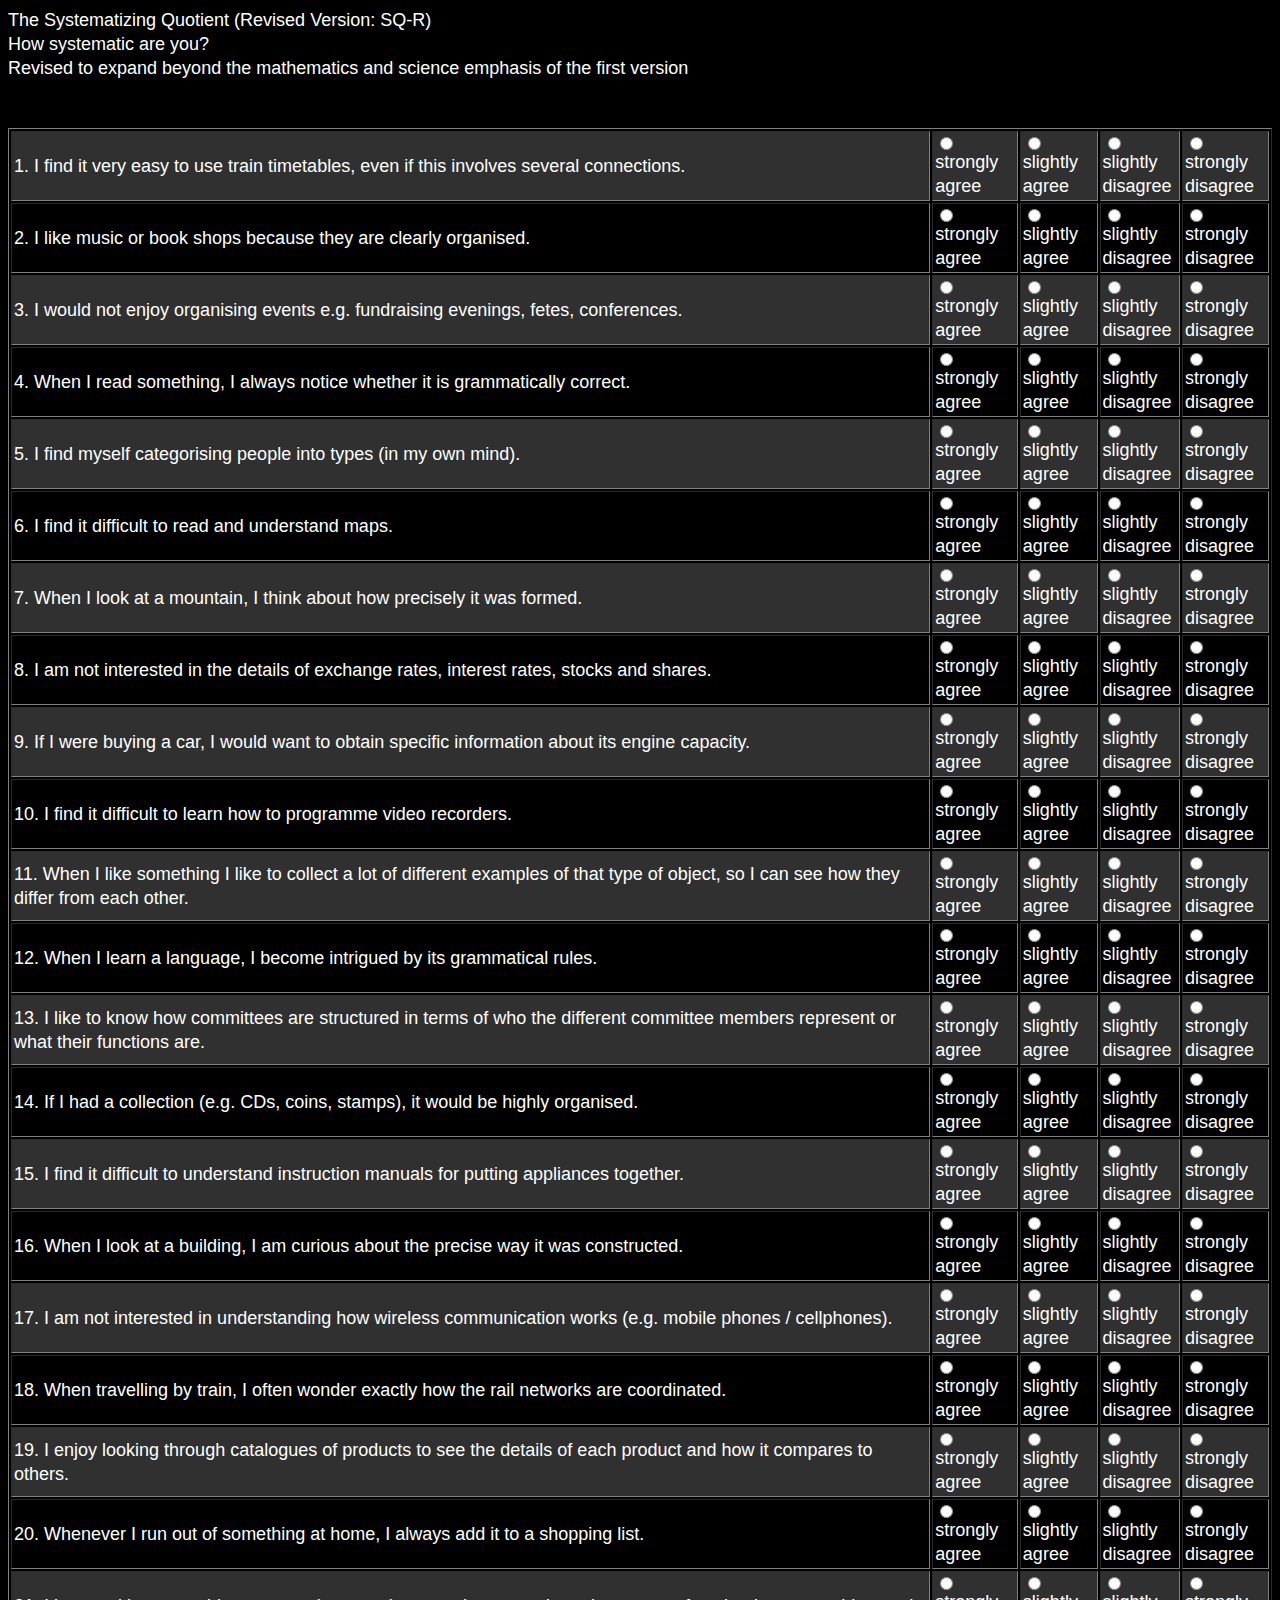
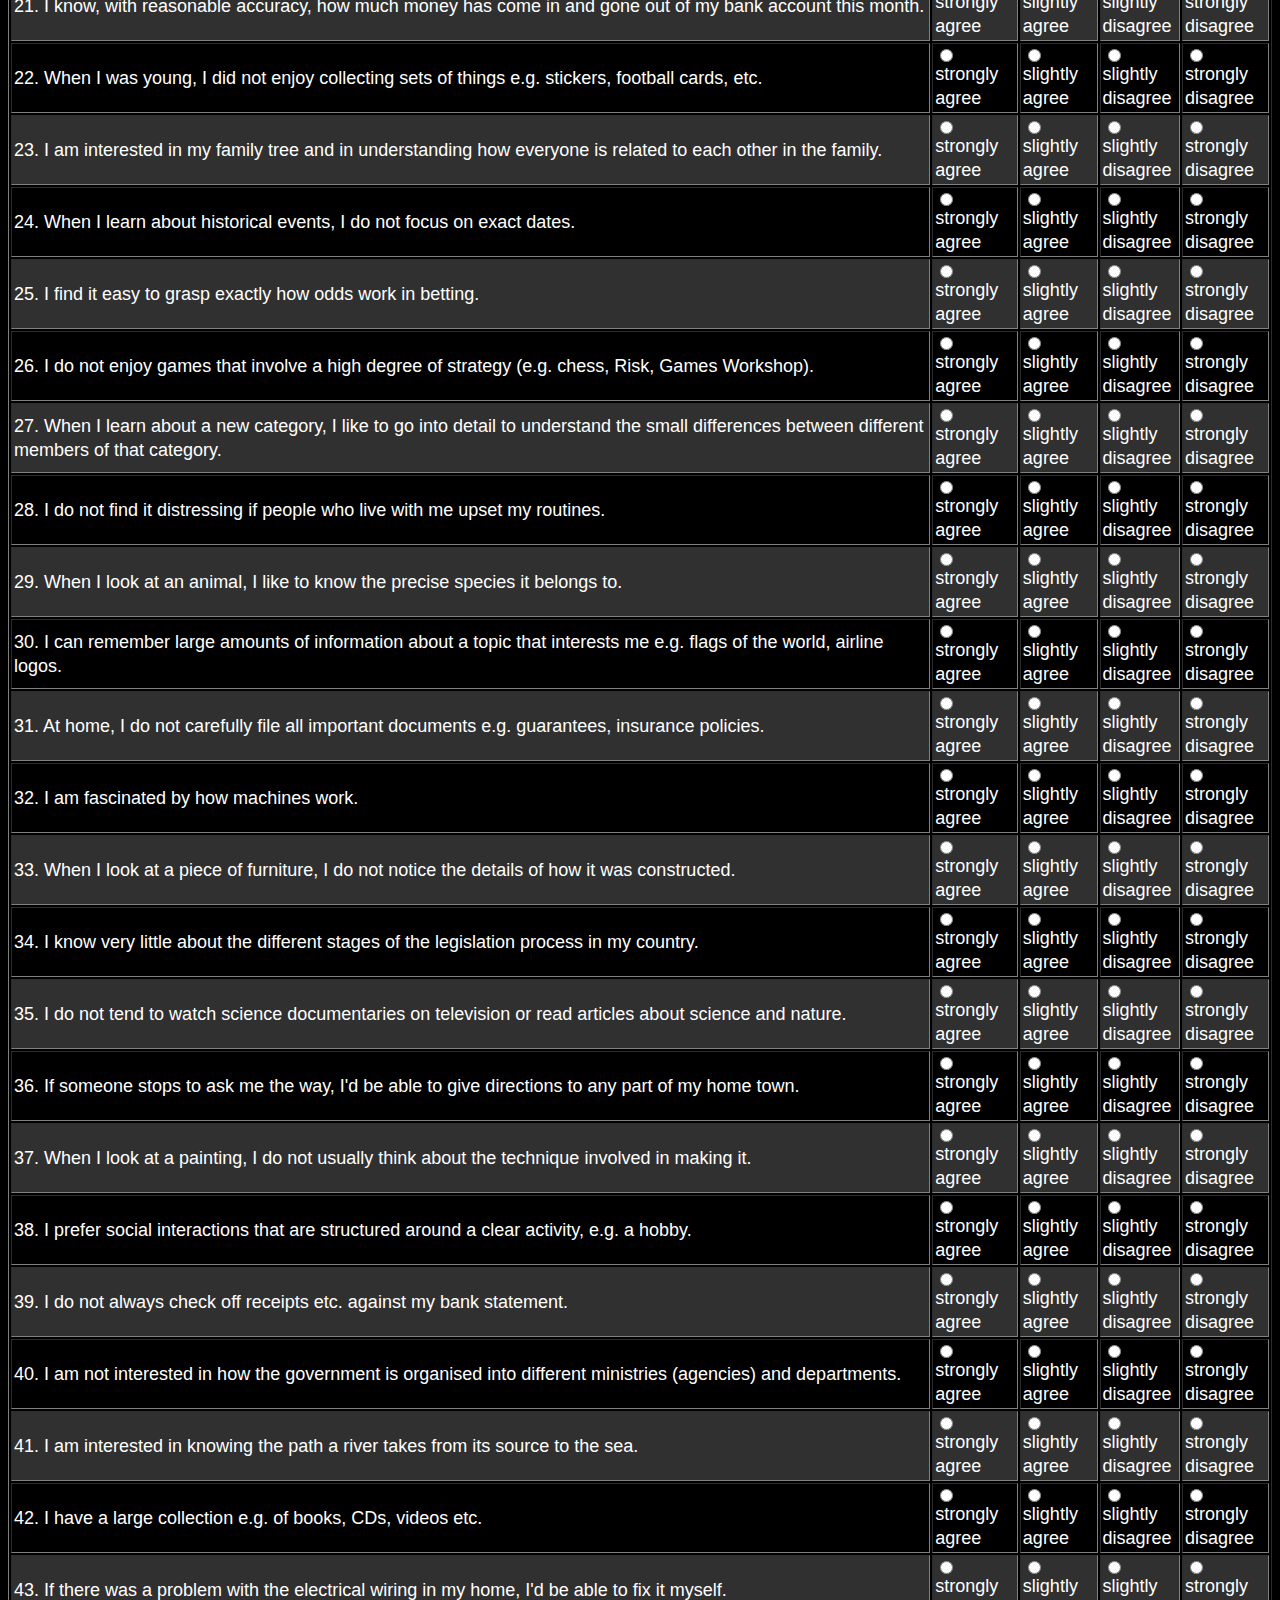
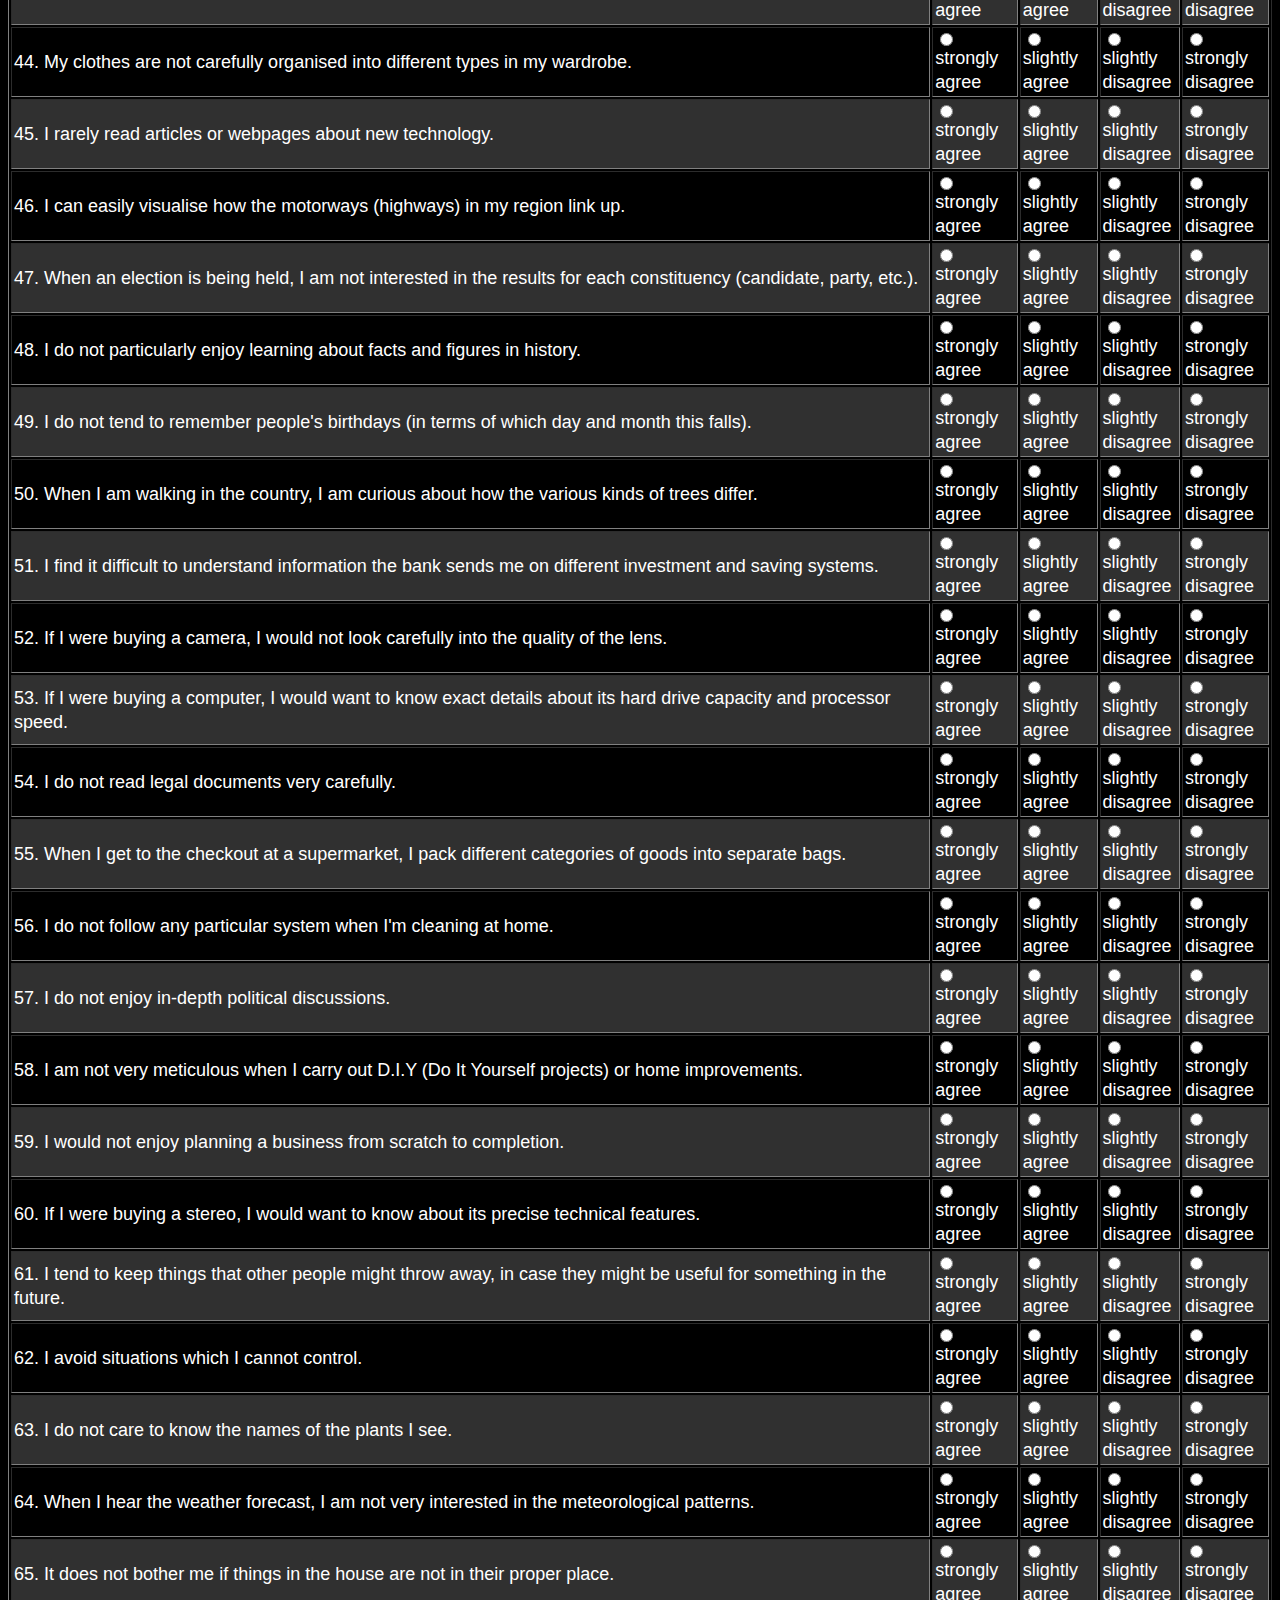
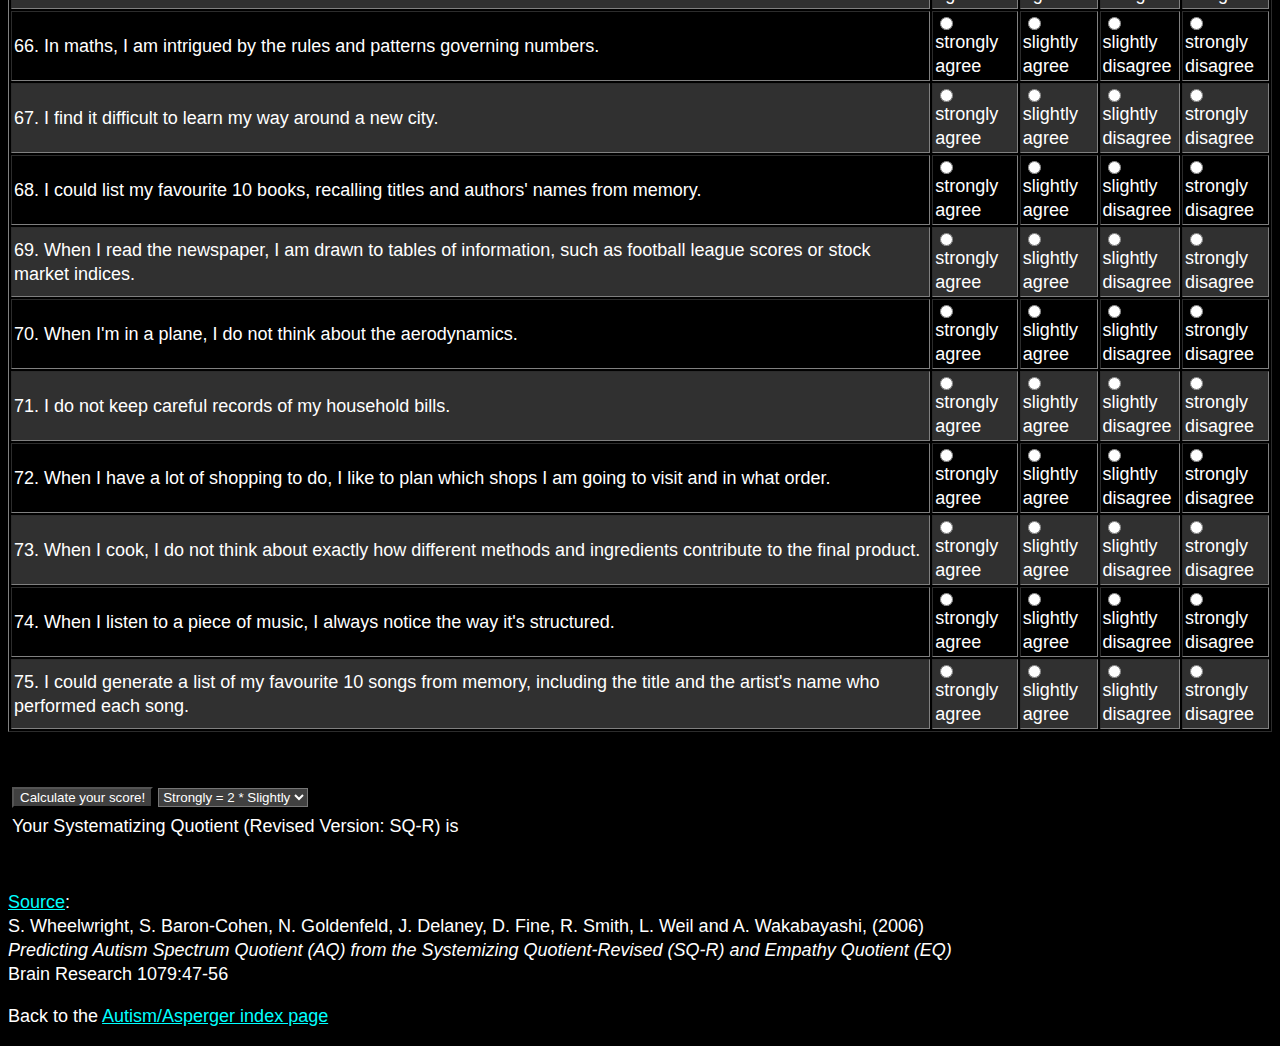
<file: Asperger/SystemQuotientRevised.html>
<!DOCTYPE HTML PUBLIC "-//W3C//DTD HTML 4.01 Transitional//EN"
        "http://www.w3.org/TR/html4/loose.dtd">
<html>
<head>
<title>The Systematizing Quotient (Revised Version: SQ-R)</title>
<link rel="stylesheet" href="../style.css">
<link rel="stylesheet" href="style.css">
<script type="text/javascript"src="script.js"></script>
<script type="text/javascript">
var agree = [1, 2, 4, 5, 7, 9, 11, 12, 13, 14, 16, 18, 19, 20, 21, 23, 25, 27, 29, 30, 32, 36, 38, 41, 42, 43, 46, 50, 53, 55, 60, 61, 62, 66, 68, 69, 72, 74, 75]
var disagree = [3, 6, 8, 10, 15, 17, 22, 24, 26, 28, 31, 33, 34, 35, 37, 39, 40, 44, 45, 47, 48, 49, 51, 52, 54, 56, 57, 58, 59, 63, 64, 65, 67, 70, 71, 73]
var scorelabel = "Your System Quotient (Revised Version: SQ-R) is"
function calculate()
{
	// Get the scoring
	var scoremenu = document.getElementById("Scoring")
	var scoring = scoremenu.value
	var maxindscore = parseInt(scoring)
	
	// Go through the questions
	var questable = document.getElementById("Questions")
	var ques = questable.rows
	var numques = ques.length
	var i
	// Set up a scoring mask, to indicate whether it's agreement or disagreement that counts:
	// Agreement = +1, disagreement = -1, neutral = 0
	// Note: the indexing is converted from 1-based to 0-based
	var scoremask = new Array(numques)
	for (i=0; i<numques; i++)
		scoremask[i] = 0
	for (i=0; i<agree.length; i++)
		scoremask[agree[i]-1] = 1
	for (i=0; i<disagree.length; i++)
		scoremask[disagree[i]-1] = -1
	var ansques = 0
	var score = 0
	var maxscore = 0
	for (i=0; i<numques; i++)
	{
		var ione = i + 1
		var btnlst = document.getElementsByName("btn " + ione)
		var checked = false
		var j
		for (j=0; j<btnlst.length; j++)
		{
			var btn = btnlst[j]
			var btnval = parseInt(btn.value)
			if (btn.checked)
			{
				checked = true
				quesscore = btnval
			}
		}
		if (checked)
		{
			ansques += 1
			mask = scoremask[i]
			if (mask != 0)
				maxscore += maxindscore
			quesscore *= mask
			if (quesscore < 0) quesscore = 0
			if (quesscore > maxindscore) quesscore = maxindscore
			score += quesscore
		}
	}
	if (ansques < numques)
		alert("You answered only " + ansques + " out of the " + numques + " questions")
	scoreplace = document.getElementById("Score")
	scoreplace.innerHTML = scorelabel + " " + score + " out of " + maxscore
}
</script>
</head>
<body>
The Systematizing Quotient (Revised Version: SQ-R)<br>
How systematic are you?<br>
Revised to expand beyond the mathematics and science emphasis of the first version<br>
<br><br>
<table id="Questions" border="1" cellpadding="2">
  <tr class="oddrow">
    <td>
      1. I find it very easy to use train timetables, even if this involves several connections.
    </td>
    <td>
      <input type="radio" name="btn 1" value="2">strongly<br>agree</input>
    </td>
    <td>
      <input type="radio" name="btn 1" value="1">slightly<br>agree</input>
    </td>
    <td>
      <input type="radio" name="btn 1" value="-1">slightly<br>disagree</input>
    </td>
    <td>
      <input type="radio" name="btn 1" value="-2">strongly<br>disagree</input>
    </td>
  </tr>
  <tr class="evenrow">
    <td>
      2. I like music or book shops because they are clearly organised.
    </td>
    <td>
      <input type="radio" name="btn 2" value="2">strongly<br>agree</input>
    </td>
    <td>
      <input type="radio" name="btn 2" value="1">slightly<br>agree</input>
    </td>
    <td>
      <input type="radio" name="btn 2" value="-1">slightly<br>disagree</input>
    </td>
    <td>
      <input type="radio" name="btn 2" value="-2">strongly<br>disagree</input>
    </td>
  </tr>
  <tr class="oddrow">
    <td>
      3. I would not enjoy organising events e.g. fundraising evenings, fetes, conferences.
    </td>
    <td>
      <input type="radio" name="btn 3" value="2">strongly<br>agree</input>
    </td>
    <td>
      <input type="radio" name="btn 3" value="1">slightly<br>agree</input>
    </td>
    <td>
      <input type="radio" name="btn 3" value="-1">slightly<br>disagree</input>
    </td>
    <td>
      <input type="radio" name="btn 3" value="-2">strongly<br>disagree</input>
    </td>
  </tr>
  <tr class="evenrow">
    <td>
      4. When I read something, I always notice whether it is grammatically correct.
    </td>
    <td>
      <input type="radio" name="btn 4" value="2">strongly<br>agree</input>
    </td>
    <td>
      <input type="radio" name="btn 4" value="1">slightly<br>agree</input>
    </td>
    <td>
      <input type="radio" name="btn 4" value="-1">slightly<br>disagree</input>
    </td>
    <td>
      <input type="radio" name="btn 4" value="-2">strongly<br>disagree</input>
    </td>
  </tr>
  <tr class="oddrow">
    <td>
      5. I find myself categorising people into types (in my own mind).
    </td>
    <td>
      <input type="radio" name="btn 5" value="2">strongly<br>agree</input>
    </td>
    <td>
      <input type="radio" name="btn 5" value="1">slightly<br>agree</input>
    </td>
    <td>
      <input type="radio" name="btn 5" value="-1">slightly<br>disagree</input>
    </td>
    <td>
      <input type="radio" name="btn 5" value="-2">strongly<br>disagree</input>
    </td>
  </tr>
  <tr class="evenrow">
    <td>
      6. I find it difficult to read and understand maps.
    </td>
    <td>
      <input type="radio" name="btn 6" value="2">strongly<br>agree</input>
    </td>
    <td>
      <input type="radio" name="btn 6" value="1">slightly<br>agree</input>
    </td>
    <td>
      <input type="radio" name="btn 6" value="-1">slightly<br>disagree</input>
    </td>
    <td>
      <input type="radio" name="btn 6" value="-2">strongly<br>disagree</input>
    </td>
  </tr>
  <tr class="oddrow">
    <td>
      7. When I look at a mountain, I think about how precisely it was formed.
    </td>
    <td>
      <input type="radio" name="btn 7" value="2">strongly<br>agree</input>
    </td>
    <td>
      <input type="radio" name="btn 7" value="1">slightly<br>agree</input>
    </td>
    <td>
      <input type="radio" name="btn 7" value="-1">slightly<br>disagree</input>
    </td>
    <td>
      <input type="radio" name="btn 7" value="-2">strongly<br>disagree</input>
    </td>
  </tr>
  <tr class="evenrow">
    <td>
      8. I am not interested in the details of exchange rates, interest rates, stocks and shares.
    </td>
    <td>
      <input type="radio" name="btn 8" value="2">strongly<br>agree</input>
    </td>
    <td>
      <input type="radio" name="btn 8" value="1">slightly<br>agree</input>
    </td>
    <td>
      <input type="radio" name="btn 8" value="-1">slightly<br>disagree</input>
    </td>
    <td>
      <input type="radio" name="btn 8" value="-2">strongly<br>disagree</input>
    </td>
  </tr>
  <tr class="oddrow">
    <td>
      9. If I were buying a car, I would want to obtain specific information about its engine capacity.
    </td>
    <td>
      <input type="radio" name="btn 9" value="2">strongly<br>agree</input>
    </td>
    <td>
      <input type="radio" name="btn 9" value="1">slightly<br>agree</input>
    </td>
    <td>
      <input type="radio" name="btn 9" value="-1">slightly<br>disagree</input>
    </td>
    <td>
      <input type="radio" name="btn 9" value="-2">strongly<br>disagree</input>
    </td>
  </tr>
  <tr class="evenrow">
    <td>
      10. I find it difficult to learn how to programme video recorders.
    </td>
    <td>
      <input type="radio" name="btn 10" value="2">strongly<br>agree</input>
    </td>
    <td>
      <input type="radio" name="btn 10" value="1">slightly<br>agree</input>
    </td>
    <td>
      <input type="radio" name="btn 10" value="-1">slightly<br>disagree</input>
    </td>
    <td>
      <input type="radio" name="btn 10" value="-2">strongly<br>disagree</input>
    </td>
  </tr>
  <tr class="oddrow">
    <td>
      11. When I like something I like to collect a lot of different examples of that type of object, so I can see how they differ from each other.
    </td>
    <td>
      <input type="radio" name="btn 11" value="2">strongly<br>agree</input>
    </td>
    <td>
      <input type="radio" name="btn 11" value="1">slightly<br>agree</input>
    </td>
    <td>
      <input type="radio" name="btn 11" value="-1">slightly<br>disagree</input>
    </td>
    <td>
      <input type="radio" name="btn 11" value="-2">strongly<br>disagree</input>
    </td>
  </tr>
  <tr class="evenrow">
    <td>
      12. When I learn a language, I become intrigued by its grammatical rules.
    </td>
    <td>
      <input type="radio" name="btn 12" value="2">strongly<br>agree</input>
    </td>
    <td>
      <input type="radio" name="btn 12" value="1">slightly<br>agree</input>
    </td>
    <td>
      <input type="radio" name="btn 12" value="-1">slightly<br>disagree</input>
    </td>
    <td>
      <input type="radio" name="btn 12" value="-2">strongly<br>disagree</input>
    </td>
  </tr>
  <tr class="oddrow">
    <td>
      13. I like to know how committees are structured in terms of who the different committee members represent or what their functions are.
    </td>
    <td>
      <input type="radio" name="btn 13" value="2">strongly<br>agree</input>
    </td>
    <td>
      <input type="radio" name="btn 13" value="1">slightly<br>agree</input>
    </td>
    <td>
      <input type="radio" name="btn 13" value="-1">slightly<br>disagree</input>
    </td>
    <td>
      <input type="radio" name="btn 13" value="-2">strongly<br>disagree</input>
    </td>
  </tr>
  <tr class="evenrow">
    <td>
      14. If I had a collection (e.g. CDs, coins, stamps), it would be highly organised.
    </td>
    <td>
      <input type="radio" name="btn 14" value="2">strongly<br>agree</input>
    </td>
    <td>
      <input type="radio" name="btn 14" value="1">slightly<br>agree</input>
    </td>
    <td>
      <input type="radio" name="btn 14" value="-1">slightly<br>disagree</input>
    </td>
    <td>
      <input type="radio" name="btn 14" value="-2">strongly<br>disagree</input>
    </td>
  </tr>
  <tr class="oddrow">
    <td>
      15. I find it difficult to understand instruction manuals for putting appliances together.
    </td>
    <td>
      <input type="radio" name="btn 15" value="2">strongly<br>agree</input>
    </td>
    <td>
      <input type="radio" name="btn 15" value="1">slightly<br>agree</input>
    </td>
    <td>
      <input type="radio" name="btn 15" value="-1">slightly<br>disagree</input>
    </td>
    <td>
      <input type="radio" name="btn 15" value="-2">strongly<br>disagree</input>
    </td>
  </tr>
  <tr class="evenrow">
    <td>
      16. When I look at a building, I am curious about the precise way it was constructed.
    </td>
    <td>
      <input type="radio" name="btn 16" value="2">strongly<br>agree</input>
    </td>
    <td>
      <input type="radio" name="btn 16" value="1">slightly<br>agree</input>
    </td>
    <td>
      <input type="radio" name="btn 16" value="-1">slightly<br>disagree</input>
    </td>
    <td>
      <input type="radio" name="btn 16" value="-2">strongly<br>disagree</input>
    </td>
  </tr>
  <tr class="oddrow">
    <td>
      17. I am not interested in understanding how wireless communication works (e.g. mobile phones / cellphones).
    </td>
    <td>
      <input type="radio" name="btn 17" value="2">strongly<br>agree</input>
    </td>
    <td>
      <input type="radio" name="btn 17" value="1">slightly<br>agree</input>
    </td>
    <td>
      <input type="radio" name="btn 17" value="-1">slightly<br>disagree</input>
    </td>
    <td>
      <input type="radio" name="btn 17" value="-2">strongly<br>disagree</input>
    </td>
  </tr>
  <tr class="evenrow">
    <td>
      18. When travelling by train, I often wonder exactly how the rail networks are coordinated.
    </td>
    <td>
      <input type="radio" name="btn 18" value="2">strongly<br>agree</input>
    </td>
    <td>
      <input type="radio" name="btn 18" value="1">slightly<br>agree</input>
    </td>
    <td>
      <input type="radio" name="btn 18" value="-1">slightly<br>disagree</input>
    </td>
    <td>
      <input type="radio" name="btn 18" value="-2">strongly<br>disagree</input>
    </td>
  </tr>
  <tr class="oddrow">
    <td>
      19. I enjoy looking through catalogues of products to see the details of each product and how it compares to others.
    </td>
    <td>
      <input type="radio" name="btn 19" value="2">strongly<br>agree</input>
    </td>
    <td>
      <input type="radio" name="btn 19" value="1">slightly<br>agree</input>
    </td>
    <td>
      <input type="radio" name="btn 19" value="-1">slightly<br>disagree</input>
    </td>
    <td>
      <input type="radio" name="btn 19" value="-2">strongly<br>disagree</input>
    </td>
  </tr>
  <tr class="evenrow">
    <td>
      20. Whenever I run out of something at home, I always add it to a shopping list.
    </td>
    <td>
      <input type="radio" name="btn 20" value="2">strongly<br>agree</input>
    </td>
    <td>
      <input type="radio" name="btn 20" value="1">slightly<br>agree</input>
    </td>
    <td>
      <input type="radio" name="btn 20" value="-1">slightly<br>disagree</input>
    </td>
    <td>
      <input type="radio" name="btn 20" value="-2">strongly<br>disagree</input>
    </td>
  </tr>
  <tr class="oddrow">
    <td>
      21. I know, with reasonable accuracy, how much money has come in and gone out of my bank account this month.
    </td>
    <td>
      <input type="radio" name="btn 21" value="2">strongly<br>agree</input>
    </td>
    <td>
      <input type="radio" name="btn 21" value="1">slightly<br>agree</input>
    </td>
    <td>
      <input type="radio" name="btn 21" value="-1">slightly<br>disagree</input>
    </td>
    <td>
      <input type="radio" name="btn 21" value="-2">strongly<br>disagree</input>
    </td>
  </tr>
  <tr class="evenrow">
    <td>
      22. When I was young, I did not enjoy collecting sets of things e.g. stickers, football cards, etc.
    </td>
    <td>
      <input type="radio" name="btn 22" value="2">strongly<br>agree</input>
    </td>
    <td>
      <input type="radio" name="btn 22" value="1">slightly<br>agree</input>
    </td>
    <td>
      <input type="radio" name="btn 22" value="-1">slightly<br>disagree</input>
    </td>
    <td>
      <input type="radio" name="btn 22" value="-2">strongly<br>disagree</input>
    </td>
  </tr>
  <tr class="oddrow">
    <td>
      23. I am interested in my family tree and in understanding how everyone is related to each other in the family.
    </td>
    <td>
      <input type="radio" name="btn 23" value="2">strongly<br>agree</input>
    </td>
    <td>
      <input type="radio" name="btn 23" value="1">slightly<br>agree</input>
    </td>
    <td>
      <input type="radio" name="btn 23" value="-1">slightly<br>disagree</input>
    </td>
    <td>
      <input type="radio" name="btn 23" value="-2">strongly<br>disagree</input>
    </td>
  </tr>
  <tr class="evenrow">
    <td>
      24. When I learn about historical events, I do not focus on exact dates.
    </td>
    <td>
      <input type="radio" name="btn 24" value="2">strongly<br>agree</input>
    </td>
    <td>
      <input type="radio" name="btn 24" value="1">slightly<br>agree</input>
    </td>
    <td>
      <input type="radio" name="btn 24" value="-1">slightly<br>disagree</input>
    </td>
    <td>
      <input type="radio" name="btn 24" value="-2">strongly<br>disagree</input>
    </td>
  </tr>
  <tr class="oddrow">
    <td>
      25. I find it easy to grasp exactly how odds work in betting.
    </td>
    <td>
      <input type="radio" name="btn 25" value="2">strongly<br>agree</input>
    </td>
    <td>
      <input type="radio" name="btn 25" value="1">slightly<br>agree</input>
    </td>
    <td>
      <input type="radio" name="btn 25" value="-1">slightly<br>disagree</input>
    </td>
    <td>
      <input type="radio" name="btn 25" value="-2">strongly<br>disagree</input>
    </td>
  </tr>
  <tr class="evenrow">
    <td>
      26. I do not enjoy games that involve a high degree of strategy (e.g. chess, Risk, Games Workshop).
    </td>
    <td>
      <input type="radio" name="btn 26" value="2">strongly<br>agree</input>
    </td>
    <td>
      <input type="radio" name="btn 26" value="1">slightly<br>agree</input>
    </td>
    <td>
      <input type="radio" name="btn 26" value="-1">slightly<br>disagree</input>
    </td>
    <td>
      <input type="radio" name="btn 26" value="-2">strongly<br>disagree</input>
    </td>
  </tr>
  <tr class="oddrow">
    <td>
      27. When I learn about a new category, I like to go into detail to understand the small differences between different members of that category.
    </td>
    <td>
      <input type="radio" name="btn 27" value="2">strongly<br>agree</input>
    </td>
    <td>
      <input type="radio" name="btn 27" value="1">slightly<br>agree</input>
    </td>
    <td>
      <input type="radio" name="btn 27" value="-1">slightly<br>disagree</input>
    </td>
    <td>
      <input type="radio" name="btn 27" value="-2">strongly<br>disagree</input>
    </td>
  </tr>
  <tr class="evenrow">
    <td>
      28. I do not find it distressing if people who live with me upset my routines.
    </td>
    <td>
      <input type="radio" name="btn 28" value="2">strongly<br>agree</input>
    </td>
    <td>
      <input type="radio" name="btn 28" value="1">slightly<br>agree</input>
    </td>
    <td>
      <input type="radio" name="btn 28" value="-1">slightly<br>disagree</input>
    </td>
    <td>
      <input type="radio" name="btn 28" value="-2">strongly<br>disagree</input>
    </td>
  </tr>
  <tr class="oddrow">
    <td>
      29. When I look at an animal, I like to know the precise species it belongs to.
    </td>
    <td>
      <input type="radio" name="btn 29" value="2">strongly<br>agree</input>
    </td>
    <td>
      <input type="radio" name="btn 29" value="1">slightly<br>agree</input>
    </td>
    <td>
      <input type="radio" name="btn 29" value="-1">slightly<br>disagree</input>
    </td>
    <td>
      <input type="radio" name="btn 29" value="-2">strongly<br>disagree</input>
    </td>
  </tr>
  <tr class="evenrow">
    <td>
      30. I can remember large amounts of information about a topic that interests me e.g. flags of the world, airline logos.
    </td>
    <td>
      <input type="radio" name="btn 30" value="2">strongly<br>agree</input>
    </td>
    <td>
      <input type="radio" name="btn 30" value="1">slightly<br>agree</input>
    </td>
    <td>
      <input type="radio" name="btn 30" value="-1">slightly<br>disagree</input>
    </td>
    <td>
      <input type="radio" name="btn 30" value="-2">strongly<br>disagree</input>
    </td>
  </tr>
  <tr class="oddrow">
    <td>
      31. At home, I do not carefully file all important documents e.g. guarantees, insurance policies.
    </td>
    <td>
      <input type="radio" name="btn 31" value="2">strongly<br>agree</input>
    </td>
    <td>
      <input type="radio" name="btn 31" value="1">slightly<br>agree</input>
    </td>
    <td>
      <input type="radio" name="btn 31" value="-1">slightly<br>disagree</input>
    </td>
    <td>
      <input type="radio" name="btn 31" value="-2">strongly<br>disagree</input>
    </td>
  </tr>
  <tr class="evenrow">
    <td>
      32. I am fascinated by how machines work.
    </td>
    <td>
      <input type="radio" name="btn 32" value="2">strongly<br>agree</input>
    </td>
    <td>
      <input type="radio" name="btn 32" value="1">slightly<br>agree</input>
    </td>
    <td>
      <input type="radio" name="btn 32" value="-1">slightly<br>disagree</input>
    </td>
    <td>
      <input type="radio" name="btn 32" value="-2">strongly<br>disagree</input>
    </td>
  </tr>
  <tr class="oddrow">
    <td>
      33. When I look at a piece of furniture, I do not notice the details of how it was constructed.
    </td>
    <td>
      <input type="radio" name="btn 33" value="2">strongly<br>agree</input>
    </td>
    <td>
      <input type="radio" name="btn 33" value="1">slightly<br>agree</input>
    </td>
    <td>
      <input type="radio" name="btn 33" value="-1">slightly<br>disagree</input>
    </td>
    <td>
      <input type="radio" name="btn 33" value="-2">strongly<br>disagree</input>
    </td>
  </tr>
  <tr class="evenrow">
    <td>
      34. I know very little about the different stages of the legislation process in my country.
    </td>
    <td>
      <input type="radio" name="btn 34" value="2">strongly<br>agree</input>
    </td>
    <td>
      <input type="radio" name="btn 34" value="1">slightly<br>agree</input>
    </td>
    <td>
      <input type="radio" name="btn 34" value="-1">slightly<br>disagree</input>
    </td>
    <td>
      <input type="radio" name="btn 34" value="-2">strongly<br>disagree</input>
    </td>
  </tr>
  <tr class="oddrow">
    <td>
      35. I do not tend to watch science documentaries on television or read articles about science and nature.
    </td>
    <td>
      <input type="radio" name="btn 35" value="2">strongly<br>agree</input>
    </td>
    <td>
      <input type="radio" name="btn 35" value="1">slightly<br>agree</input>
    </td>
    <td>
      <input type="radio" name="btn 35" value="-1">slightly<br>disagree</input>
    </td>
    <td>
      <input type="radio" name="btn 35" value="-2">strongly<br>disagree</input>
    </td>
  </tr>
  <tr class="evenrow">
    <td>
      36. If someone stops to ask me the way, I'd be able to give directions to any part of my home town.
    </td>
    <td>
      <input type="radio" name="btn 36" value="2">strongly<br>agree</input>
    </td>
    <td>
      <input type="radio" name="btn 36" value="1">slightly<br>agree</input>
    </td>
    <td>
      <input type="radio" name="btn 36" value="-1">slightly<br>disagree</input>
    </td>
    <td>
      <input type="radio" name="btn 36" value="-2">strongly<br>disagree</input>
    </td>
  </tr>
  <tr class="oddrow">
    <td>
      37. When I look at a painting, I do not usually think about the technique involved in making it.
    </td>
    <td>
      <input type="radio" name="btn 37" value="2">strongly<br>agree</input>
    </td>
    <td>
      <input type="radio" name="btn 37" value="1">slightly<br>agree</input>
    </td>
    <td>
      <input type="radio" name="btn 37" value="-1">slightly<br>disagree</input>
    </td>
    <td>
      <input type="radio" name="btn 37" value="-2">strongly<br>disagree</input>
    </td>
  </tr>
  <tr class="evenrow">
    <td>
      38. I prefer social interactions that are structured around a clear activity, e.g. a hobby.
    </td>
    <td>
      <input type="radio" name="btn 38" value="2">strongly<br>agree</input>
    </td>
    <td>
      <input type="radio" name="btn 38" value="1">slightly<br>agree</input>
    </td>
    <td>
      <input type="radio" name="btn 38" value="-1">slightly<br>disagree</input>
    </td>
    <td>
      <input type="radio" name="btn 38" value="-2">strongly<br>disagree</input>
    </td>
  </tr>
  <tr class="oddrow">
    <td>
      39. I do not always check off receipts etc. against my bank statement.
    </td>
    <td>
      <input type="radio" name="btn 39" value="2">strongly<br>agree</input>
    </td>
    <td>
      <input type="radio" name="btn 39" value="1">slightly<br>agree</input>
    </td>
    <td>
      <input type="radio" name="btn 39" value="-1">slightly<br>disagree</input>
    </td>
    <td>
      <input type="radio" name="btn 39" value="-2">strongly<br>disagree</input>
    </td>
  </tr>
  <tr class="evenrow">
    <td>
      40. I am not interested in how the government is organised into different ministries (agencies) and departments.
    </td>
    <td>
      <input type="radio" name="btn 40" value="2">strongly<br>agree</input>
    </td>
    <td>
      <input type="radio" name="btn 40" value="1">slightly<br>agree</input>
    </td>
    <td>
      <input type="radio" name="btn 40" value="-1">slightly<br>disagree</input>
    </td>
    <td>
      <input type="radio" name="btn 40" value="-2">strongly<br>disagree</input>
    </td>
  </tr>
  <tr class="oddrow">
    <td>
      41. I am interested in knowing the path a river takes from its source to the sea.
    </td>
    <td>
      <input type="radio" name="btn 41" value="2">strongly<br>agree</input>
    </td>
    <td>
      <input type="radio" name="btn 41" value="1">slightly<br>agree</input>
    </td>
    <td>
      <input type="radio" name="btn 41" value="-1">slightly<br>disagree</input>
    </td>
    <td>
      <input type="radio" name="btn 41" value="-2">strongly<br>disagree</input>
    </td>
  </tr>
  <tr class="evenrow">
    <td>
      42. I have a large collection e.g. of books, CDs, videos etc.
    </td>
    <td>
      <input type="radio" name="btn 42" value="2">strongly<br>agree</input>
    </td>
    <td>
      <input type="radio" name="btn 42" value="1">slightly<br>agree</input>
    </td>
    <td>
      <input type="radio" name="btn 42" value="-1">slightly<br>disagree</input>
    </td>
    <td>
      <input type="radio" name="btn 42" value="-2">strongly<br>disagree</input>
    </td>
  </tr>
  <tr class="oddrow">
    <td>
      43. If there was a problem with the electrical wiring in my home, I'd be able to fix it myself.
    </td>
    <td>
      <input type="radio" name="btn 43" value="2">strongly<br>agree</input>
    </td>
    <td>
      <input type="radio" name="btn 43" value="1">slightly<br>agree</input>
    </td>
    <td>
      <input type="radio" name="btn 43" value="-1">slightly<br>disagree</input>
    </td>
    <td>
      <input type="radio" name="btn 43" value="-2">strongly<br>disagree</input>
    </td>
  </tr>
  <tr class="evenrow">
    <td>
      44. My clothes are not carefully organised into different types in my wardrobe.
    </td>
    <td>
      <input type="radio" name="btn 44" value="2">strongly<br>agree</input>
    </td>
    <td>
      <input type="radio" name="btn 44" value="1">slightly<br>agree</input>
    </td>
    <td>
      <input type="radio" name="btn 44" value="-1">slightly<br>disagree</input>
    </td>
    <td>
      <input type="radio" name="btn 44" value="-2">strongly<br>disagree</input>
    </td>
  </tr>
  <tr class="oddrow">
    <td>
      45. I rarely read articles or webpages about new technology.
    </td>
    <td>
      <input type="radio" name="btn 45" value="2">strongly<br>agree</input>
    </td>
    <td>
      <input type="radio" name="btn 45" value="1">slightly<br>agree</input>
    </td>
    <td>
      <input type="radio" name="btn 45" value="-1">slightly<br>disagree</input>
    </td>
    <td>
      <input type="radio" name="btn 45" value="-2">strongly<br>disagree</input>
    </td>
  </tr>
  <tr class="evenrow">
    <td>
      46. I can easily visualise how the motorways (highways) in my region link up.
    </td>
    <td>
      <input type="radio" name="btn 46" value="2">strongly<br>agree</input>
    </td>
    <td>
      <input type="radio" name="btn 46" value="1">slightly<br>agree</input>
    </td>
    <td>
      <input type="radio" name="btn 46" value="-1">slightly<br>disagree</input>
    </td>
    <td>
      <input type="radio" name="btn 46" value="-2">strongly<br>disagree</input>
    </td>
  </tr>
  <tr class="oddrow">
    <td>
      47. When an election is being held, I am not interested in the results for each constituency (candidate, party, etc.).
    </td>
    <td>
      <input type="radio" name="btn 47" value="2">strongly<br>agree</input>
    </td>
    <td>
      <input type="radio" name="btn 47" value="1">slightly<br>agree</input>
    </td>
    <td>
      <input type="radio" name="btn 47" value="-1">slightly<br>disagree</input>
    </td>
    <td>
      <input type="radio" name="btn 47" value="-2">strongly<br>disagree</input>
    </td>
  </tr>
  <tr class="evenrow">
    <td>
      48. I do not particularly enjoy learning about facts and figures in history.
    </td>
    <td>
      <input type="radio" name="btn 48" value="2">strongly<br>agree</input>
    </td>
    <td>
      <input type="radio" name="btn 48" value="1">slightly<br>agree</input>
    </td>
    <td>
      <input type="radio" name="btn 48" value="-1">slightly<br>disagree</input>
    </td>
    <td>
      <input type="radio" name="btn 48" value="-2">strongly<br>disagree</input>
    </td>
  </tr>
  <tr class="oddrow">
    <td>
      49. I do not tend to remember people's birthdays (in terms of which day and month this falls).
    </td>
    <td>
      <input type="radio" name="btn 49" value="2">strongly<br>agree</input>
    </td>
    <td>
      <input type="radio" name="btn 49" value="1">slightly<br>agree</input>
    </td>
    <td>
      <input type="radio" name="btn 49" value="-1">slightly<br>disagree</input>
    </td>
    <td>
      <input type="radio" name="btn 49" value="-2">strongly<br>disagree</input>
    </td>
  </tr>
  <tr class="evenrow">
    <td>
      50. When I am walking in the country, I am curious about how the various kinds of trees differ.
    </td>
    <td>
      <input type="radio" name="btn 50" value="2">strongly<br>agree</input>
    </td>
    <td>
      <input type="radio" name="btn 50" value="1">slightly<br>agree</input>
    </td>
    <td>
      <input type="radio" name="btn 50" value="-1">slightly<br>disagree</input>
    </td>
    <td>
      <input type="radio" name="btn 50" value="-2">strongly<br>disagree</input>
    </td>
  </tr>
  <tr class="oddrow">
    <td>
      51. I find it difficult to understand information the bank sends me on different investment and saving systems.
    </td>
    <td>
      <input type="radio" name="btn 51" value="2">strongly<br>agree</input>
    </td>
    <td>
      <input type="radio" name="btn 51" value="1">slightly<br>agree</input>
    </td>
    <td>
      <input type="radio" name="btn 51" value="-1">slightly<br>disagree</input>
    </td>
    <td>
      <input type="radio" name="btn 51" value="-2">strongly<br>disagree</input>
    </td>
  </tr>
  <tr class="evenrow">
    <td>
      52. If I were buying a camera, I would not look carefully into the quality of the lens.
    </td>
    <td>
      <input type="radio" name="btn 52" value="2">strongly<br>agree</input>
    </td>
    <td>
      <input type="radio" name="btn 52" value="1">slightly<br>agree</input>
    </td>
    <td>
      <input type="radio" name="btn 52" value="-1">slightly<br>disagree</input>
    </td>
    <td>
      <input type="radio" name="btn 52" value="-2">strongly<br>disagree</input>
    </td>
  </tr>
  <tr class="oddrow">
    <td>
      53. If I were buying a computer, I would want to know exact details about its hard drive capacity and processor speed.
    </td>
    <td>
      <input type="radio" name="btn 53" value="2">strongly<br>agree</input>
    </td>
    <td>
      <input type="radio" name="btn 53" value="1">slightly<br>agree</input>
    </td>
    <td>
      <input type="radio" name="btn 53" value="-1">slightly<br>disagree</input>
    </td>
    <td>
      <input type="radio" name="btn 53" value="-2">strongly<br>disagree</input>
    </td>
  </tr>
  <tr class="evenrow">
    <td>
      54. I do not read legal documents very carefully.
    </td>
    <td>
      <input type="radio" name="btn 54" value="2">strongly<br>agree</input>
    </td>
    <td>
      <input type="radio" name="btn 54" value="1">slightly<br>agree</input>
    </td>
    <td>
      <input type="radio" name="btn 54" value="-1">slightly<br>disagree</input>
    </td>
    <td>
      <input type="radio" name="btn 54" value="-2">strongly<br>disagree</input>
    </td>
  </tr>
  <tr class="oddrow">
    <td>
      55. When I get to the checkout at a supermarket, I pack different categories of goods into separate bags.
    </td>
    <td>
      <input type="radio" name="btn 55" value="2">strongly<br>agree</input>
    </td>
    <td>
      <input type="radio" name="btn 55" value="1">slightly<br>agree</input>
    </td>
    <td>
      <input type="radio" name="btn 55" value="-1">slightly<br>disagree</input>
    </td>
    <td>
      <input type="radio" name="btn 55" value="-2">strongly<br>disagree</input>
    </td>
  </tr>
  <tr class="evenrow">
    <td>
      56. I do not follow any particular system when I'm cleaning at home.
    </td>
    <td>
      <input type="radio" name="btn 56" value="2">strongly<br>agree</input>
    </td>
    <td>
      <input type="radio" name="btn 56" value="1">slightly<br>agree</input>
    </td>
    <td>
      <input type="radio" name="btn 56" value="-1">slightly<br>disagree</input>
    </td>
    <td>
      <input type="radio" name="btn 56" value="-2">strongly<br>disagree</input>
    </td>
  </tr>
  <tr class="oddrow">
    <td>
      57. I do not enjoy in-depth political discussions.
    </td>
    <td>
      <input type="radio" name="btn 57" value="2">strongly<br>agree</input>
    </td>
    <td>
      <input type="radio" name="btn 57" value="1">slightly<br>agree</input>
    </td>
    <td>
      <input type="radio" name="btn 57" value="-1">slightly<br>disagree</input>
    </td>
    <td>
      <input type="radio" name="btn 57" value="-2">strongly<br>disagree</input>
    </td>
  </tr>
  <tr class="evenrow">
    <td>
      58. I am not very meticulous when I carry out D.I.Y (Do It Yourself projects) or home improvements.
    </td>
    <td>
      <input type="radio" name="btn 58" value="2">strongly<br>agree</input>
    </td>
    <td>
      <input type="radio" name="btn 58" value="1">slightly<br>agree</input>
    </td>
    <td>
      <input type="radio" name="btn 58" value="-1">slightly<br>disagree</input>
    </td>
    <td>
      <input type="radio" name="btn 58" value="-2">strongly<br>disagree</input>
    </td>
  </tr>
  <tr class="oddrow">
    <td>
      59. I would not enjoy planning a business from scratch to completion.
    </td>
    <td>
      <input type="radio" name="btn 59" value="2">strongly<br>agree</input>
    </td>
    <td>
      <input type="radio" name="btn 59" value="1">slightly<br>agree</input>
    </td>
    <td>
      <input type="radio" name="btn 59" value="-1">slightly<br>disagree</input>
    </td>
    <td>
      <input type="radio" name="btn 59" value="-2">strongly<br>disagree</input>
    </td>
  </tr>
  <tr class="evenrow">
    <td>
      60. If I were buying a stereo, I would want to know about its precise technical features.
    </td>
    <td>
      <input type="radio" name="btn 60" value="2">strongly<br>agree</input>
    </td>
    <td>
      <input type="radio" name="btn 60" value="1">slightly<br>agree</input>
    </td>
    <td>
      <input type="radio" name="btn 60" value="-1">slightly<br>disagree</input>
    </td>
    <td>
      <input type="radio" name="btn 60" value="-2">strongly<br>disagree</input>
    </td>
  </tr>
  <tr class="oddrow">
    <td>
      61. I tend to keep things that other people might throw away, in case they might be useful for something in the future.
    </td>
    <td>
      <input type="radio" name="btn 61" value="2">strongly<br>agree</input>
    </td>
    <td>
      <input type="radio" name="btn 61" value="1">slightly<br>agree</input>
    </td>
    <td>
      <input type="radio" name="btn 61" value="-1">slightly<br>disagree</input>
    </td>
    <td>
      <input type="radio" name="btn 61" value="-2">strongly<br>disagree</input>
    </td>
  </tr>
  <tr class="evenrow">
    <td>
      62. I avoid situations which I cannot control.
    </td>
    <td>
      <input type="radio" name="btn 62" value="2">strongly<br>agree</input>
    </td>
    <td>
      <input type="radio" name="btn 62" value="1">slightly<br>agree</input>
    </td>
    <td>
      <input type="radio" name="btn 62" value="-1">slightly<br>disagree</input>
    </td>
    <td>
      <input type="radio" name="btn 62" value="-2">strongly<br>disagree</input>
    </td>
  </tr>
  <tr class="oddrow">
    <td>
      63. I do not care to know the names of the plants I see.
    </td>
    <td>
      <input type="radio" name="btn 63" value="2">strongly<br>agree</input>
    </td>
    <td>
      <input type="radio" name="btn 63" value="1">slightly<br>agree</input>
    </td>
    <td>
      <input type="radio" name="btn 63" value="-1">slightly<br>disagree</input>
    </td>
    <td>
      <input type="radio" name="btn 63" value="-2">strongly<br>disagree</input>
    </td>
  </tr>
  <tr class="evenrow">
    <td>
      64. When I hear the weather forecast, I am not very interested in the meteorological patterns.
    </td>
    <td>
      <input type="radio" name="btn 64" value="2">strongly<br>agree</input>
    </td>
    <td>
      <input type="radio" name="btn 64" value="1">slightly<br>agree</input>
    </td>
    <td>
      <input type="radio" name="btn 64" value="-1">slightly<br>disagree</input>
    </td>
    <td>
      <input type="radio" name="btn 64" value="-2">strongly<br>disagree</input>
    </td>
  </tr>
  <tr class="oddrow">
    <td>
      65. It does not bother me if things in the house are not in their proper place.
    </td>
    <td>
      <input type="radio" name="btn 65" value="2">strongly<br>agree</input>
    </td>
    <td>
      <input type="radio" name="btn 65" value="1">slightly<br>agree</input>
    </td>
    <td>
      <input type="radio" name="btn 65" value="-1">slightly<br>disagree</input>
    </td>
    <td>
      <input type="radio" name="btn 65" value="-2">strongly<br>disagree</input>
    </td>
  </tr>
  <tr class="evenrow">
    <td>
      66. In maths, I am intrigued by the rules and patterns governing numbers.
    </td>
    <td>
      <input type="radio" name="btn 66" value="2">strongly<br>agree</input>
    </td>
    <td>
      <input type="radio" name="btn 66" value="1">slightly<br>agree</input>
    </td>
    <td>
      <input type="radio" name="btn 66" value="-1">slightly<br>disagree</input>
    </td>
    <td>
      <input type="radio" name="btn 66" value="-2">strongly<br>disagree</input>
    </td>
  </tr>
  <tr class="oddrow">
    <td>
      67. I find it difficult to learn my way around a new city.
    </td>
    <td>
      <input type="radio" name="btn 67" value="2">strongly<br>agree</input>
    </td>
    <td>
      <input type="radio" name="btn 67" value="1">slightly<br>agree</input>
    </td>
    <td>
      <input type="radio" name="btn 67" value="-1">slightly<br>disagree</input>
    </td>
    <td>
      <input type="radio" name="btn 67" value="-2">strongly<br>disagree</input>
    </td>
  </tr>
  <tr class="evenrow">
    <td>
      68. I could list my favourite 10 books, recalling titles and authors' names from memory.
    </td>
    <td>
      <input type="radio" name="btn 68" value="2">strongly<br>agree</input>
    </td>
    <td>
      <input type="radio" name="btn 68" value="1">slightly<br>agree</input>
    </td>
    <td>
      <input type="radio" name="btn 68" value="-1">slightly<br>disagree</input>
    </td>
    <td>
      <input type="radio" name="btn 68" value="-2">strongly<br>disagree</input>
    </td>
  </tr>
  <tr class="oddrow">
    <td>
      69. When I read the newspaper, I am drawn to tables of information, such as football league scores or stock market indices.
    </td>
    <td>
      <input type="radio" name="btn 69" value="2">strongly<br>agree</input>
    </td>
    <td>
      <input type="radio" name="btn 69" value="1">slightly<br>agree</input>
    </td>
    <td>
      <input type="radio" name="btn 69" value="-1">slightly<br>disagree</input>
    </td>
    <td>
      <input type="radio" name="btn 69" value="-2">strongly<br>disagree</input>
    </td>
  </tr>
  <tr class="evenrow">
    <td>
      70. When I'm in a plane, I do not think about the aerodynamics.
    </td>
    <td>
      <input type="radio" name="btn 70" value="2">strongly<br>agree</input>
    </td>
    <td>
      <input type="radio" name="btn 70" value="1">slightly<br>agree</input>
    </td>
    <td>
      <input type="radio" name="btn 70" value="-1">slightly<br>disagree</input>
    </td>
    <td>
      <input type="radio" name="btn 70" value="-2">strongly<br>disagree</input>
    </td>
  </tr>
  <tr class="oddrow">
    <td>
      71. I do not keep careful records of my household bills.
    </td>
    <td>
      <input type="radio" name="btn 71" value="2">strongly<br>agree</input>
    </td>
    <td>
      <input type="radio" name="btn 71" value="1">slightly<br>agree</input>
    </td>
    <td>
      <input type="radio" name="btn 71" value="-1">slightly<br>disagree</input>
    </td>
    <td>
      <input type="radio" name="btn 71" value="-2">strongly<br>disagree</input>
    </td>
  </tr>
  <tr class="evenrow">
    <td>
      72. When I have a lot of shopping to do, I like to plan which shops I am going to visit and in what order.
    </td>
    <td>
      <input type="radio" name="btn 72" value="2">strongly<br>agree</input>
    </td>
    <td>
      <input type="radio" name="btn 72" value="1">slightly<br>agree</input>
    </td>
    <td>
      <input type="radio" name="btn 72" value="-1">slightly<br>disagree</input>
    </td>
    <td>
      <input type="radio" name="btn 72" value="-2">strongly<br>disagree</input>
    </td>
  </tr>
  <tr class="oddrow">
    <td>
      73. When I cook, I do not think about exactly how different methods and ingredients contribute to the final product.
    </td>
    <td>
      <input type="radio" name="btn 73" value="2">strongly<br>agree</input>
    </td>
    <td>
      <input type="radio" name="btn 73" value="1">slightly<br>agree</input>
    </td>
    <td>
      <input type="radio" name="btn 73" value="-1">slightly<br>disagree</input>
    </td>
    <td>
      <input type="radio" name="btn 73" value="-2">strongly<br>disagree</input>
    </td>
  </tr>
  <tr class="evenrow">
    <td>
      74. When I listen to a piece of music, I always notice the way it's structured.
    </td>
    <td>
      <input type="radio" name="btn 74" value="2">strongly<br>agree</input>
    </td>
    <td>
      <input type="radio" name="btn 74" value="1">slightly<br>agree</input>
    </td>
    <td>
      <input type="radio" name="btn 74" value="-1">slightly<br>disagree</input>
    </td>
    <td>
      <input type="radio" name="btn 74" value="-2">strongly<br>disagree</input>
    </td>
  </tr>
  <tr class="oddrow">
    <td>
      75. I could generate a list of my favourite 10 songs from memory, including the title and the artist's name who performed each song.
    </td>
    <td>
      <input type="radio" name="btn 75" value="2">strongly<br>agree</input>
    </td>
    <td>
      <input type="radio" name="btn 75" value="1">slightly<br>agree</input>
    </td>
    <td>
      <input type="radio" name="btn 75" value="-1">slightly<br>disagree</input>
    </td>
    <td>
      <input type="radio" name="btn 75" value="-2">strongly<br>disagree</input>
    </td>
  </tr>
</table>
<br><br>
<table cellpadding="2">
  <tr>
    <td>
      <input type="button" value="Calculate your score!" onClick="calculate()"></input>
      <select id="Scoring">
        <option value="2" selected="selected">Strongly = 2 * Slightly</option>
        <option value="1">Strongly = Slightly</option>
      </select>
    </td>
  </tr>
  <tr>
    <td id="Score">
       Your Systematizing Quotient (Revised Version: SQ-R) is
    </td>
  </tr>
</table>
<br><br>
<a href="http://www.autismresearchcentre.com/tests/sq_test.asp">Source</a>:<br>
S. Wheelwright, S. Baron-Cohen, N. Goldenfeld, J. Delaney, D. Fine, R. Smith, L. Weil and A. Wakabayashi, (2006)<br>
<i>Predicting Autism Spectrum Quotient (AQ) from the Systemizing Quotient-Revised (SQ-R) and Empathy Quotient (EQ)</i><br>
Brain Research 1079:47-56<br>
<p>
Back to the <a href="index.html">Autism/Asperger index page</a>
</p>
</body>
</html>
</file>
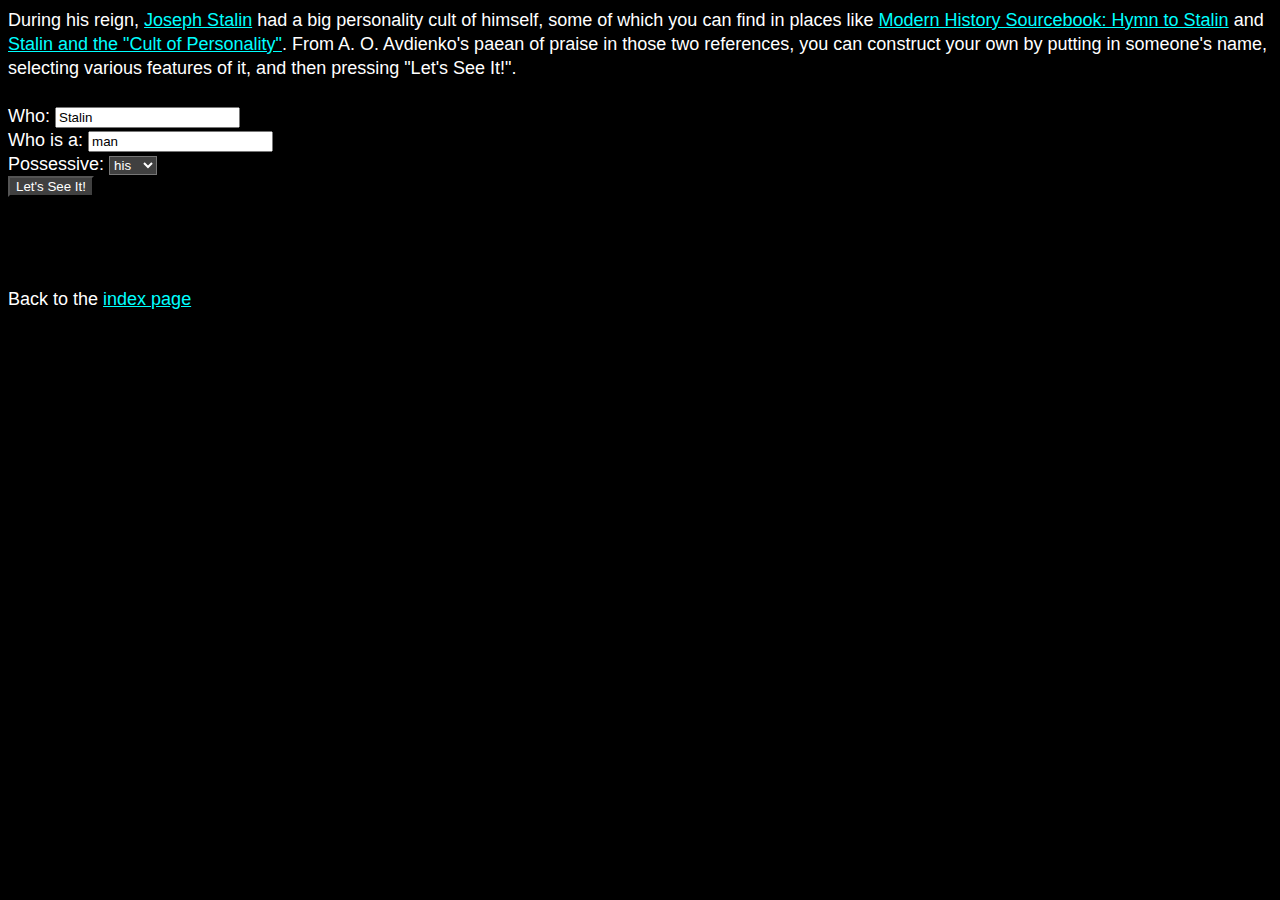
<file: MadLibs/HymnToStalin.html>
<html>
<head>
<title>Hymn to Stalin</title>
<link rel="stylesheet" href="../style.css">
<script type="text/javascript">
var Hymn = "Thank you, $Stalin. Thank you because I am joyful. Thank you because I am well. No matter how old I become, I shall never forget how we received $Stalin two days ago. Centuries will pass, and the generations still to come will regard us as the happiest of mortals, as the most fortunate of men, because we lived in the century of centuries, because we were privileged to see $Stalin, our inspired leader. Yes, and we regard ourselves as the happiest of mortals because we are the contemporaries of a $man who never had an equal in world history. <br><br> The men of all ages will call on thy name, which is strong, beautiful, wise and marvelous. Thy name is engraven on every factory, every machine, every place on the earth, and in the hearts of all men. <br><br> Every time I have found myself in $his presence I have been subjugated by $his strength, $his charm, $his grandeur. I have experienced a great desire to sing, to cry out, to shout with joy and happiness. And now see me--me!--on the same platform where the Great $Stalin stood a year ago. In what country, in what part of the world could such a thing happen. <br><br> I write books. I am an author. All thanks to thee, O great educator, $Stalin. I love a young woman with a renewed love and shall perpetuate myself in my children--all thanks to thee, great educator, $Stalin. I shall be eternally happy and joyous, all thanks to thee, great educator, $Stalin. Everything belongs to thee, chief of our great country. And when the woman I love presents me with a child the first word it shall utter will be : $Stalin. <br><br> O great $Stalin, O leader of the peoples, <br> Thou who broughtest man to birth. <br> Thou who fructifies the earth, <br> Thou who restorest to centuries, <br> Thou who makest bloom the spring, <br> Thou who makest vibrate the musical chords... <br> Thou, splendour of my spring, O thou, <br> Sun reflected by millions of hearts. <br><br> -- A. O. Avdienko, edited here"
function SeeIt()
{
	// Get a copy of 
	var EditedHymn = Hymn
	
	// Replace the "Santa Claus" string
	var Stalin = document.getElementById("Stalin").value
	EditedHymn = EditedHymn.replace(/\$Stalin/g,Stalin)
	
	var man = document.getElementById("man").value
	EditedHymn = EditedHymn.replace(/\$man/g,man)
	
	var his = document.getElementById("his").value
	EditedHymn = EditedHymn.replace(/\$his/g,his)
	
	// Show it
	var HymnDisplay = document.getElementById("Edited Hymn")
	HymnDisplay.innerHTML = EditedHymn
}
</script>
</head>
<body>
During his reign,
<a href="http://en.wikipedia.org/wiki/Joseph_Stalin">Joseph Stalin</a> had a big personality cult of himself,
some of which you can find in places like
<a href="http://www.fordham.edu/halsall/mod/stalin-worship.html">Modern History Sourcebook: Hymn to Stalin</a> and
<a href="http://www.historyguide.org/europe/cult.html">Stalin and the "Cult of Personality"</a>.
From A. O. Avdienko's paean of praise in those two references, you can construct your own by putting in someone's name, selecting various features of it, and then pressing "Let's See It!".
<br><br>

Who:
<input id="Stalin" type="text" value="Stalin"><br>
Who is a:
<input id="man" type="text" value="man"><br>
Possessive:
<select id="his">
	<option value="his">his</option>
	<option value="her">her</option>
	<option value="its">its</option>
	<option value="their">their</option>
</select><br>
<input value="Let's See It!" onClick="SeeIt()" type="button">
<br><br><br><br>
<span id="Edited Hymn"></span>
</body>
<p>
Back to the <a href="../index.html">index page</a>
</p>
</html>
</file>
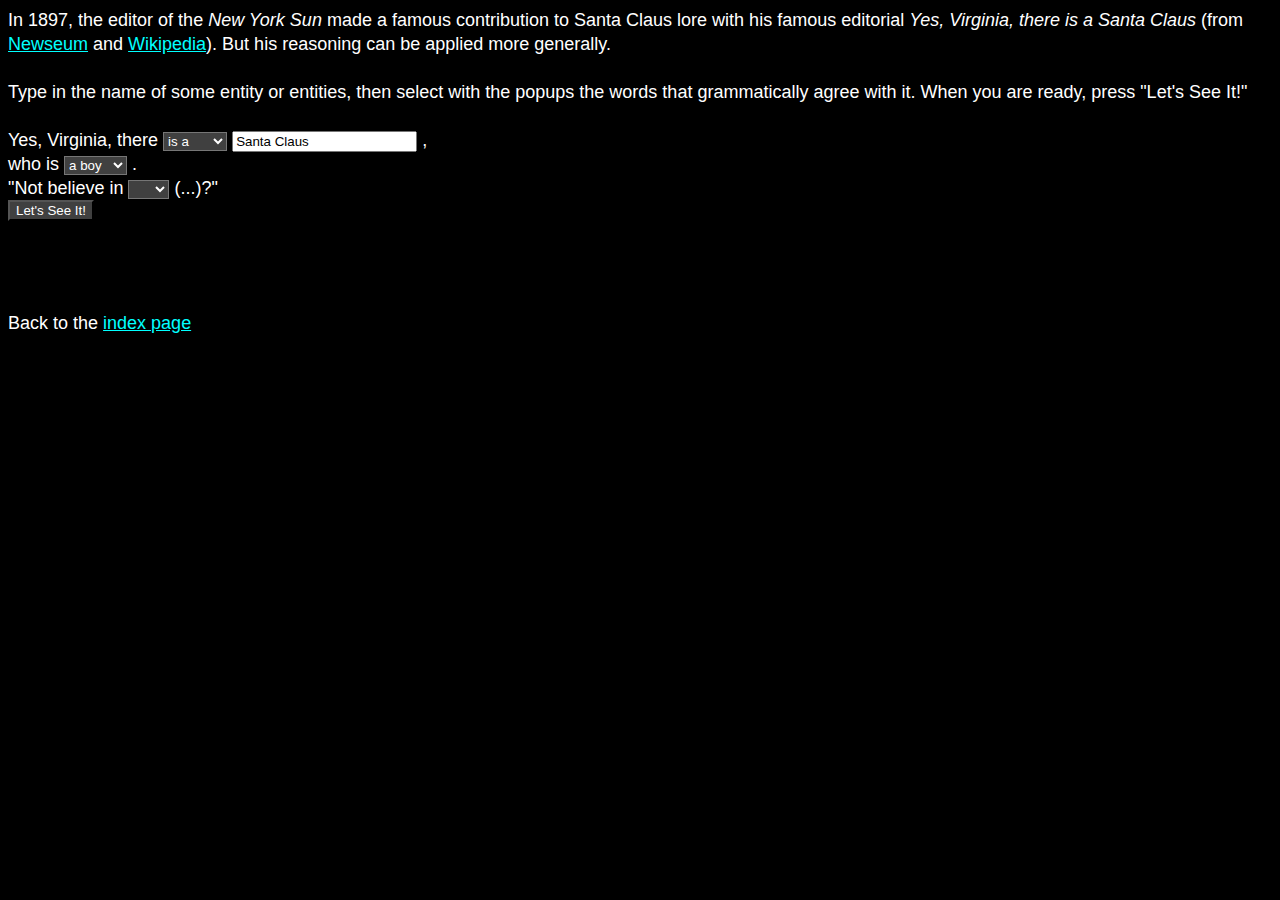
<file: MadLibs/YesVirginia.html>
<html>
<head>
<title>Yes, Virginia, There Is A...</title>
<link rel="stylesheet" href="../style.css">
<script type="text/javascript">
var Editorial = "DEAR EDITOR: I am 8 years old. <br> Some of my little friends say there $is no $SantaClaus. <br> Papa says, 'If you see it in THE SUN it's so.' <br> Please tell me the truth; $is there $a $SantaClaus? <br><br> VIRGINIA O'HANLON. <br> 115 WEST NINETY-FIFTH STREET. <br><br> VIRGINIA, your little friends are wrong. They have been affected by the skepticism of a skeptical age. They do not believe except [what] they see. They think that nothing can be which is not comprehensible by their little minds. All minds, Virginia, whether they be men's or children's, are little. In this great universe of ours man is a mere insect, an ant, in his intellect, as compared with the boundless world about him, as measured by the intelligence capable of grasping the whole of truth and knowledge. <br><br> Yes, VIRGINIA, there $is $a $SantaClaus. $He $exists as certainly as love and generosity and devotion exist, and you know that they abound and give to your life its highest beauty and joy. Alas! how dreary would be the world if there were no $SantaClaus. It would be as dreary as if there were no VIRGINIAS. There would be no childlike faith then, no poetry, no romance to make tolerable this existence. We should have no enjoyment, except in sense and sight. The eternal light with which childhood fills the world would be extinguished. <br><br> Not believe in $x $SantaClaus! You might as well not believe in fairies! You might get your papa to hire men to watch in all the chimneys on Christmas Eve to catch $x $SantaClaus, but even if they did not see $x $SantaClaus coming down, what would that prove? Nobody sees $x $SantaClaus, but that is no sign that there $is no $SantaClaus. The most real things in the world are those that neither children nor men can see. Did you ever see fairies dancing on the lawn? Of course not, but that's no proof that they are not there. Nobody can conceive or imagine all the wonders there are unseen and unseeable in the world. <br><br> You may tear apart the baby's rattle and see what makes the noise inside, but there is a veil covering the unseen world which not the strongest man, nor even the united strength of all the strongest men that ever lived, could tear apart. Only faith, fancy, poetry, love, romance, can push aside that curtain and view and picture the supernal beauty and glory beyond. Is it all real? Ah, VIRGINIA, in all this world there is nothing else real and abiding. <br><br> No $SantaClaus! Thank God! $he $lives, and $he $lives forever. A thousand years from now, Virginia, nay, ten times ten thousand years from now, $he will continue to make glad the heart of childhood."
function SeeIt()
{
	// Get a copy of 
	var EditedEditorial = Editorial
	
	// Replace the "Santa Claus" string
	var SantaClaus = document.getElementById("Santa Claus").value
	EditedEditorial = EditedEditorial.replace(/\$SantaClaus/g,SantaClaus)
	
	// Do the grammatical agreement
	var NumberAgreement = document.getElementById("Number Agreement").value
	var GenderAgreement = document.getElementById("Gender Agreement").value
	
	var new_is = ""
	var new_exists = ""
	var new_lives = ""
	var new_he = ""
	var new_xhe = ""
	if (NumberAgreement >= 1 && NumberAgreement <= 4)
	{
		new_is = "is"
		new_lives = "lives"
		new_exists = "exists"
		if (GenderAgreement == 1)
		{
			new_he = "he"
			new_xhe = "He"
		}
		else if (GenderAgreement == 2)
		{
			new_he = "she"
			new_xhe = "She"
		}
		else if (GenderAgreement == 3)
		{
			new_he = "they"
			new_xhe = "They"
		}
		else if (GenderAgreement == 4)
		{
			new_he = "it"
			new_xhe = "It"
		}
	}
	else if (NumberAgreement >= 5 && NumberAgreement <= 6)
	{
		new_is = "are"
		new_exists = "exist"
		new_lives = "live"
		new_he = "they"
		new_xhe = "They"
	}
	EditedEditorial = EditedEditorial.replace(/\$is/g,new_is)
	EditedEditorial = EditedEditorial.replace(/\$exists/g,new_exists)
	EditedEditorial = EditedEditorial.replace(/\$lives/g,new_lives)
	EditedEditorial = EditedEditorial.replace(/\$he/g,new_he)
	EditedEditorial = EditedEditorial.replace(/\$He/g,new_xhe)

	var new_a = ""
	if (NumberAgreement == 1)
		new_a = "a"
	else if (NumberAgreement == 2)
		new_a = "an"
	else if (NumberAgreement == 3)
		new_a = "the"
	else if (NumberAgreement == 4)
		new_a = ""
	else if (NumberAgreement == 5)
		new_a = ""
	else if (NumberAgreement == 6)
		new_a = "the"
	EditedEditorial = EditedEditorial.replace(/\$a/g,new_a)
	
	var ExtraArticle = document.getElementById("Extra Article").value
	
	var new_x = ""
	if (ExtraArticle == 1)
		new_x = ""
	else if (ExtraArticle == 2)
		new_x = "a"
	else if (ExtraArticle == 3)
		new_x = "an"
	else if (ExtraArticle == 4)
		new_x = "the"
	EditedEditorial = EditedEditorial.replace(/\$x/g,new_x)
	
	// Show it
	var EditorialDisplay = document.getElementById("Edited Editorial")
	EditorialDisplay.innerHTML = EditedEditorial
}
</script>
</head>
<body>
In 1897, the editor of the <i>New York Sun</i> made a famous contribution to Santa Claus lore
with his famous editorial <i>Yes, Virginia, there is a Santa Claus</i>
(from <a href="http://www.newseum.org/yesvirginia/">Newseum</a> and
<a href="http://en.wikipedia.org/wiki/Yes,%20Virginia,%20there%20is%20a%20Santa%20Claus">Wikipedia</a>).
But his reasoning can be applied more generally.
<br><br>
Type in the name of some entity or entities,
then select with the popups the words that grammatically agree with it.
When you are ready, press "Let's See It!"
<br><br>
Yes, Virginia, there
<select id="Number Agreement">
	<option value="1">is a</option>
	<option value="2">is an</option>
	<option value="3">is the</option>
	<option value="4">is</option>
	<option value="5">are</option>
	<option value="6">are the</option>
</select>
<input id="Santa Claus" type="text" value="Santa Claus">
,
<br>
who is
<select id="Gender Agreement">
	<option value="1">a boy</option>
	<option value="2">a girl</option>
	<option value="3">both</option>
	<option value="4">neither</option>
</select>
.
<br>
"Not believe in  
<select id="Extra Article">
	<option value="1"></option>
	<option value="2">a</option>
	<option value="3">an</option>
	<option value="4">the</option>
</select>
(...)?"
<br>
<input value="Let's See It!" onClick="SeeIt()" type="button">
<br><br><br><br>
<span id="Edited Editorial"></span>
<p>
Back to the <a href="../index.html">index page</a>
</p>
</body>
</html>
</file>
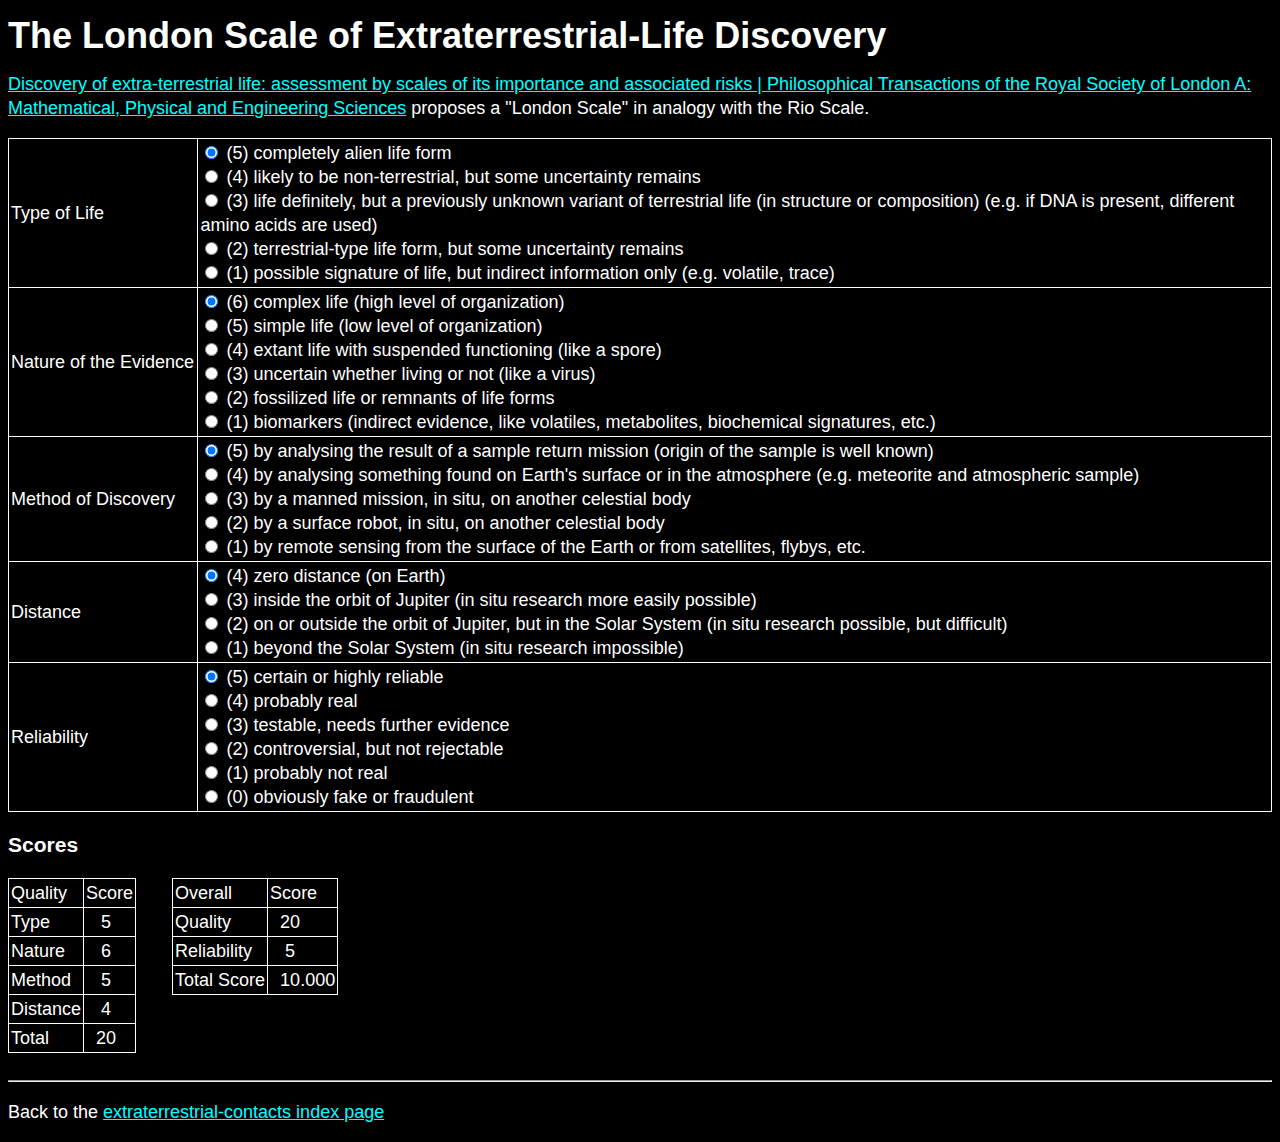
<file: RioScale/LondonScale.html>
<!DOCTYPE HTML PUBLIC "-//W3C//DTD HTML 4.01 Transitional//EN"
        "http://www.w3.org/TR/html4/loose.dtd">
<html>
<head>
	<title>The London Scale of Extraterrestrial-Life Discovery</title>
	<link rel="stylesheet" href="../style.css">
	<link rel="stylesheet" href="style.css">
	<script type="text/javascript"src="script.js"></script>
	<script type="text/javascript">
	function do_ldn() {
	
		const Val_Quality_Type = GetRadioButtonNumber("Ldn-Quality-Type");
		const Val_Quality_Nature = GetRadioButtonNumber("Ldn-Quality-Nature");
		const Val_Quality_Method = GetRadioButtonNumber("Ldn-Quality-Method");
		const Val_Quality_Distance = GetRadioButtonNumber("Ldn-Quality-Distance");
		const Val_Reliability = GetRadioButtonNumber("Ldn-Reliability");
		
		const Val_Quality = Val_Quality_Type + Val_Quality_Nature + Val_Quality_Method + Val_Quality_Distance;
		const Val_Score = 0.1 * Val_Quality * Val_Reliability;
		
		WriteVal("Value-Ldn-Quality-Type", Val_Quality_Type);
		WriteVal("Value-Ldn-Quality-Nature", Val_Quality_Nature);
		WriteVal("Value-Ldn-Quality-Method", Val_Quality_Method);
		WriteVal("Value-Ldn-Quality-Distance", Val_Quality_Distance);
		WriteVal("Value-Ldn-Quality--Total-", Val_Quality);
		
		WriteVal("Value-Ldn-Quality", Val_Quality);
		WriteVal("Value-Ldn-Reliability", Val_Reliability);
		WriteFixVal("Value-Ldn-Score", Val_Score, 3);
	}
	</script>
</head>
<body>


<h1>The London Scale of Extraterrestrial-Life Discovery</h1>

<p>
<a href="http://rsta.royalsocietypublishing.org/content/369/1936/679">Discovery of extra-terrestrial life: assessment by scales of its importance and associated risks | Philosophical Transactions of the Royal Society of London A: Mathematical, Physical and Engineering Sciences</a>
proposes a "London Scale" in analogy with the Rio Scale.
</p>

<table>
<tr><td style="width: 15%">
<p>Type of Life</p>
</td><td onclick="do_ldn()">
<input type="radio" name="Ldn-Quality-Type" id="Ldn-Quality-Type-5" value="5" checked="checked" />
<label for="Ldn-Quality-Type-5">
(5) completely alien life form
</label>
<br />
<input type="radio" name="Ldn-Quality-Type" id="Ldn-Quality-Type-4" value="4" />
<label for="Ldn-Quality-Type-4">
(4) likely to be non-terrestrial, but some uncertainty remains
</label>
<br />
<input type="radio" name="Ldn-Quality-Type" id="Ldn-Quality-Type-3" value="3" />
<label for="Ldn-Quality-Type-3">
(3) life definitely, but a previously unknown variant of terrestrial life (in structure or composition) (e.g. if DNA is present, different amino acids are used)
</label>
<br />
<input type="radio" name="Ldn-Quality-Type" id="Ldn-Quality-Type-2" value="2" />
<label for="Ldn-Quality-Type-2">
(2) terrestrial-type life form, but some uncertainty remains
</label>
<br />
<input type="radio" name="Ldn-Quality-Type" id="Ldn-Quality-Type-1" value="1" />
<label for="Ldn-Quality-Type-1">
(1) possible signature of life, but indirect information only (e.g. volatile, trace)
</label>
</td></tr>
<tr><td>
<p>Nature of the Evidence</p>
</td><td onclick="do_ldn()">
<input type="radio" name="Ldn-Quality-Nature" id="Ldn-Quality-Nature-6" value="6" checked="checked" />
<label for="Ldn-Quality-Nature-6">
(6) complex life (high level of organization)
</label>
<br />
<input type="radio" name="Ldn-Quality-Nature" id="Ldn-Quality-Nature-5" value="5" />
<label for="Ldn-Quality-Nature-5">
(5) simple life (low level of organization)
</label>
<br />
<input type="radio" name="Ldn-Quality-Nature" id="Ldn-Quality-Nature-4" value="4" />
<label for="Ldn-Quality-Nature-4">
(4) extant life with suspended functioning (like a spore)
</label>
<br />
<input type="radio" name="Ldn-Quality-Nature" id="Ldn-Quality-Nature-3" value="3" />
<label for="Ldn-Quality-Nature-3">
(3) uncertain whether living or not (like a virus)
</label>
<br />
<input type="radio" name="Ldn-Quality-Nature" id="Ldn-Quality-Nature-2" value="2" />
<label for="Ldn-Quality-Nature-2">
(2) fossilized life or remnants of life forms
</label>
<br />
<input type="radio" name="Ldn-Quality-Nature" id="Ldn-Quality-Nature-1" value="1" />
<label for="Ldn-Quality-Nature-1">
(1) biomarkers (indirect evidence, like volatiles, metabolites, biochemical signatures, etc.)
</label>
</td></tr>
<tr><td>
<p>Method of Discovery</p>
</td><td onclick="do_ldn()">
<input type="radio" name="Ldn-Quality-Method" id="Ldn-Quality-Method-5" value="5" checked="checked" />
<label for="Ldn-Quality-Method-5">
(5) by analysing the result of a sample return mission (origin of the sample is well known)
</label>
<br />
<input type="radio" name="Ldn-Quality-Method" id="Ldn-Quality-Method-4" value="4" />
<label for="Ldn-Quality-Method-4">
(4) by analysing something found on Earth's surface or in the atmosphere (e.g. meteorite and atmospheric sample)
</label>
<br />
<input type="radio" name="Ldn-Quality-Method" id="Ldn-Quality-Method-3" value="3" />
<label for="Ldn-Quality-Method-3">
(3) by a manned mission, in situ, on another celestial body
</label>
<br />
<input type="radio" name="Ldn-Quality-Method" id="Ldn-Quality-Method-2" value="2" />
<label for="Ldn-Quality-Method-2">
(2) by a surface robot, in situ, on another celestial body
</label>
<br />
<input type="radio" name="Ldn-Quality-Method" id="Ldn-Quality-Method-1" value="1" />
<label for="Ldn-Quality-Method-1">
(1) by remote sensing from the surface of the Earth or from satellites, flybys, etc.
</label>
</td></tr>
<tr><td>
<p>Distance</p>
</td><td onclick="do_ldn()">
<input type="radio" name="Ldn-Quality-Distance" id="Ldn-Quality-Distance-4" value="4" checked="checked" />
<label for="Ldn-Quality-Distance-4">
(4) zero distance (on Earth)
</label>
<br />
<input type="radio" name="Ldn-Quality-Distance" id="Ldn-Quality-Distance-3" value="3" />
<label for="Ldn-Quality-Distance-3">
(3) inside the orbit of Jupiter (in situ research more easily possible)
</label>
<br />
<input type="radio" name="Ldn-Quality-Distance" id="Ldn-Quality-Distance-2" value="2" />
<label for="Ldn-Quality-Distance-2">
(2) on or outside the orbit of Jupiter, but in the Solar System (in situ research possible, but difficult)
</label>
<br />
<input type="radio" name="Ldn-Quality-Distance" id="Ldn-Quality-Distance-1" value="1" />
<label for="Ldn-Quality-Distance-1">
(1) beyond the Solar System (in situ research impossible)
</label>
</td></tr>
<tr><td>
<p>Reliability</p>
</td><td onclick="do_ldn()">
<input type="radio" name="Ldn-Reliability" id="Ldn-Reliability-5" value="5" checked="checked" />
<label for="Ldn-Reliability-5">
(5) certain or highly reliable
</label>
<br />
<input type="radio" name="Ldn-Reliability" id="Ldn-Reliability-4" value="4" />
<label for="Ldn-Reliability-4">
(4) probably real
</label>
<br />
<input type="radio" name="Ldn-Reliability" id="Ldn-Reliability-3" value="3" />
<label for="Ldn-Reliability-3">
(3) testable, needs further evidence
</label>
<br />
<input type="radio" name="Ldn-Reliability" id="Ldn-Reliability-2" value="2" />
<label for="Ldn-Reliability-2">
(2) controversial, but not rejectable
</label>
<br />
<input type="radio" name="Ldn-Reliability" id="Ldn-Reliability-1" value="1" />
<label for="Ldn-Reliability-1">
(1) probably not real
</label>
<br />
<input type="radio" name="Ldn-Reliability" id="Ldn-Reliability-0" value="0" />
<label for="Ldn-Reliability-0">
(0) obviously fake or fraudulent 
</label>
</td></tr>
</table>

<h3>Scores</h3>

<div class="scoretablist">

<div class="scoretab">
<table>
<tr>
<td>Quality</td>
<td>Score</td>
</tr>
<tr>
<td>Type</td>
<td id="Value-Ldn-Quality-Type"></td>
</tr>
<tr>
<td>Nature</td>
<td id="Value-Ldn-Quality-Nature"></td>
</tr>
<tr>
<td>Method</td>
<td id="Value-Ldn-Quality-Method"></td>
</tr>
<tr>
<td>Distance</td>
<td id="Value-Ldn-Quality-Distance"></td>
</tr>
<tr>
<td>Total</td>
<td id="Value-Ldn-Quality--Total-"></td>
</tr>
</table>
</div>

<div class="scoretab">
<table>
<tr>
<td>Overall</td>
<td>Score</td>
</tr>
<tr>
<td>Quality</td>
<td id="Value-Ldn-Quality"></td>
</tr>
<tr>
<td>Reliability</td>
<td id="Value-Ldn-Reliability"></td>
</tr>
<tr>
<td>Total Score</td>
<td id="Value-Ldn-Score"></td>
</tr>
</table>
</div>

</div>

<hr />

<p>
Back to the <a href="index.html">extraterrestrial-contacts index page</a>
</p>

<script type="text/javascript">

	// Init the result tables
	// Down here because the tables' HTML widgets have to be loaded first
	do_ldn();

</script>

</body>
</html>
</file>
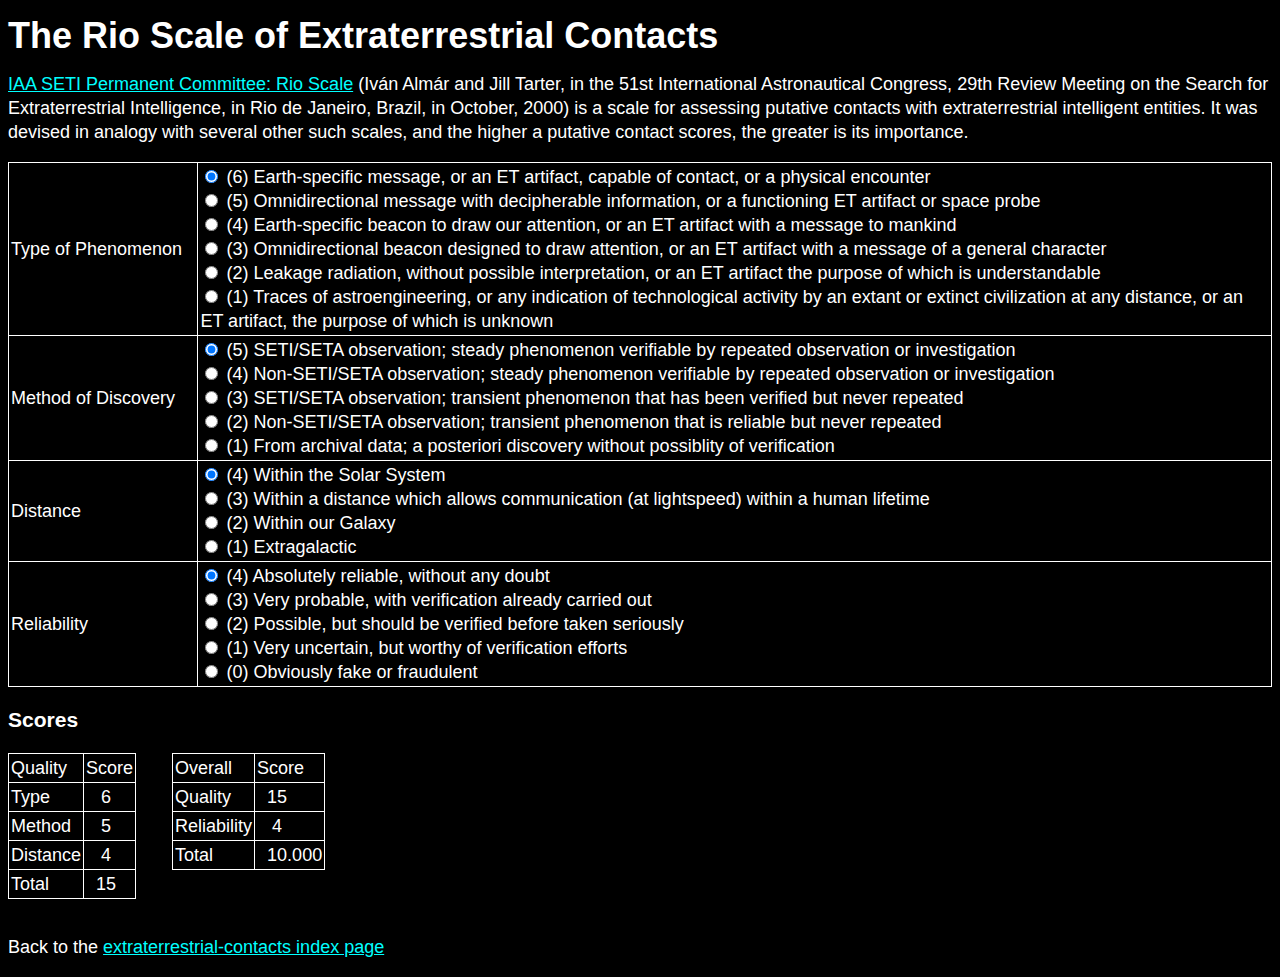
<file: RioScale/RioScale.html>
<!DOCTYPE HTML PUBLIC "-//W3C//DTD HTML 4.01 Transitional//EN"
        "http://www.w3.org/TR/html4/loose.dtd">
<html>
<head>
	<title>The Rio Scale of Extraterrestrial Contacts</title>
	<link rel="stylesheet" href="../style.css">
	<link rel="stylesheet" href="style.css">
	<script type="text/javascript"src="script.js"></script>
	<script type="text/javascript">
	function do_rio1() {
	
		const Val_Quality_Type = GetRadioButtonNumber("Rio1-Quality-Type");
		const Val_Quality_Method = GetRadioButtonNumber("Rio1-Quality-Method");
		const Val_Quality_Distance = GetRadioButtonNumber("Rio1-Quality-Distance");
		const Val_Reliability = GetRadioButtonNumber("Rio1-Reliability");
		
		const Val_Quality = Val_Quality_Type + Val_Quality_Method + Val_Quality_Distance;
		const Val_Score = (1./6.) * Val_Quality * Val_Reliability;
		
		WriteVal("Value-Rio1-Quality-Type", Val_Quality_Type);
		WriteVal("Value-Rio1-Quality-Method", Val_Quality_Method);
		WriteVal("Value-Rio1-Quality-Distance", Val_Quality_Distance);
		WriteVal("Value-Rio1-Quality--Total-", Val_Quality);
		
		WriteVal("Value-Rio1-Quality", Val_Quality);
		WriteVal("Value-Rio1-Reliability", Val_Reliability);
		WriteFixVal("Value-Rio1-Score", Val_Score, 3);
	}
	</script>
</head>
<body>

<h1>The Rio Scale of Extraterrestrial Contacts</h1>

<p>
<a href="https://iaaseti.org/en/rio-scale/">IAA SETI Permanent Committee: Rio Scale</a>
(Iván Almár and Jill Tarter, in the 51st International Astronautical Congress,
29th Review Meeting on the Search for Extraterrestrial Intelligence,
in Rio de Janeiro, Brazil, in October, 2000)
is a scale for assessing putative contacts with extraterrestrial intelligent entities.
It was devised in analogy with several other such scales,
and the higher a putative contact scores, the greater is its importance. 
</p>

<table>
<tr><td style="width: 15%">
<p>Type of Phenomenon</p>
</td><td onclick="do_rio1()">
<input type="radio" name="Rio1-Quality-Type" id="Rio1-Quality-Type-6" value="6" checked="checked" />
<label for="Rio1-Quality-Type-6">
(6) Earth-specific message, or an ET artifact, capable of contact, or a physical encounter
</label>
<br />
<input type="radio" name="Rio1-Quality-Type" id="Rio1-Quality-Type-5" value="5" />
<label for="Rio1-Quality-Type-5">
(5) Omnidirectional message with decipherable information, or a functioning ET artifact or space probe
</label>
<br />
<input type="radio" name="Rio1-Quality-Type" id="Rio1-Quality-Type-4" value="4" />
<label for="Rio1-Quality-Type-4">
(4) Earth-specific beacon to draw our attention, or an ET artifact with a message to mankind
</label>
<br />
<input type="radio" name="Rio1-Quality-Type" id="Rio1-Quality-Type-3" value="3" />
<label for="Rio1-Quality-Type-3">
(3) Omnidirectional beacon designed to draw attention, or an ET artifact with a message of a general character
</label>
<br />
<input type="radio" name="Rio1-Quality-Type" id="Rio1-Quality-Type-2" value="2" />
<label for="Rio1-Quality-Type-2">
(2) Leakage radiation, without possible interpretation, or an ET artifact the purpose of which is understandable
</label>
<br />
<input type="radio" name="Rio1-Quality-Type" id="Rio1-Quality-Type-1" value="1" />
<label for="Rio1-Quality-Type-1">
(1) Traces of astroengineering, or any indication of technological activity by an extant or extinct civilization at any distance, or an ET artifact, the purpose of which is unknown
</label>
</td></tr>
<tr><td>
<p>Method of Discovery</p>
</td><td onclick="do_rio1()">
<input type="radio" name="Rio1-Quality-Method" id="Rio1-Quality-Method-5" value="5" checked="checked" />
<label for="Rio1-Quality-Method-5">
(5) SETI/SETA observation; steady phenomenon verifiable by repeated observation or investigation
</label>
<br />
<input type="radio" name="Rio1-Quality-Method" id="Rio1-Quality-Method-4" value="4" />
<label for="Rio1-Quality-Method-4">
(4) Non-SETI/SETA observation; steady phenomenon verifiable by repeated observation or investigation
</label>
<br />
<input type="radio" name="Rio1-Quality-Method" id="Rio1-Quality-Method-3" value="3" />
<label for="Rio1-Quality-Method-3">
(3) SETI/SETA observation; transient phenomenon that has been verified but never repeated
</label>
<br />
<input type="radio" name="Rio1-Quality-Method" id="Rio1-Quality-Method-2" value="2" />
<label for="Rio1-Quality-Method-2">
(2) Non-SETI/SETA observation; transient phenomenon that is reliable but never repeated
</label>
<br />
<input type="radio" name="Rio1-Quality-Method" id="Rio1-Quality-Method-1" value="1" />
<label for="Rio1-Quality-Method-1">
(1) From archival data; a posteriori discovery without possiblity of verification
</label>
</td></tr>
<tr><td>
<p>Distance</p>
</td><td onclick="do_rio1()">
<input type="radio" name="Rio1-Quality-Distance" id="Rio1-Quality-Distance-4" value="4" checked="checked" />
<label for="Rio1-Quality-Distance-4">
(4) Within the Solar System
</label>
<br />
<input type="radio" name="Rio1-Quality-Distance" id="Rio1-Quality-Distance-3" value="3" />
<label for="Rio1-Quality-Distance-3">
(3) Within a distance which allows communication (at lightspeed) within a human lifetime
</label>
<br />
<input type="radio" name="Rio1-Quality-Distance" id="Rio1-Quality-Distance-2" value="2" />
<label for="Rio1-Quality-Distance-2">
(2) Within our Galaxy
</label>
<br />
<input type="radio" name="Rio1-Quality-Distance" id="Rio1-Quality-Distance-1" value="1" />
<label for="Rio1-Quality-Distance-1">
(1) Extragalactic 
</label>
</td></tr>
<tr><td>
<p>Reliability</p>
</td><td onclick="do_rio1()">
<input type="radio" name="Rio1-Reliability" id="Rio1-Reliability-4" value="4" checked="checked" />
<label for="Rio1-Reliability-4">
(4) Absolutely reliable, without any doubt
</label>
<br />
<input type="radio" name="Rio1-Reliability" id="Rio1-Reliability-3" value="3" />
<label for="Rio1-Reliability-3">
(3) Very probable, with verification already carried out
</label>
<br />
<input type="radio" name="Rio1-Reliability" id="Rio1-Reliability-2" value="2" />
<label for="Rio1-Reliability-2">
(2) Possible, but should be verified before taken seriously
</label>
<br />
<input type="radio" name="Rio1-Reliability" id="Rio1-Reliability-1" value="1" />
<label for="Rio1-Reliability-1">
(1) Very uncertain, but worthy of verification efforts
</label>
<br />
<input type="radio" name="Rio1-Reliability" id="Rio1-Reliability-0" value="0" />
<label for="Rio1-Reliability-0">
(0) Obviously fake or fraudulent
</label>
</td></tr>
</table>

<h3>Scores</h3>

<div class="scoretablist">

<div class="scoretab">
<table>
<tr>
<td>Quality</td>
<td>Score</td>
</tr>
<tr>
<td>Type</td>
<td id="Value-Rio1-Quality-Type"></td>
</tr>
<tr>
<td>Method</td>
<td id="Value-Rio1-Quality-Method"></td>
</tr>
<tr>
<td>Distance</td>
<td id="Value-Rio1-Quality-Distance"></td>
</tr>
<tr>
<td>Total</td>
<td id="Value-Rio1-Quality--Total-"></td>
</tr>
</table>
</div>

<div class="scoretab">
<table>
<tr>
<td>Overall</td>
<td>Score</td>
</tr>
<tr>
<td>Quality</td>
<td id="Value-Rio1-Quality"></td>
</tr>
<tr>
<td>Reliability</td>
<td id="Value-Rio1-Reliability"></td>
</tr>
<tr>
<td>Total</td>
<td id="Value-Rio1-Score"></td>
</tr>
</table>
</div>

</div>

<p>
Back to the <a href="index.html">extraterrestrial-contacts index page</a>
</p>

<script type="text/javascript">

	// Init the result tables
	// Down here because the tables' HTML widgets have to be loaded first
	do_rio1();

</script>

</body>
</html>
</file>
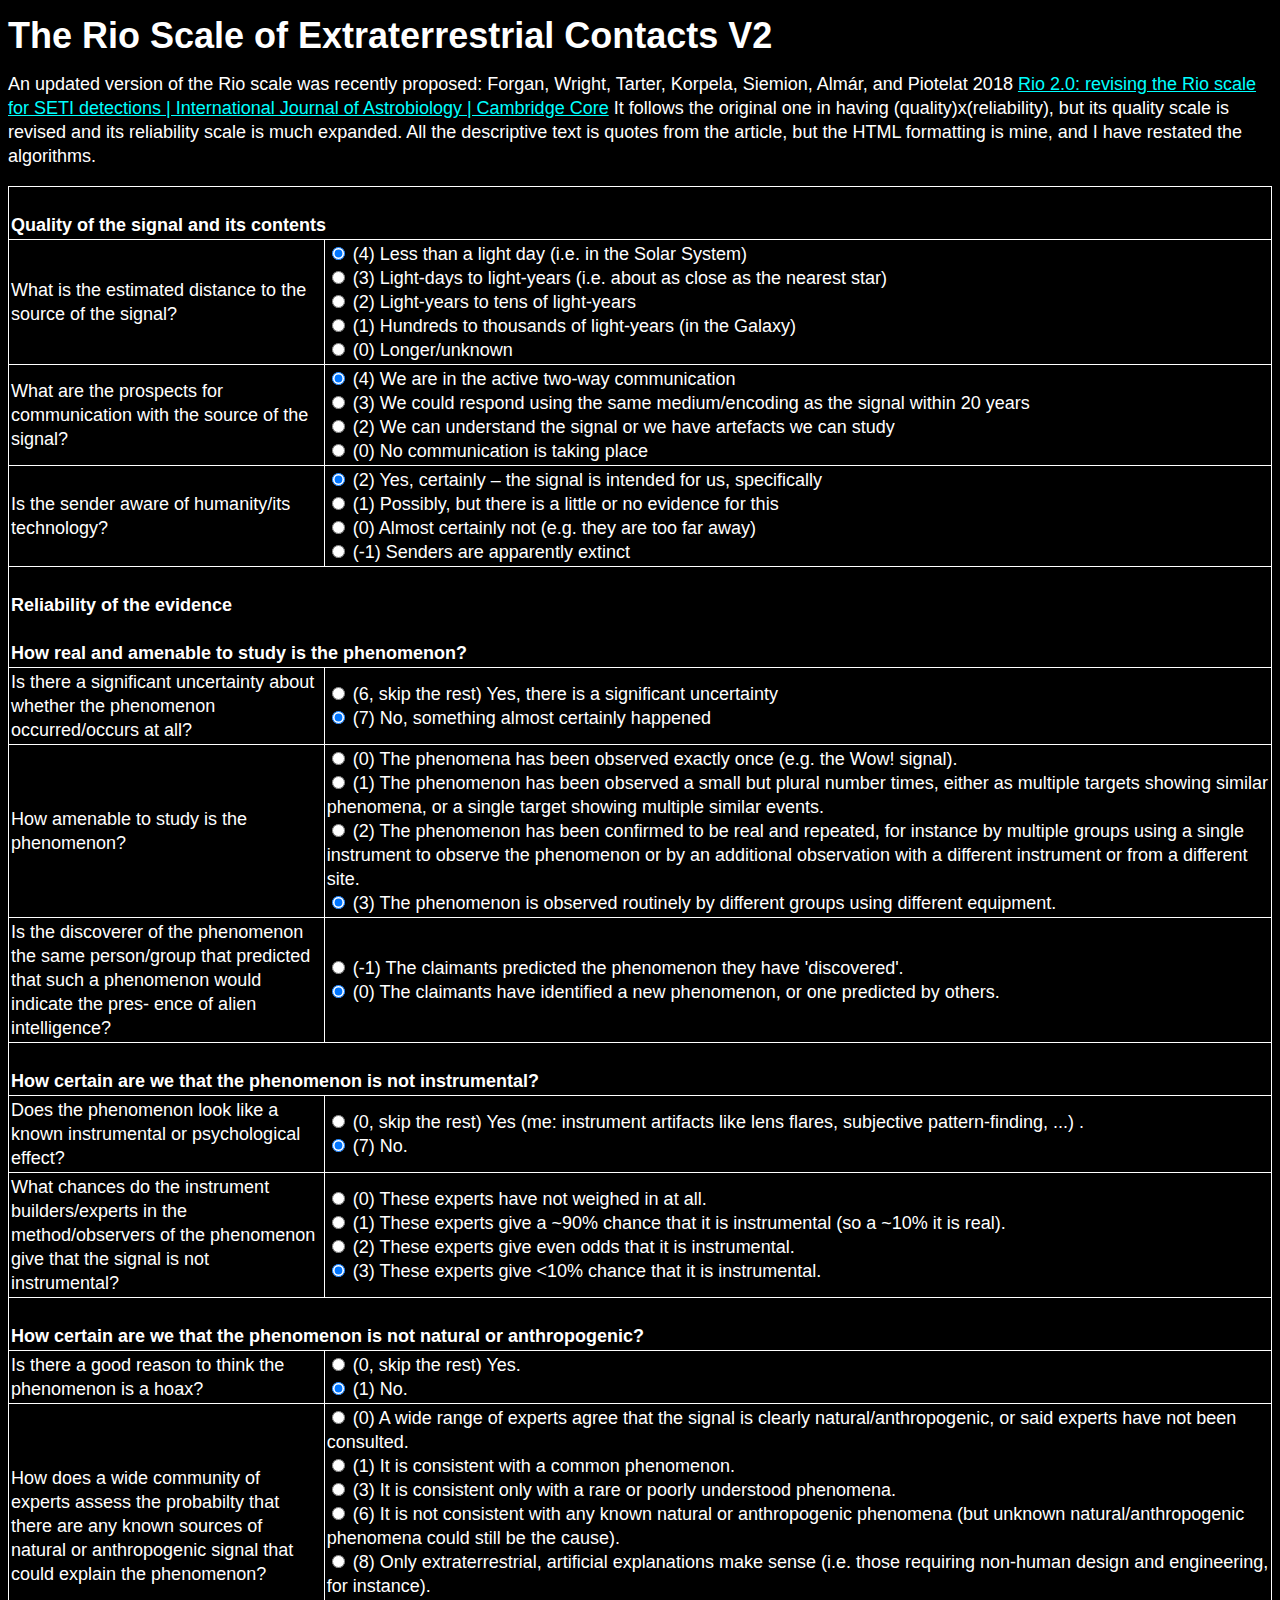
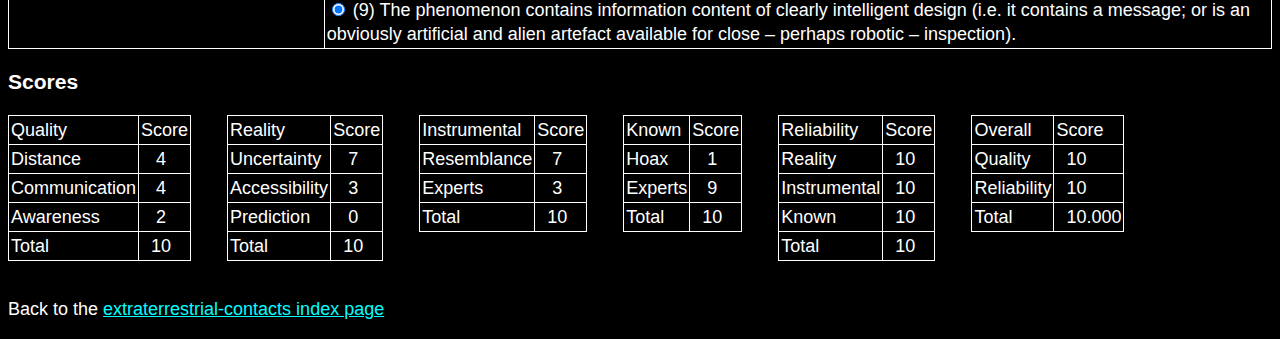
<file: RioScale/RioScaleII.html>
<!DOCTYPE HTML PUBLIC "-//W3C//DTD HTML 4.01 Transitional//EN"
        "http://www.w3.org/TR/html4/loose.dtd">
<html>
<head>
	<title>The Rio Scale of Extraterrestrial Contacts V2</title>
	<link rel="stylesheet" href="../style.css">
	<link rel="stylesheet" href="style.css">
	<script type="text/javascript"src="script.js"></script>
	<script type="text/javascript">
	function do_rio2() {
	
		const Val_Quality_Distance = GetRadioButtonNumber("Rio2-Quality-Distance");
		const Val_Quality_Communication = GetRadioButtonNumber("Rio2-Quality-Communication");
		const Val_Quality_Awareness = GetRadioButtonNumber("Rio2-Quality-Awareness");
		const Val_Reliability_Reality_Uncertainty = GetRadioButtonNumber("Rio2-Reliability-Reality-Uncertainty");
		const Val_Reliability_Reality_Accessibility = GetRadioButtonNumber("Rio2-Reliability-Reality-Accessibility");
		const Val_Reliability_Reality_Prediction =  GetRadioButtonNumber("Rio2-Reliability-Reality-Prediction");
		const Val_Reliability_Instrumental_Resemblance =  GetRadioButtonNumber("Rio2-Reliability-Instrumental-Resemblance");
		const Val_Reliability_Instrumental_Experts =  GetRadioButtonNumber("Rio2-Reliability-Instrumental-Experts");
		const Val_Reliability_Known_Hoax =  GetRadioButtonNumber("Rio2-Reliability-Known-Hoax");
		const Val_Reliability_Known_Experts =  GetRadioButtonNumber("Rio2-Reliability-Known-Experts");
		
		const Val_Quality = Math.max(Val_Quality_Distance + Val_Quality_Communication + Val_Quality_Awareness, 0);
		
		const Val_Reliability_Reality = Val_Reliability_Reality_Uncertainty +
			((Val_Reliability_Reality_Uncertainty > 6) ?
			(Val_Reliability_Reality_Accessibility + Val_Reliability_Reality_Prediction) : 0);
		
		const Val_Reliability_Instrumental = Val_Reliability_Instrumental_Resemblance +
			((Val_Reliability_Instrumental_Resemblance > 0) ? Val_Reliability_Instrumental_Experts : 0);
		
		const Val_Reliability_Known = Val_Reliability_Known_Hoax +
			((Val_Reliability_Known_Hoax > 0) ? Val_Reliability_Known_Experts : 0);
		
		const Val_Reliability = Val_Reliability_Reality + Val_Reliability_Instrumental + Val_Reliability_Known - 20;
		
		const Val_Score = Val_Quality * Math.pow(10., 0.5*(Val_Reliability - 10));
		
		WriteVal("Value-Rio2-Quality-Distance", Val_Quality_Distance);
		WriteVal("Value-Rio2-Quality-Communication", Val_Quality_Communication);
		WriteVal("Value-Rio2-Quality-Awareness", Val_Quality_Awareness);
		WriteVal("Value-Rio2-Quality--Total-", Val_Quality);
		
		WriteVal("Value-Rio2-Reliability-Reality-Uncertainty", Val_Reliability_Reality_Uncertainty);
		WriteVal("Value-Rio2-Reliability-Reality-Accessibility", Val_Reliability_Reality_Accessibility);
		WriteVal("Value-Rio2-Reliability-Reality-Prediction", Val_Reliability_Reality_Prediction);
		WriteVal("Value-Rio2-Reliability-Reality--Total-", Val_Reliability_Reality);
		
		WriteVal("Value-Rio2-Reliability-Instrumental-Resemblance", Val_Reliability_Instrumental_Resemblance);
		WriteVal("Value-Rio2-Reliability-Instrumental-Experts", Val_Reliability_Instrumental_Experts);
		WriteVal("Value-Rio2-Reliability-Instrumental--Total-", Val_Reliability_Instrumental);
		
		WriteVal("Value-Rio2-Reliability-Known-Hoax", Val_Reliability_Known_Hoax);
		WriteVal("Value-Rio2-Reliability-Known-Experts", Val_Reliability_Known_Experts);
		WriteVal("Value-Rio2-Reliability-Known--Total-", Val_Reliability_Known);
		
		WriteVal("Value-Rio2-Reliability-Reality", Val_Reliability_Reality);
		WriteVal("Value-Rio2-Reliability-Instrumental", Val_Reliability_Instrumental);
		WriteVal("Value-Rio2-Reliability-Known", Val_Reliability_Known);
		WriteVal("Value-Rio2-Reliability--Total-", Val_Reliability);
		
		WriteVal("Value-Rio2-Quality", Val_Quality);
		WriteVal("Value-Rio2-Reliability", Val_Reliability);
		WriteFPVal("Value-Rio2-Score", Val_Score, 3);
	}
	</script>
</head>
<body>

<h1>The Rio Scale of Extraterrestrial Contacts V2</h1>

<p>
An updated version of the Rio scale was recently proposed:
Forgan, Wright, Tarter, Korpela, Siemion, Almár, and Piotelat 2018
<a href="https://www.cambridge.org/core/journals/international-journal-of-astrobiology/article/rio-20-revising-the-rio-scale-for-seti-detections/DF9D6EABEA7D8D84999234BCFB3FADB4">Rio 2.0: revising the Rio scale for SETI detections | International Journal of Astrobiology | Cambridge Core</a>
It follows the original one in having (quality)x(reliability),
but its quality scale is revised and its reliability scale is much expanded.
All the descriptive text is quotes from the article, but the HTML formatting is mine,
and I have restated the algorithms.
</p>

<table>
<tr><td colspan="2">
<br />
<b>
Quality of the signal and its contents
</b>
</td></tr>
<tr><td style="width: 25%">
What is the estimated distance to the source of the signal?
</td><td onclick="do_rio2()">
<input type="radio" name="Rio2-Quality-Distance" id="Rio2-Quality-Distance-4" value="4" checked="checked" />
<label for="Rio2-Quality-Distance-4">
(4) Less than a light day (i.e. in the Solar System)
</label>
<br />
<input type="radio" name="Rio2-Quality-Distance" id="Rio2-Quality-Distance-3" value="3" />
<label for="Rio2-Quality-Distance-3">
(3) Light-days to light-years (i.e. about as close as the nearest star)
</label>
<br />
<input type="radio" name="Rio2-Quality-Distance" id="Rio2-Quality-Distance-2" value="2" />
<label for="Rio2-Quality-Distance-2">
(2) Light-years to tens of light-years
</label>
<br />
<input type="radio" name="Rio2-Quality-Distance" id="Rio2-Quality-Distance-1" value="1" />
<label for="Rio2-Quality-Distance-1">
(1) Hundreds to thousands of light-years (in the Galaxy)
</label>
<br />
<input type="radio" name="Rio2-Quality-Distance" id="Rio2-Quality-Distance-0" value="0" />
<label for="Rio2-Quality-Distance-0">
(0) Longer/unknown
</label>
</td></tr>
<tr><td>
What are the prospects for communication with the source of the signal?
</td><td onclick="do_rio2()">
<input type="radio" name="Rio2-Quality-Communication" id="Rio2-Quality-Communication-4" value="4" checked="checked" />
<label for="Rio2-Quality-Communication-4">
(4) We are in the active two-way communication
</label>
<br />
<input type="radio" name="Rio2-Quality-Communication" id="Rio2-Quality-Communication-3" value="3" />
<label for="Rio2-Quality-Communication-3">
(3) We could respond using the same medium/encoding as the signal within 20 years
</label>
<br />
<input type="radio" name="Rio2-Quality-Communication" id="Rio2-Quality-Communication-2" value="2" />
<label for="Rio2-Quality-Communication-2">
(2) We can understand the signal or we have artefacts we can study
</label>
<br />
<input type="radio" name="Rio2-Quality-Communication" id="Rio2-Quality-Communication-0" value="0" />
<label for="Rio2-Quality-Communication-0">
(0) No communication is taking place
</label>
</td></tr>
<tr><td>
Is the sender aware of humanity/its technology?
</td><td onclick="do_rio2()">
<input type="radio" name="Rio2-Quality-Awareness" id="Rio2-Quality-Awareness-2" value="2" checked="checked" />
<label for="Rio2-Quality-Awareness-2">
(2) Yes, certainly – the signal is intended for us, specifically
</label>
<br />
<input type="radio" name="Rio2-Quality-Awareness" id="Rio2-Quality-Awareness-1" value="1" />
<label for="Rio2-Quality-Awareness-1">
(1) Possibly, but there is a little or no evidence for this
</label>
<br />
<input type="radio" name="Rio2-Quality-Awareness" id="Rio2-Quality-Awareness-0" value="0" />
<label for="Rio2-Quality-Awareness-0">
(0) Almost certainly not (e.g. they are too far away)
</label>
<br />
<input type="radio" name="Rio2-Quality-Awareness" id="Rio2-Quality-Awareness--1" value="-1" />
<label for="Rio2-Quality-Awareness--1">
(-1) Senders are apparently extinct
</label>
</td></tr>
<tr><td colspan="2">
<br />
<b>
Reliability of the evidence
</b>
<br />
<br />
<b>
How real and amenable to study is the phenomenon?
</b>
</td></tr>
<tr><td>
Is there a significant uncertainty about whether the phenomenon occurred/occurs at all?
</td><td onclick="do_rio2()">
<input type="radio" name="Rio2-Reliability-Reality-Uncertainty" id="Rio2-Reliability-Reality-Uncertainty-6" value="6" />
<label for="Rio2-Reliability-Reality-Uncertainty-6">
(6, skip the rest) Yes, there is a significant uncertainty
</label>
<br />
<input type="radio" name="Rio2-Reliability-Reality-Uncertainty" id="Rio2-Reliability-Reality-Uncertainty-7" value="7" checked="checked" />
<label for="Rio2-Reliability-Reality-Uncertainty-7">
(7) No, something almost certainly happened
</label>
</td></tr>
<tr><td>
How amenable to study is the phenomenon?
</td><td onclick="do_rio2()">
<input type="radio" name="Rio2-Reliability-Reality-Accessibility" id="Rio2-Reliability-Reality-Accessibility-0" value="0" />
<label for="Rio2-Reliability-Reality-Accessibility-0">
(0) The phenomena has been observed exactly once (e.g. the Wow! signal).
</label>
<br />
<input type="radio" name="Rio2-Reliability-Reality-Accessibility" id="Rio2-Reliability-Reality-Accessibility-1" value="1" />
<label for="Rio2-Reliability-Reality-Accessibility-1">
(1) The phenomenon has been observed a small but plural number times, either as multiple targets showing similar phenomena, or a single target showing multiple similar events.
</label>
<br />
<input type="radio" name="Rio2-Reliability-Reality-Accessibility" id="Rio2-Reliability-Reality-Accessibility-2" value="2" />
<label for="Rio2-Reliability-Reality-Accessibility-2">
(2) The phenomenon has been confirmed to be real and repeated, for instance by multiple groups using a single instrument to observe the phenomenon or by an additional observation with a different instrument or from a different site.
</label>
<br />
<input type="radio" name="Rio2-Reliability-Reality-Accessibility" id="Rio2-Reliability-Reality-Accessibility-3" value="3" checked="checked" />
<label for="Rio2-Reliability-Reality-Accessibility-3">
(3) The phenomenon is observed routinely by different groups using different equipment. 
</label>
</td></tr>
<tr><td>
Is the discoverer of the phenomenon the same person/group that predicted that such a phenomenon would indicate the pres- ence of alien intelligence?
</td><td onclick="do_rio2()">
<input type="radio" name="Rio2-Reliability-Reality-Prediction" id="Rio2-Reliability-Reality-Prediction--1" value="-1" />
<label for="Rio2-Reliability-Reality-Prediction--1">
(-1) The claimants predicted the phenomenon they have 'discovered'.
</label>
<br />
<input type="radio" name="Rio2-Reliability-Reality-Prediction" id="Rio2-Reliability-Reality-Prediction-0" value="0" checked="checked" />
<label for="Rio2-Reliability-Reality-Prediction-0">
(0) The claimants have identified a new phenomenon, or one predicted by others.
</label>
</td></tr>
<tr><td colspan="2">
<br />
<b>
How certain are we that the phenomenon is not instrumental?
</b>
</td></tr>
<tr><td>
Does the phenomenon look like a known instrumental or psychological effect?
</td><td onclick="do_rio2()">
<input type="radio" name="Rio2-Reliability-Instrumental-Resemblance" id="Rio2-Reliability-Instrumental-Resemblance-0" value="0" />
<label for="Rio2-Reliability-Instrumental-Resemblance-0">
(0, skip the rest) Yes (me: instrument artifacts like lens flares, subjective pattern-finding, ...) .
</label>
<br />
<input type="radio" name="Rio2-Reliability-Instrumental-Resemblance" id="Rio2-Reliability-Instrumental-Resemblance-7" value="7" checked="checked" />
<label for="Rio2-Reliability-Instrumental-Resemblance-7">
(7) No.
</label>
</td></tr>
<tr><td>
What chances do the instrument builders/experts in the method/observers of the phenomenon give that the signal is not instrumental?
</td><td onclick="do_rio2()">
<input type="radio" name="Rio2-Reliability-Instrumental-Experts" id="Rio2-Reliability-Instrumental-Experts-0" value="0" />
<label for="Rio2-Reliability-Instrumental-Experts-0">
(0) These experts have not weighed in at all.
</label>
<br />
<input type="radio" name="Rio2-Reliability-Instrumental-Experts" id="Rio2-Reliability-Instrumental-Experts-1" value="1" />
<label for="Rio2-Reliability-Instrumental-Experts-1">
(1) These experts give a ~90% chance that it is instrumental (so a ~10% it is real).
</label>
<br />
<input type="radio" name="Rio2-Reliability-Instrumental-Experts" id="Rio2-Reliability-Instrumental-Experts-2" value="2" />
<label for="Rio2-Reliability-Instrumental-Experts-2">
(2) These experts give even odds that it is instrumental.
</label>
<br />
<input type="radio" name="Rio2-Reliability-Instrumental-Experts" id="Rio2-Reliability-Instrumental-Experts-3" value="3" checked="checked" />
<label for="Rio2-Reliability-Instrumental-Experts-3">
(3) These experts give &lt;10% chance that it is instrumental.
</label>
</td></tr>
<tr><td colspan="2">
<br />
<b>
How certain are we that the phenomenon is not natural or anthropogenic?
</b>
</td></tr>
<tr><td>
Is there a good reason to think the phenomenon is a hoax?
</td><td onclick="do_rio2()">
<input type="radio" name="Rio2-Reliability-Known-Hoax" id="Rio2-Reliability-Known-Hoax-0" value="0" />
<label for="Rio2-Reliability-Known-Hoax-0">
(0, skip the rest) Yes.
</label>
<br />
<input type="radio" name="Rio2-Reliability-Known-Hoax" id="Rio2-Reliability-Known-Hoax-1" value="1" checked="checked" />
<label for="Rio2-Reliability-Known-Hoax-1">
(1) No.
</label>
</td></tr>
<tr><td>
How does a wide community of experts assess the probabilty that there are any known sources of natural or anthropogenic signal that could explain the phenomenon?
</td><td onclick="do_rio2()">
<input type="radio" name="Rio2-Reliability-Known-Experts" id="Rio2-Reliability-Known-Experts-0" value="0" />
<label for="Rio2-Reliability-Known-Experts-0">
(0) A wide range of experts agree that the signal is clearly natural/anthropogenic, or said experts have not been consulted.
</label>
<br />
<input type="radio" name="Rio2-Reliability-Known-Experts" id="Rio2-Reliability-Known-Experts-1" value="1" />
<label for="Rio2-Reliability-Known-Experts-1">
(1) It is consistent with a common phenomenon.
</label>
<br />
<input type="radio" name="Rio2-Reliability-Known-Experts" id="Rio2-Reliability-Known-Experts-3" value="3" />
<label for="Rio2-Reliability-Known-Experts-3">
(3) It is consistent only with a rare or poorly understood phenomena.
</label>
<br />
<input type="radio" name="Rio2-Reliability-Known-Experts" id="Rio2-Reliability-Known-Experts-6" value="6" />
<label for="Rio2-Reliability-Known-Experts-6">
(6) It is not consistent with any known natural or anthropogenic phenomena (but unknown natural/anthropogenic phenomena could still be the cause).
</label>
<br />
<input type="radio" name="Rio2-Reliability-Known-Experts" id="Rio2-Reliability-Known-Experts-8" value="8" />
<label for="Rio2-Reliability-Known-Experts-8">
(8) Only extraterrestrial, artificial explanations make sense (i.e. those requiring non-human design and engineering, for instance).
</label>
<br />
<input type="radio" name="Rio2-Reliability-Known-Experts" id="Rio2-Reliability-Known-Experts-9" value="9" checked="checked" />
<label for="Rio2-Reliability-Known-Experts-9">
(9) The phenomenon contains information content of clearly intelligent design (i.e. it contains a message; or is an obviously artificial and alien artefact available for close – perhaps robotic – inspection). 
</label>
</td></tr>
</table>

<h3>Scores</h3>


<div class="scoretablist">

<div class="scoretab">
<table>
<tr>
<td>Quality</td>
<td>Score</td>
</tr>
<tr>
<td>Distance</td>
<td id="Value-Rio2-Quality-Distance"></td>
</tr>
<tr>
<td>Communication</td>
<td id="Value-Rio2-Quality-Communication"></td>
</tr>
<tr>
<td>Awareness</td>
<td id="Value-Rio2-Quality-Awareness"></td>
</tr>
<tr>
<td>Total</td>
<td id="Value-Rio2-Quality--Total-"></td>
</tr>
</table>
</div>

<div class="scoretab">
<table>
<tr>
<td>Reality</td>
<td>Score</td>
</tr>
<tr>
<td>Uncertainty</td>
<td id="Value-Rio2-Reliability-Reality-Uncertainty"></td>
</tr>
<tr>
<td>Accessibility</td>
<td id="Value-Rio2-Reliability-Reality-Accessibility"></td>
</tr>
<tr>
<td>Prediction</td>
<td id="Value-Rio2-Reliability-Reality-Prediction"></td>
</tr>
<tr>
<td>Total</td>
<td id="Value-Rio2-Reliability-Reality--Total-"></td>
</tr>
</table>
</div>

<div class="scoretab">
<table>
<tr>
<td>Instrumental</td>
<td>Score</td>
</tr>
<tr>
<td>Resemblance</td>
<td id="Value-Rio2-Reliability-Instrumental-Resemblance"></td>
</tr>
<tr>
<td>Experts</td>
<td id="Value-Rio2-Reliability-Instrumental-Experts"></td>
</tr>
<tr>
<td>Total</td>
<td id="Value-Rio2-Reliability-Instrumental--Total-"></td>
</tr>
</table>
</div>

<div class="scoretab">
<table>
<tr>
<td>Known</td>
<td>Score</td>
</tr>
<tr>
<td>Hoax</td>
<td id="Value-Rio2-Reliability-Known-Hoax"></td>
</tr>
<tr>
<td>Experts</td>
<td id="Value-Rio2-Reliability-Known-Experts"></td>
</tr>
<tr>
<td>Total</td>
<td id="Value-Rio2-Reliability-Known--Total-"></td>
</tr>
</table>
</div>

<div class="scoretab">
<table>
<tr>
<td>Reliability</td>
<td>Score</td>
</tr>
<tr>
<td>Reality</td>
<td id="Value-Rio2-Reliability-Reality"></td>
</tr>
<tr>
<td>Instrumental</td>
<td id="Value-Rio2-Reliability-Instrumental"></td>
</tr>
<tr>
<td>Known</td>
<td id="Value-Rio2-Reliability-Known"></td>
</tr>
<tr>
<td>Total</td>
<td id="Value-Rio2-Reliability--Total-"></td>
</tr>
</table>
</div>

<div class="scoretab">
<table>
<tr>
<td>Overall</td>
<td>Score</td>
</tr>
<tr>
<td>Quality</td>
<td id="Value-Rio2-Quality"></td>
</tr>
<tr>
<td>Reliability</td>
<td id="Value-Rio2-Reliability"></td>
</tr>
<tr>
<td>Total</td>
<td id="Value-Rio2-Score"></td>
</tr>
</table>
</div>

</div>

<p>
Back to the <a href="index.html">extraterrestrial-contacts index page</a>
</p>

<script type="text/javascript">

	// Init the result tables
	// Down here because the tables' HTML widgets have to be loaded first
	do_rio2();

</script>

</body>
</html>
</file>
<file: style.css>
body {
	background-color: #000000;
	color: #ffffff;
	font-family: sans-serif;
	font-size: 18px;
	line-height: 24px; /* 18 + 3 + 3 px */
}

/* Menus */
select {
  background-color: #404040;
  color: #ffffff;
}

/* Buttons */
input[type=button] {
  background-color: #404040;
  color: #ffffff;
}

a {
	text-decoration: underline;
}

a:link {
	color: #00ffff;
}

a:link:hover {
	color: #00ffff;
}

a:link:active {
	color: #00ffff;
}

a:visited {
	color: #ff00ff;
}

a:visited:hover {
	color: #ff88ff;
}

a:visited:active {
	color: #ffccff;
}
</file>
<file: Asperger/style.css>
/* Assumes a black background */
.oddrow {background-color: #303030}
.evenrow {background-color: #000000}
</file>
<file: RioScale/style.css>
/* Table formatting for the Rio and London scales */
table {border-collapse: collapse}
td {border: solid thin; padding: 2px}
.numberdisp {text-align: center; border-style: double}
.scoretablist {display: flex; flex-direction: row}
.scoretab {margin-right: 2em; margin-bottom: 1em}
</file>
